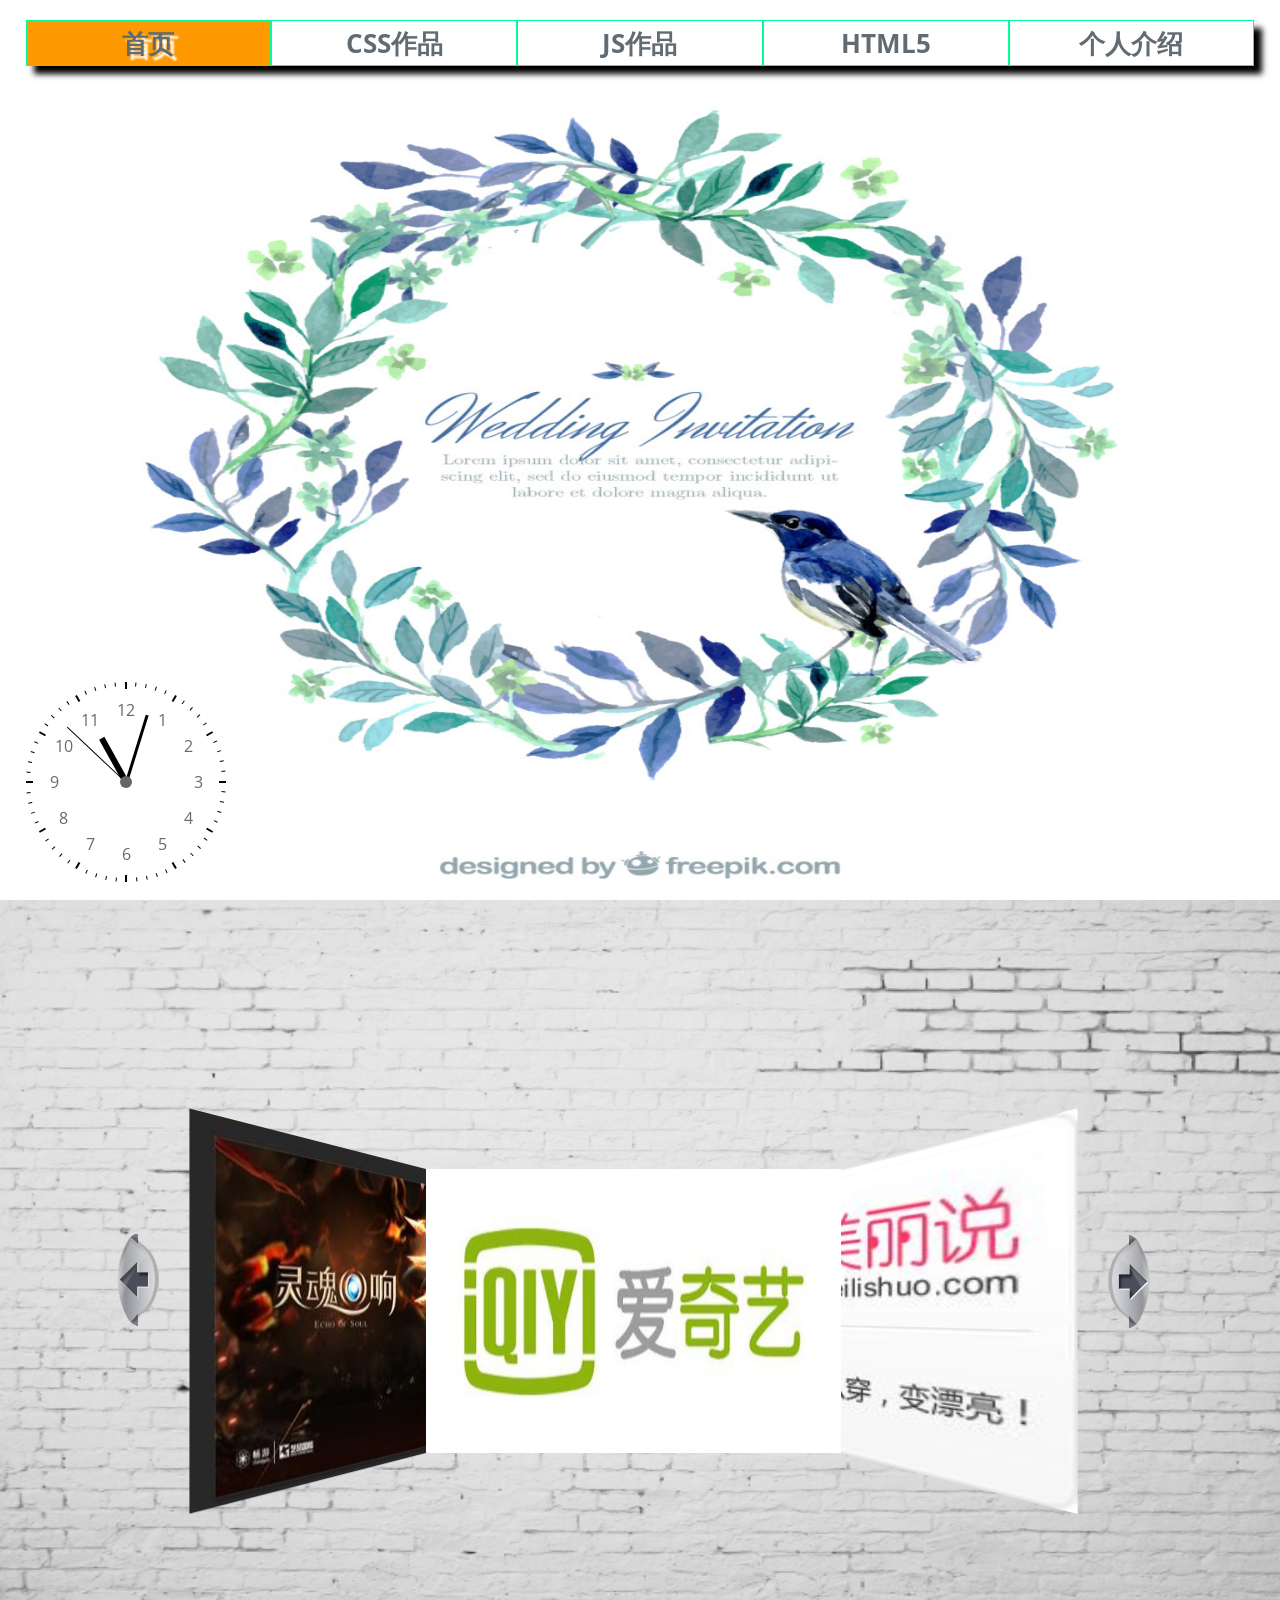
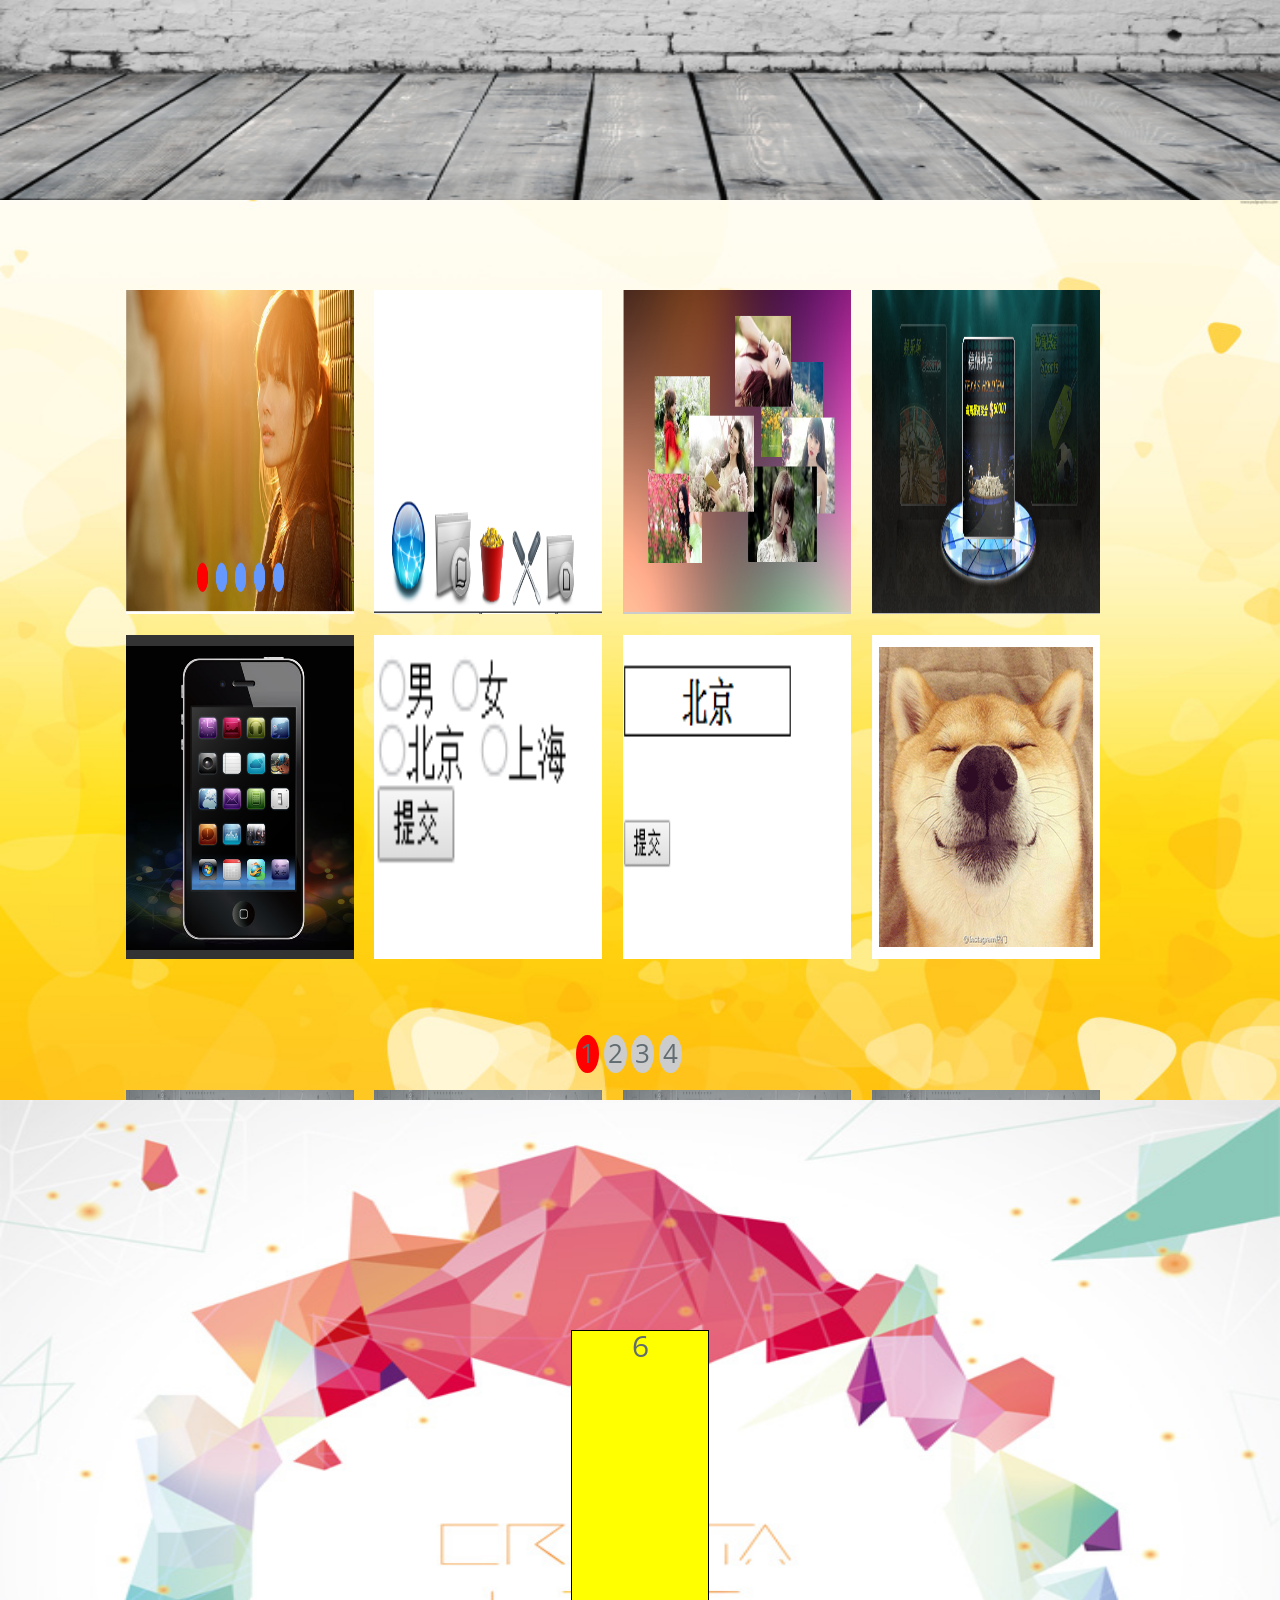
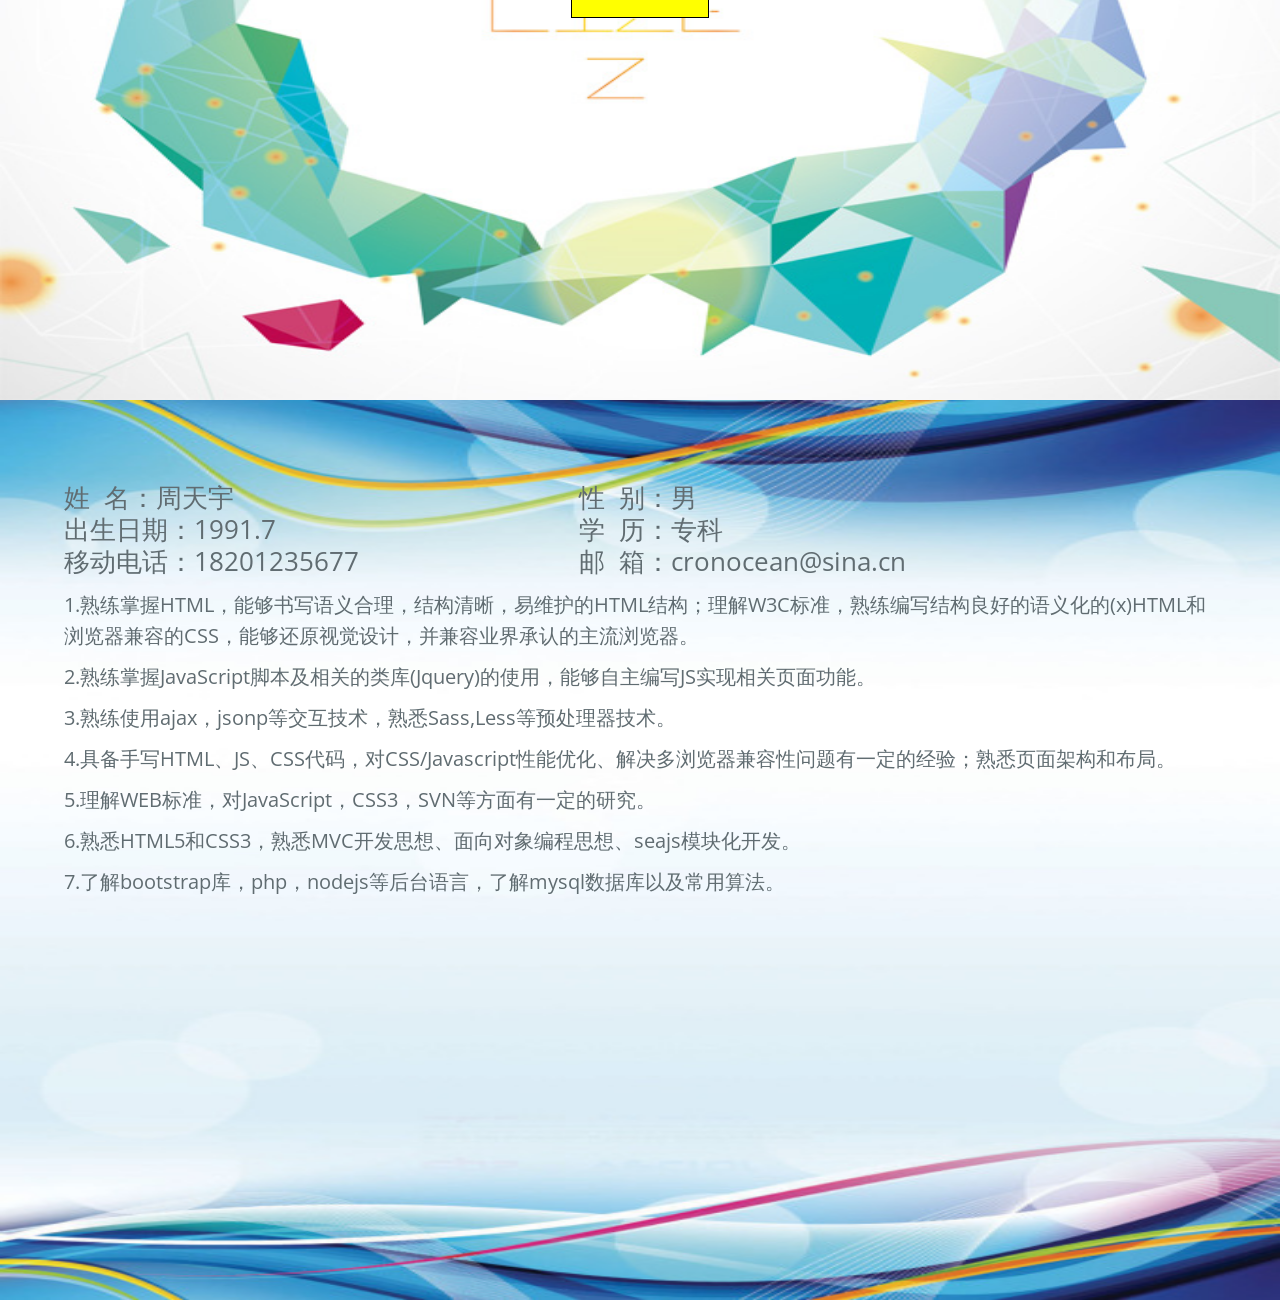
<file: index.html>
<!doctype html>
<html>
<head>
<meta charset="utf-8">
<title>无标题文档</title>
<link rel="stylesheet" href="base/base.css">
<link rel="stylesheet" href="css_style/style.css">
<script type="text/javascript" src="js/base.js"></script>
<script type="text/javascript" src="js/main.js"></script>
</head>

<body>
<div class="box" id="box">
	<ul class="nav clearfix">
    	<li>首页</li>
        <li>CSS作品</li>
        <li>JS作品</li>
        <li>HTML5</li>
        <li>个人介绍</li>
        <li class="nav_box"></li>
    </ul>
   <div class="content" id="content">
   		<!--首页-->
   		<div class="home_page">
        	<div id="clock">
            	<div class="hour"></div>
                <div class="min"></div>
                <div class="sec"></div>
                <div class="cap"></div>
            </div>
        </div>
        <!--css作品-->
        <div class="css_worker">
        	<div class="css_worker_box">
            	<div class="css_main">
                	<a href="javascript:;" class="css_main_l" id="css_main_l"></a>
                    <a href="javascript:;" class="css_main_r" id="css_main_r"></a>
                	<ul id="ul1">
                    	<li class="l2" id="l2"><img src="img/mls.jpg" /></li>
                        <li class="l" id="l"><img src="img/logo.png" /></li>
                        <li class="cur" id="cur"><img src="img/qiy.jpg" /></li>
                        <li class="r" id="r"><img src="img/mls.jpg" /></li>
                        <li class="r2" id="r2"><img src="img/logo.png" /></li>
                        <li id="r3"><img src="img/qiy.jpg" /></li>
                    </ul>
                </div>
            </div>
        </div>
        <!--JS作品-->
        <div class="js_worker">
        	<div class="js_worker_box" id="js_worker_box">
            	<div class="js_box" id="js_worker_cile" style="display:block;">
                       <div>
                        	<img src="img/aDiv2-1.png">
                            <span>无缝滚动选项卡</span>
                        </div>
                        <div>
                        	<img src="img/aDiv2-2.png">
                            <span>苹果菜单</span>
                        </div>
                        <div>
                        	<img src="img/aDiv2-3.png">
                            <span>3D立体效果</span>
                        </div>
                        <div>
                        	<img src="img/aDiv2-4.png">
                            <span>3D图片轮换</span>
                        </div>
                        <div>
                        	<img src="img/aDiv2-5.png">
                            <span>iphone图片查看器</span>
                        </div>
                        <div>
                        	<img src="img/aDiv2-6.png">
                            <span>form自定义单选框</span>
                        </div>
                        <div>
                        	<img src="img/aDiv2-7.png">
                            <span>form自定义下拉框</span>
                        </div>
                        <div>
                        	<img src="img/aDiv2-8.png">
                            <span>放大镜</span>
                        </div>
                </div>
                <div class="js_box" id="js_worker_cile2">
                      <div>
                        	<img src="img/2.jpg">
                            <span>分块运动</span>
                        </div>
                        <div>
                        	<img src="img/2.jpg">
                            <span>手风琴</span>
                        </div>
                        <div>
                        	<img src="img/2.jpg">
                            <span>滚轮控制图片大小</span>
                        </div>
                        <div>
                        	<img src="img/2.jpg">
                            <span>回到顶部</span>
                        </div>
                        <div>
                        	<img src="img/2.jpg">
                            <span>带框的拖拽</span>
                        </div>
                        <div>
                        	<img src="img/2.jpg">
                            <span>加密、解密</span>
                        </div>
                        <div>
                        	<img src="img/2.jpg">
                            <span>瀑布流</span>
                        </div>
                        <div>
                        	<img src="img/2.jpg">
                            <span>键盘控制DIV</span>
                        </div>
                </div>
                <div class="js_box" id="js_worker_cile3">
                      <div>
                        	<img src="img/1.jpg">
                            <span>九宫格拖拽</span>
                        </div>
                        <div>
                        	<img src="img/1.jpg">
                            <span>上移下移</span>
                        </div>
                        <div>
                        	<img src="img/1.jpg">
                            <span>事件委托</span>
                        </div>
                        <div>
                        	<img src="img/1.jpg">
                            <span>统计字数</span>
                        </div>
                        <div>
                        	<img src="img/1.jpg">
                            <span>图片延迟加载</span>
                        </div>
                        <div>
                        	<img src="img/1.jpg">
                            <span>拖拽回放</span>
                        </div>
                        <div>
                        	<img src="img/1.jpg">
                            <span>圆</span>
                        </div>
                        <div>
                        	<img src="img/1.jpg">
                            <span>自定义滚动条</span>
                        </div>
                </div>
                <div class="js_box" id="js_worker_cile4">
                      <div>
                        	<img src="img/2.jpg">
                            <span>cookie</span>
                        </div>
                        <div>
                        	<img src="img/2.jpg">
                            <span>ajax</span>
                        </div>
                        <div>
                        	<img src="img/2.jpg">
                            <span>jsonp</span>
                        </div>
                        <div>
                        	<img src="img/2.jpg">
                            <span></span>
                        </div>
                        <div>
                        	<img src="img/2.jpg">
                            <span></span>
                        </div>
                        <div>
                        	<img src="img/2.jpg">
                            <span></span>
                        </div>
                        <div>
                        	<img src="img/2.jpg">
                            <span>正则</span>
                        </div>
                        <div>
                        	<img src="img/2.jpg">
                            <span></span>
                        </div>
                </div>
                <ol id="ol1">
                    <li class="on">1</li>
                    <li>2</li>
                    <li>3</li>
                    <li>4</li>
                </ol>
           	</div>
        </div>
        <!--HTML5、CSS3-->
        <div class="H5">
        	<div class="H5_box">
            	<div class="H5_main">
                	<div id="div1">
                        <ul id="H5_ul">
                             <li>1</li>
                             <li>2</li>
                             <li>3</li>
                             <li>4</li>
                             <li>5</li>
                             <li>6</li>
                        </ul>
                     </div>
                </div>
            </div>
        </div>
        <!--个人介绍-->
        <div class="myself">
        	<div class="myself_box">
            	<div class="myself_box_main" id="myself_box_main">
                	<ul class="ul1">
                        <li>
                            <span>
                                姓&nbsp;&nbsp;名：周天宇
                            </span>
                            <span>
                                性&nbsp;&nbsp;别：男
                            </span>
                        </li>
                        <li>
                            <span>
                                出生日期：1991.7
                            </span>
                            <span>
                                学&nbsp&nbsp;历：专科
                            </span>
                        </li>
                        <li>
                            <span>
                                移动电话：18201235677
                            </span>
                            <span>
                                邮&nbsp;&nbsp;箱：cronocean@sina.cn
                            </span>
                        </li>
                    </ul>
                    <ol>
                        <li>1.熟练掌握HTML，能够书写语义合理，结构清晰，易维护的HTML结构；理解W3C标准，熟练编写结构良好的语义化的(x)HTML和浏览器兼容的CSS，能够还原视觉设计，并兼容业界承认的主流浏览器。
                        </li>
                        <li class="l2">
                            2.熟练掌握JavaScript脚本及相关的类库(Jquery)的使用，能够自主编写JS实现相关页面功能。
                        </li>
                        <li class="l3">
                            3.熟练使用ajax，jsonp等交互技术，熟悉Sass,Less等预处理器技术。
                        </li>
                        <li class="l4">
                            4.具备手写HTML、JS、CSS代码，对CSS/Javascript性能优化、解决多浏览器兼容性问题有一定的经验；熟悉页面架构和布局。
                        </li>
                        <li class="l5">
                            5.理解WEB标准，对JavaScript，CSS3，SVN等方面有一定的研究。
                        </li>
                         <li class="l5">
                            6.熟悉HTML5和CSS3，熟悉MVC开发思想、面向对象编程思想、seajs模块化开发。
                        </li>
                        <li class="l5">
		                    7.了解bootstrap库，php，nodejs等后台语言，了解mysql数据库以及常用算法。
                        </li>
                    </ol>
                </div>
            </div>
        </div>
        
   </div>
    	
   
</div>
</body>
=======
<!DOCTYPE html>
<html lang="en-us">
  <head>
    <meta charset="UTF-8">
    <title>Ztyterry.GitHub.com by ztyterry</title>
    <meta name="viewport" content="width=device-width, initial-scale=1">
    <link rel="stylesheet" type="text/css" href="stylesheets/normalize.css" media="screen">
    <link href='https://fonts.googleapis.com/css?family=Open+Sans:400,700' rel='stylesheet' type='text/css'>
    <link rel="stylesheet" type="text/css" href="stylesheets/stylesheet.css" media="screen">
    <link rel="stylesheet" type="text/css" href="stylesheets/github-light.css" media="screen">
  </head>
  <body>
    <section class="page-header">
      <h1 class="project-name">Ztyterry.GitHub.com</h1>
      <h2 class="project-tagline">This is my website. </h2>
    </section>

    <section class="main-content">
      <h3>
<a id="welcome-to-github-pages" class="anchor" href="#welcome-to-github-pages" aria-hidden="true"><span aria-hidden="true" class="octicon octicon-link"></span></a>Welcome to GitHub Pages.</h3>

<p>This automatic page generator is the easiest way to create beautiful pages for all of your projects. Author your page content here <a href="https://guides.github.com/features/mastering-markdown/">using GitHub Flavored Markdown</a>, select a template crafted by a designer, and publish. After your page is generated, you can check out the new <code>gh-pages</code> branch locally. If you’re using GitHub Desktop, simply sync your repository and you’ll see the new branch.</p>

<h3>
<a id="designer-templates" class="anchor" href="#designer-templates" aria-hidden="true"><span aria-hidden="true" class="octicon octicon-link"></span></a>Designer Templates</h3>

<p>We’ve crafted some handsome templates for you to use. Go ahead and click 'Continue to layouts' to browse through them. You can easily go back to edit your page before publishing. After publishing your page, you can revisit the page generator and switch to another theme. Your Page content will be preserved.</p>

<h3>
<a id="creating-pages-manually" class="anchor" href="#creating-pages-manually" aria-hidden="true"><span aria-hidden="true" class="octicon octicon-link"></span></a>Creating pages manually</h3>

<p>If you prefer to not use the automatic generator, push a branch named <code>gh-pages</code> to your repository to create a page manually. In addition to supporting regular HTML content, GitHub Pages support Jekyll, a simple, blog aware static site generator. Jekyll makes it easy to create site-wide headers and footers without having to copy them across every page. It also offers intelligent blog support and other advanced templating features.</p>

<h3>
<a id="authors-and-contributors" class="anchor" href="#authors-and-contributors" aria-hidden="true"><span aria-hidden="true" class="octicon octicon-link"></span></a>Authors and Contributors</h3>

<p>You can <a href="https://help.github.com/articles/basic-writing-and-formatting-syntax/#mentioning-users-and-teams" class="user-mention">@mention</a> a GitHub username to generate a link to their profile. The resulting <code>&lt;a&gt;</code> element will link to the contributor’s GitHub Profile. For example: In 2007, Chris Wanstrath (<a href="https://github.com/defunkt" class="user-mention">@defunkt</a>), PJ Hyett (<a href="https://github.com/pjhyett" class="user-mention">@pjhyett</a>), and Tom Preston-Werner (<a href="https://github.com/mojombo" class="user-mention">@mojombo</a>) founded GitHub.</p>

<h3>
<a id="support-or-contact" class="anchor" href="#support-or-contact" aria-hidden="true"><span aria-hidden="true" class="octicon octicon-link"></span></a>Support or Contact</h3>

<p>Having trouble with Pages? Check out our <a href="https://help.github.com/pages">documentation</a> or <a href="https://github.com/contact">contact support</a> and we’ll help you sort it out.</p>

      <footer class="site-footer">

        <span class="site-footer-credits">This page was generated by <a href="https://pages.github.com">GitHub Pages</a> using the <a href="https://github.com/jasonlong/cayman-theme">Cayman theme</a> by <a href="https://twitter.com/jasonlong">Jason Long</a>.</span>
      </footer>

    </section>

  
  </body>
>>>>>>> 77a869d69500983a5ee2b2c9f2417739bb45bc8b
</html>
</file>
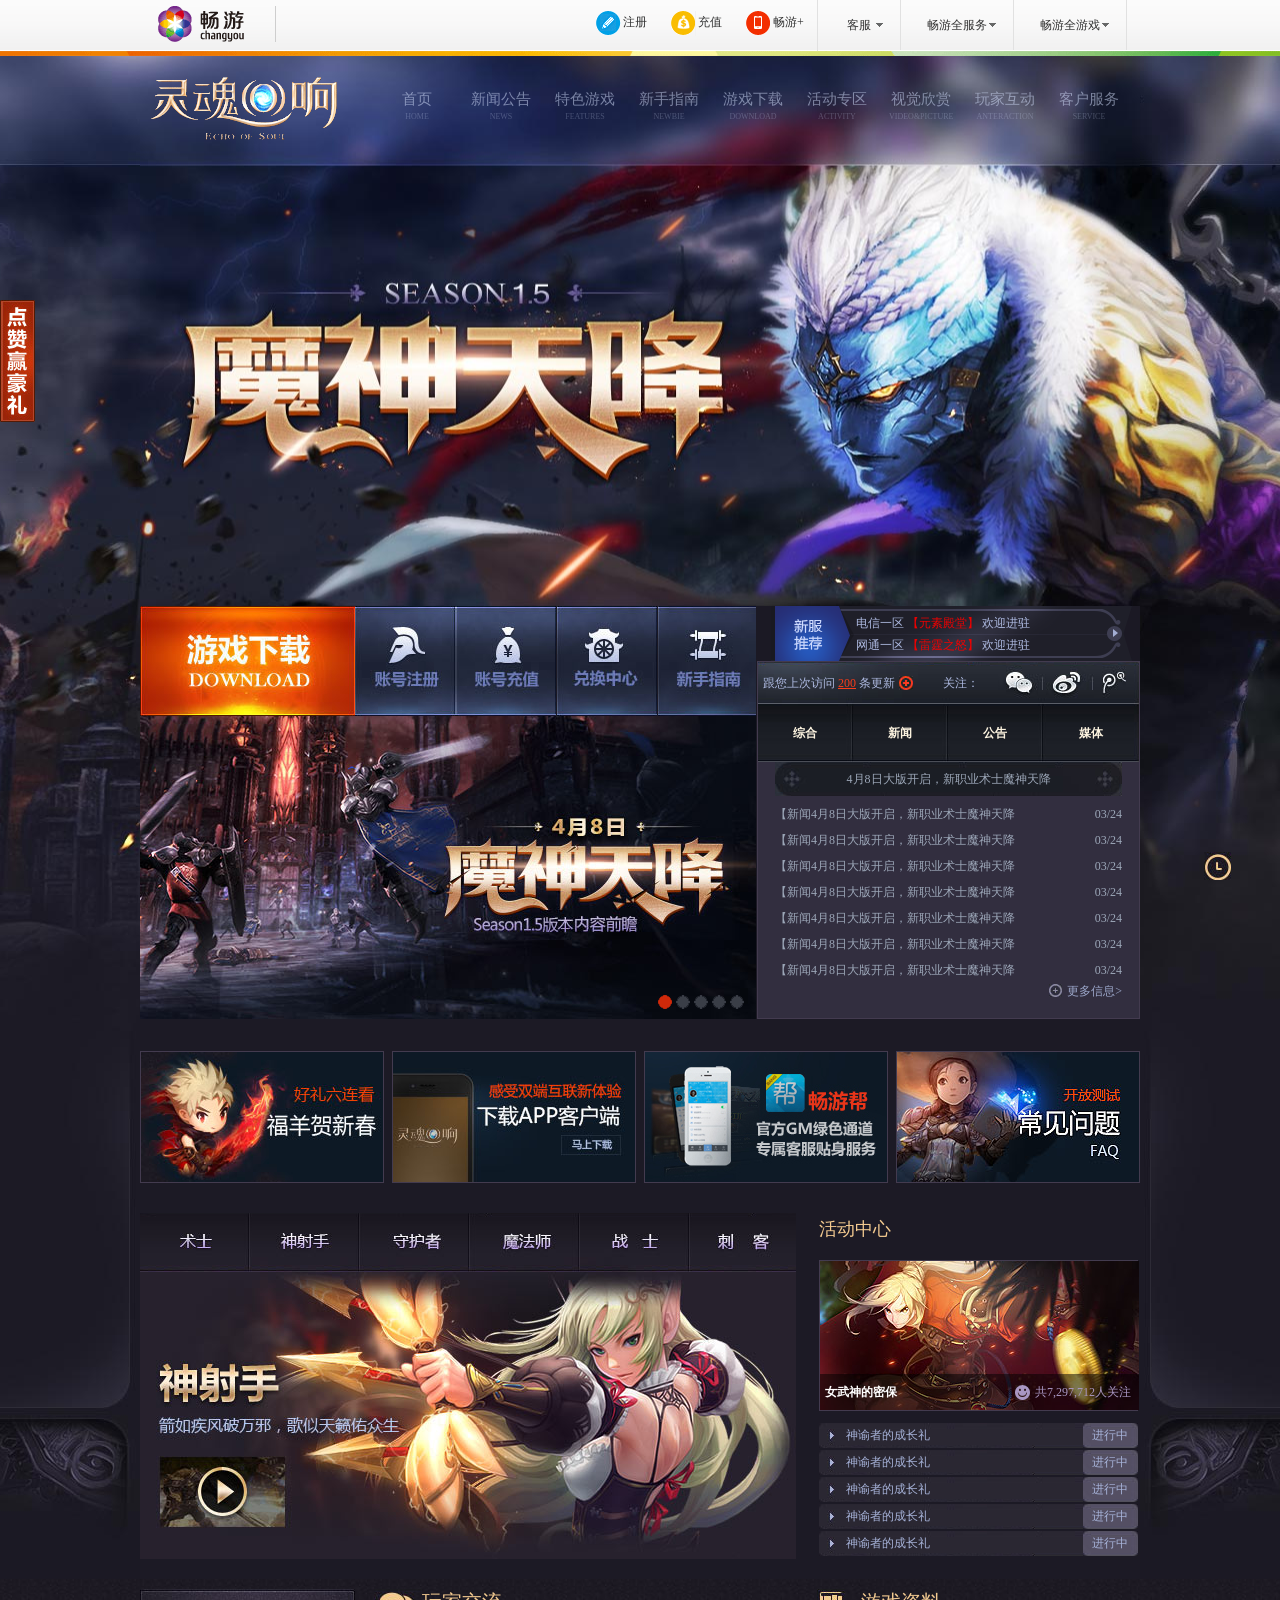
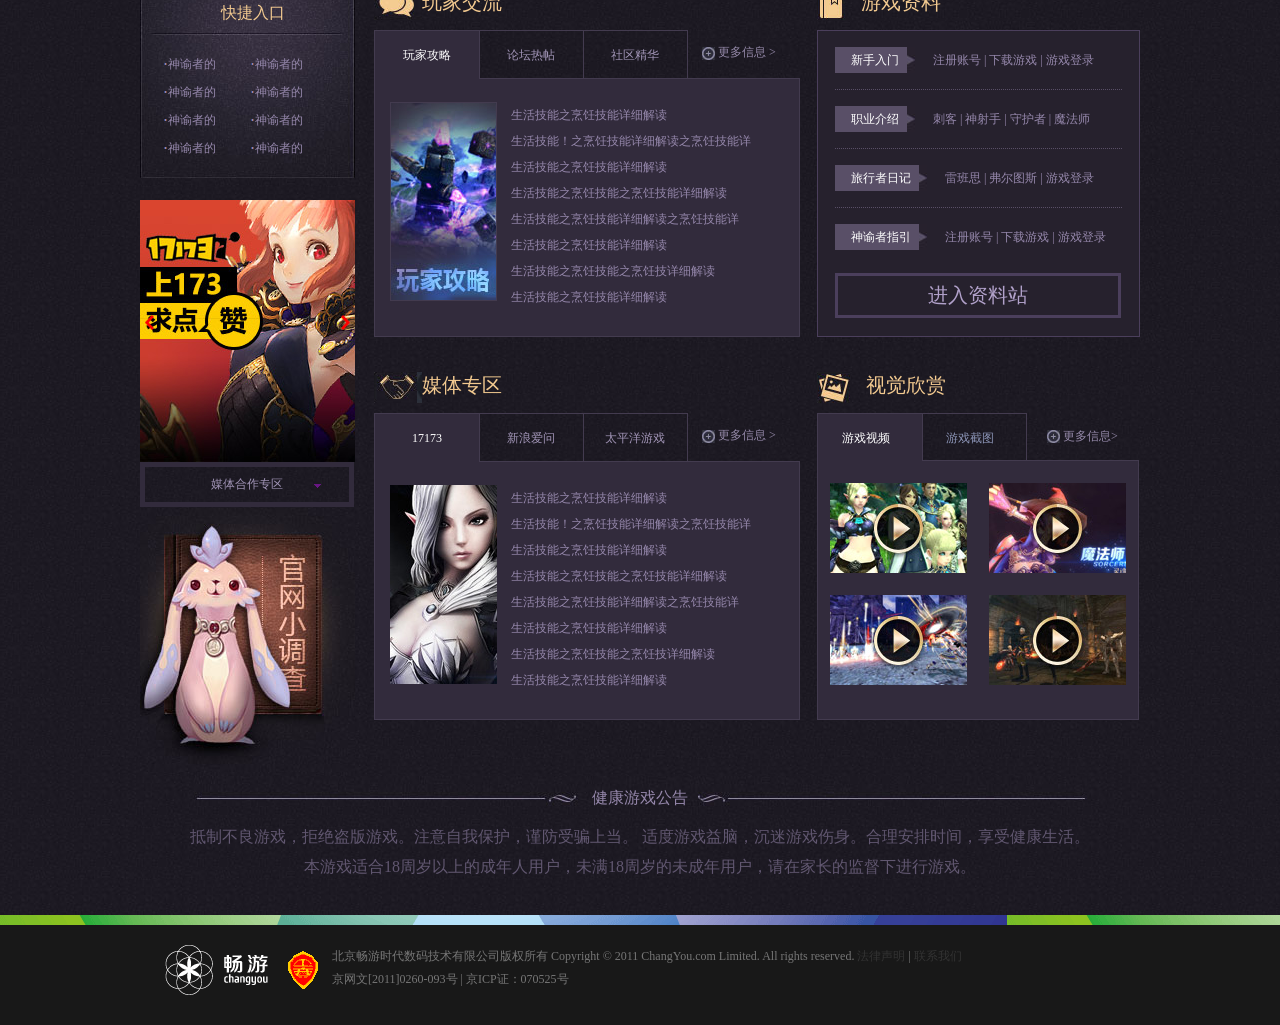
<file: css/灵魂回响首页/index.html>
<!doctype html>
<html>
<head>
<meta charset="utf-8">
<title>灵魂回响首页</title>
<link rel="stylesheet" href="css/index.css" />
<link rel="stylesheet" href="css/base.css" />
<script src="js/index.js"></script>
</head>

<body>
<div class="head_box">
	<div class="head clearfix">
		<div class="head_l">
			<h2><a href="#">logo</a></h2>
		</div>
		<div class="head_r">
			<ul class="clearfix">
				<li class="zc">
					<a href="#"><b class="zc_bg"></b><em>注册</em></a>
				</li>
				<li class="cz">
					<a href="#"><b class="cz_bg"></b><em>充值</em></a>
				</li>
				<li class="cy">
					<a href="#"><b class="cy_bg"></b><em>畅游+</em></a>
				</li>
				<li class="kf">
					<a href="#">客服<i></i></a>
				</li>
				<li class="fw">
					<a href="#">畅游全服务<i></i></a>
				</li>
				<li class="yx">
					<a href="#">畅游全游戏<i></i></a>
				</li>
			</ul>
		</div>
	</div>
</div>
<div class="content_box">
	<div class="banner_line"></div>
	<div class="banner clearfix">
		<div class="banner_l">
			<h1><a href="#">灵魂回响logo</a></h1>
		</div>
		<div class="banner_r">
			<ul class="clearfix" >
				<li id="li1">
					<a href="#" class="act_a" id="a1">
						首页 
						<p>HOME</p>
					</a>
					<p class="show_p" id="p1">
						<a href="#" class="a1">游戏</a>
						<a href="#" class="a2">官方</a>
					</p>
				</li>
				<li id="li2">
					<a href="#" class="act_a" id="a2">
						新闻公告
						<p>NEWS</p>
					</a>
					<p class="show_p" id="p2">
						<a href="#" class="a1">游戏新闻</a>
						<a href="#" class="a2">官方网站</a>
					</p>
				</li>
				<li id="li3"> 
					<a href="#" class="act_a" id="a3">
						特色游戏
						<p>FEATURES</p>
					</a>
					<p class="show_p" id="p3">
						<a href="#" class="a1">游戏新闻</a>
						<a href="#" class="a2">官网站方</a>
					</p>
				</li>
				<li id="li4">
					<a href="#" class="act_a" id="a4">
						新手指南
						<p>NEWBIE</p>
					</a>
					<p class="show_p" id="p4">
						<a href="#" class="a1">游戏新闻</a>
						<a href="#" class="a2">官方网站</a>
					</p>
				</li>
				<li id="li5">
					<a href="#" class="act_a" id="a5">
						游戏下载
						<p>DOWNLOAD</p>
					</a>
					<p class="show_p" id="p5">
						<a href="#" class="a1">游戏新闻</a>
						<a href="#" class="a2">官方网站</a>
					</p>
				</li>
				<li id="li6">
					<a href="#" class="act_a" id="a6">
						活动专区
						<p>ACTIVITY</p>
					</a>
					<p class="show_p" id="p6">
						<a href="#" class="a1">游戏新闻</a>
						<a href="#" class="a2">官方网站</a>
					</p>
				</li>
				<li id="li7">
					<a href="#" class="act_a" id="a7">
						视觉欣赏
						<p>VIDEO&PICTURE </p>
					</a>
					<p class="show_p" id="p7">
						<a href="#" class="a1">游戏新闻</a>
						<a href="#" class="a2">官方网站</a>
					</p>
				</li>
				<li id="li8">
					<a href="#" class="act_a" id="a8">
						玩家互动
						<p>ANTERACTION</p>
					</a>
					<p class="show_p" id="p8">
						<a href="#" class="a1">游戏新闻</a>
						<a href="#" class="a2">官方网站</a>
					</p>
				</li>
				<li id="li9">
					<a href="#" class="act_a" id="a9">
						客户服务
						<p>	SERVICE</p>
					</a>
					<p class="show_p" id="p9">
						<a href="#" class="a1">游戏新闻</a>
						<a href="#" class="a2">官方网站</a>
					</p>
				</li>
			</ul>
		</div>
	</div>
	<div class="cont clearfix">
		<div class="cont_l">
			<div class="cont_lt">
				<dl class="clearfix">
					<dt><a href="#"></a></dt>
					<dd class="num1"><a href="#"></a></dd>
					<dd class="num2"><a href="#"></a></dd>
					<dd class="num3"><a href="#"></a></dd>
					<dd class="num4"><a href="#"></a></dd>
				</dl>
			</div>
			<div class="cont_lb">
				<a href="#" id="cont_lb_a">
					<img src="img/main_a1 (1).jpg" alt="" class="show_img"/>
					<img src="img/main_a1.jpg" alt="" />
					<img src="img/main_a1 (1).jpg" alt="" />
					<img src="img/main_a1.jpg" alt="" />
					<img src="img/main_a1 (1).jpg" alt="" />
				</a>
				<ul id="cont_lb_ul">
					<li class="active"></li>
					<li></li>
					<li></li>
					<li></li>
					<li></li>
				</ul>
			</div>
		</div>
		<div class="cont_r">
			<div class="cont_rt">
				<a href="#">电信一区 <span>【元素殿堂】</span> 欢迎进驻</a>
				<a href="#">网通一区 <span>【雷霆之怒】</span> 欢迎进驻</a>
			</div>
			<div class="cont_rb">
				<div class="cont_rb_topnav clearfix">
					<a href="#" class="msg1">跟您上次访问 <span>200</span> 条更新</a>
					<a href="#" class="msg2">关注：</a>
					<ul class="clkearfix">
						<li><a href="#" class="wx"></a></li>
						<li><a href="#" class="xl"></a></li>
						<li><a href="#" class="wb"></a></li>
					</ul>
				</div>
				<div class="cont_rb_cont" id="cont_rb_list">
					<ul class="clearfix">
						<li class="cont_rb_li1 show_li"><a href="#">综合</a></li>
						<li class="cont_rb_li2"><a href="#">新闻</a></li>
						<li class="cont_rb_li3"><a href="#">公告</a></li>
						<li class="cont_rb_li4"><a href="#">媒体</a></li>
					</ul>
					<div class="cont_rb_list show_cont_rb" >
						<dl>
							<dt><a href="#">4月8日大版开启，新职业术士魔神天降</a></dt>
							<dd >
								<a href="#" class="clearfix">
									<em>【新闻4月8日大版开启，新职业术士魔神天降</em>
									<span>03/24</span>
								</a>
							</dd>
							<dd >
								<a href="#" class="clearfix">
									<em>【新闻4月8日大版开启，新职业术士魔神天降</em>
									<span>03/24</span>
								</a>
							</dd>
							<dd >
								<a href="#" class="clearfix">
									<em>【新闻4月8日大版开启，新职业术士魔神天降</em>
									<span>03/24</span>
								</a>
							</dd>
							<dd >
								<a href="#" class="clearfix">
									<em>【新闻4月8日大版开启，新职业术士魔神天降</em>
									<span>03/24</span>
								</a>
							</dd>
							<dd >
								<a href="#" class="clearfix">
									<em>【新闻4月8日大版开启，新职业术士魔神天降</em>
									<span>03/24</span>
								</a>
							</dd>
							<dd >
								<a href="#" class="clearfix">
									<em>【新闻4月8日大版开启，新职业术士魔神天降</em>
									<span>03/24</span>
								</a>
							</dd>
							<dd >
								<a href="#" class="clearfix">
									<em>【新闻4月8日大版开启，新职业术士魔神天降</em>
									<span>03/24</span>
								</a>
							</dd>
						</dl>
						<p><a href="#">更多信息></a></p>
					</div>
					<div class="cont_rb_list">
						<dl>
							<dt><a href="#">4月8日大版开启，新职业术士魔神天降</a></dt>
							<dd >
								<a href="#" class="clearfix">
									<em>【新闻】4月8日大版开启</em>
									<span>03/24</span>
								</a>
							</dd>
							<dd >
								<a href="#" class="clearfix">
									<em>【新闻】4月8日大版开启，新职业术士魔神天降</em>
									<span>03/24</span>
								</a>
							</dd>
							<dd >
								<a href="#" class="clearfix">
									<em>【新闻】4月8日大版开启，新职业术士魔神天降</em>
									<span>03/24</span>
								</a>
							</dd>
							<dd >
								<a href="#" class="clearfix">
									<em>【新闻】4月8日大版开启，新士魔神天降</em>
									<span>03/24</span>
								</a>
							</dd>
							<dd >
								<a href="#" class="clearfix">
									<em>【新闻】4月8日大版开启，新业术士魔神天降</em>
									<span>03/24</span>
								</a>
							</dd>
							<dd >
								<a href="#" class="clearfix">
									<em>【新闻】4月8日大版开启，新职</em>
									<span>03/24</span>
								</a>
							</dd>
							<dd >
								<a href="#" class="clearfix">
									<em>【新闻】4月8日大版开启，新职业术士魔神天降</em>
									<span>03/24</span>
								</a>
							</dd>
						</dl>
						<p><a href="#">更多信息></a></p>
					</div>
					<div class="cont_rb_list">
						<dl>
							<dt><a href="#">4月8日大版开启职业术士魔神天降</a></dt>
							<dd >
								<a href="#" class="clearfix">
									<em>【新闻】4月8日大启，新职业术士魔神天降</em>
									<span>03/24</span>
								</a>
							</dd>
							<dd >
								<a href="#" class="clearfix">
									<em>【新闻】4月8日大版开启，新职业术士魔神天降</em>
									<span>03/24</span>
								</a>
							</dd>
							<dd >
								<a href="#" class="clearfix">
									<em>【新闻】4月8日大版开启，新职业术士魔神天降</em>
									<span>03/24</span>
								</a>
							</dd>
							<dd >
								<a href="#" class="clearfix">
									<em>【新闻】4月8日大版开启，新职业术士魔神天降</em>
									<span>03/24</span>
								</a>
							</dd>
							<dd >
								<a href="#" class="clearfix">
									<em>【新闻4月8日大版开启，新职业术士魔神天降</em>
									<span>03/24</span>
								</a>
							</dd>
							<dd >
								<a href="#" class="clearfix">
									<em>【新闻】4月8日大版开启，业术士魔神天降</em>
									<span>03/24</span>
								</a>
							</dd>
							<dd >
								<a href="#" class="clearfix">
									<em>【新闻】4月8日大版开启，新职业术士魔神天降</em>
									<span>03/24</span>
								</a>
							</dd>
						</dl>
						<p><a href="#">更多信息></a></p>
					</div>
					<div class="cont_rb_list">
						<dl>
							<dt><a href="#">4月8日大版开启，新职业术士魔神天降</a></dt>
							<dd >
								<a href="#" class="clearfix">
									<em>【新闻】4月8日大版开启，新业术士魔神天降</em>
									<span>03/24</span>
								</a>
							</dd>
							<dd >
								<a href="#" class="clearfix">
									<em>【新闻】4月8日大版开】业术士魔神天降</em>
									<span>03/24</span>
								</a>
							</dd>
							<dd >
								<a href="#" class="clearfix">
									<em>【新闻】4月8日大版】业术士魔神天降</em>
									<span>03/24</span>
								</a>
							</dd>
							<dd >
								<a href="#" class="clearfix">
									<em>【新闻】4月8日大版开启，新职业术士魔神天降</em>
									<span>03/24</span>
								</a>
							</dd>
							<dd >
								<a href="#" class="clearfix">
									<em>【新闻】4月8日大版开启，新职业术士魔神天降</em>
									<span>03/24</span>
								</a>
							</dd>
							<dd >
								<a href="#" class="clearfix">
									<em>【新闻】4月8日大版开启，新职业术士魔神天降</em>
									<span>03/24</span>
								</a>
							</dd>
							<dd >
								<a href="#" class="clearfix">
									<em>【新闻】4月8日大版开启，新职业术士魔神天降</em>
									<span>03/24</span>
								</a>
							</dd>
						</dl>
						<p><a href="#">更多信息></a></p>
					</div>
				</div>
			</div>
		</div>
	</div>
	<div class="banner_column">
		<ul class="clearfix">
			<li><a href="#"><img src="img/main_a2.jpg" alt="" /></a></li>
			<li><a href="#"><img src="img/main_a22.jpg" alt="" /></a></li>
			<li><a href="#"><img src="img/main_a2 (1).jpg" alt="" /></a></li>
			<li><a href="#"><img src="img/111.png" alt="" /></a></li>
		</ul>
	</div>
	<div class="cont2 clearfix">
		<div class="cont2_left">
			<ul class="clearfix" id="cont2_left_ul">
				<li class="cont2_left_li1"></li>
				<li class="cont2_left_li2"></li>	
				<li class="cont2_left_li3"></li>	
				<li class="cont2_left_li4"></li>		
				<li class="cont2_left_li5"></li>			
				<li class="cont2_left_li6"></li>		
			</ul>
			<div class="cont2_left_pic" id="cont2_pic">
				<a href="#"><img src="img/shenshe.jpg" alt="" class="cont2_img"/></a>
				<a href="#"><img src="img/cike.jpg" alt=""/></a>
				<a href="#"><img src="img/shenshe.jpg" alt=""/></a>
				<a href="#"><img src="img/cike.jpg" alt=""/></a>
				<a href="#"><img src="img/shenshe.jpg" alt=""/></a>
				<a href="#"><img src="img/cike.jpg" alt=""/></a>
			</div>
		</div>
		<div class="cont2_right">
			<h3><a href="#"><i class="h3_icon"></i>活动中心</a></h3>
			<div class="cont2_right_list">
				<ul id="cont2_rightul">
					<li class="li_active">
						<div class="list_txt list_litxt">神谕者的成长礼 <strong>进行中</strong></div>
						<a href="#" class="list_pic list_picshow">
							<img src="img/1.jpg" alt=""/>
							<i class="opa"></i>
							<p class="clearfix">
								<span>女武神的密保</span>
								<em>共7,297,712人关注</em>
							</p>
						</a>
					</li>
					<li>
						<div class="list_txt list_litxt">神谕者的成长礼<strong>进行中</strong></div>
						<a href="#"  class="list_pic list_picshow">
							<img src="img/1.jpg" alt=""/>
							<i class="opa"></i>
							<p class="clearfix">
								<span>女武神的密保</span>
								<em>共7,297,712人关注</em>
							</p>
						</a>
					</li>
					<li>
						<div class="list_txt list_litxt">神谕者的成长礼<strong>进行中</strong></div>
						<a href="#"  class="list_pic list_picshow">
							<img src="img/1.jpg" alt=""/>
							<i class="opa"></i>
							<p class="clearfix">
								<span>女武神的密保</span>
								<em>共7,297,712人关注</em>
							</p>
						</a>
					</li>
					<li>
						<div class="list_txt list_litxt">神谕者的成长礼<strong>进行中</strong></div>
						<a href="#" class="list_pic list_picshow">
							<img src="img/1.jpg" alt=""/>
							<i class="opa"></i>
							<p class="clearfix">
								<span>女武神的密保</span>
								<em>共7,297,712人关注</em>
							</p>
						</a>
					</li>
					<li>
						<div class="list_txt list_litxt">神谕者的成长礼<strong>进行中</strong></div>
						<a href="#"  class="list_pic list_picshow">
							<img src="img/1.jpg" alt=""/>
							<i class="opa"></i>
							<p class="clearfix">
								<span>女武神的密保</span>
								<em>共7,297,712人关注</em>
							</p>
						</a>
					</li>
					<li>
						<div class="list_txt list_litxt">神谕者的成长礼<strong>进行中</strong></div>
						<a href="#"  class="list_pic list_picshow">
							<img src="img/1.jpg" alt=""/>
							<i class="opa"></i>
							<p class="clearfix">
								<span>女武神的密保</span>
								<em>共7,297,712人关注</em>
							</p>
						</a>
					</li>	
				</ul>
			</div>
		</div>
	</div>
	<div class="cont3_box">
		<div class="cont3 clearfix">
			<div class="cont3_l">
				<div class="cont3_l_t">
					<dl class="clearfix">
						<dt><a href="#">快捷入口</a></dt>
						<dd><a href="#">神谕者的</a></dd>
						<dd><a href="#">神谕者的</a></dd>
						<dd><a href="#">神谕者的</a></dd>
						<dd><a href="#">神谕者的</a></dd>
						<dd><a href="#">神谕者的</a></dd>
						<dd><a href="#">神谕者的</a></dd>
						<dd><a href="#">神谕者的</a></dd>
						<dd><a href="#">神谕者的</a></dd>
					</dl>
				</div>
				<div class="cont3_l_m">
					<a href="#"><img src="img/011.png" alt=""/></a>
					<div class="cont3_l_mbox" id="cont3box">
						<a href="#">媒体合作专区 <i></i></a>
						<div>
							媒体合作专区
						</div>
					</div>
				</div>
				<div class="cont3_l_b">
					<a href="#"></a>
				</div>
			</div>
			<div class="cont3_m">
				<div class="cont3_m_box margin_bottom">
					<h6><i></i><span>玩家交流</span></h6>
					<div class="cont3_m_t clearfix">
						<ul id="cont3_list1">
							<li class="cont3_liact"><a href="#">玩家攻略</a></li>
							<li><a href="#">论坛热帖</a></li>
							<li><a href="#">社区精华</a></li>
						</ul>
						<p class="link"><a href=""#>更多信息 ></a></p>
					</div>
					<div class="cont3_m_b" id="box1">
						<div class="cont3_mshow clearfix">
							<a class="cont3_mb_pic">
								<img src="img/12.png" alt="" />
							</a>
							<ul>
								<li><a href="#">生活技能之烹饪技能详细解读</a></li>
								<li><a href="#">生活技能！之烹饪技能详细解读之烹饪技能详</a></li>
								<li><a href="#">生活技能之烹饪技能详细解读</a></li>
								<li><a href="#">生活技能之烹饪技能之烹饪技能详细解读</a></li>
								<li><a href="#">生活技能之烹饪技能详细解读之烹饪技能详</a></li>
								<li><a href="#">生活技能之烹饪技能详细解读</a></li>
								<li><a href="#">生活技能之烹饪技能之烹饪技详细解读</a></li>
								<li><a href="#">生活技能之烹饪技能详细解读</a></li>
							</ul>
						</div>
						<div class=" clearfix">
							<a class="cont3_mb_pic">
								<img src="img/13.png" alt="" />
							</a>
							<ul>
								<li><a href="#">之烹饪技能详细解读</a></li>
								<li><a href="#">生活技能！之烹之烹饪技能详</a></li>
								<li><a href="#">生活技能之饪技能详细解读</a></li>
								<li><a href="#">生活技能之烹饪技能之烹饪技能详细解读</a></li>
								<li><a href="#">生活技能之技能详细解读之烹饪技能详</a></li>
								<li><a href="#">生活技能之烹饪技能详细解读</a></li>
								<li><a href="#">生活技能之烹饪技能之烹饪技详细解读</a></li>
								<li><a href="#">生活技能之烹饪技能详细解读</a></li>
							</ul>
						</div>
						<div class="clearfix">
							<a class="cont3_mb_pic">
								<img src="img/14.png" alt="" />
							</a>
							<ul>
								<li><a href="#">生活技能之烹饪技能详细解读</a></li>
								<li><a href="#">生活饪技能详细解读之烹饪技能详</a></li>
								<li><a href="#">生活技能之烹饪技能详细解读</a></li>
								<li><a href="#">生活技能之饪技能之烹饪技能详细解读</a></li>
								<li><a href="#">生活技能之烹饪之烹饪技能详</a></li>
								<li><a href="#">生活技能之烹饪技能详细解读</a></li>
								<li><a href="#">生活技能之技能之烹饪技详细解读</a></li>
								<li><a href="#">生活技能之烹饪技能详细解读</a></li>
							</ul>
						</div>
					</div>
				</div>
				<div class="cont3_m_box">
					<h6><i class="h6_icon2"></i><span>媒体专区</span></h6>
					<div class="cont3_m_t clearfix">
						<ul id="cont3_list2">
							<li class="cont3_liact"><a href="#">17173</a></li>
							<li><a href="#">新浪爱问</a></li>
							<li><a href="#">太平洋游戏</a></li>
						</ul>
						<p class="link"><a href=""#>更多信息 ></a></p>
					</div>
					<div class="cont3_m_b" id="box2">
						<div class="cont3_mshow clearfix">
							<a class="cont3_mb_pic">
								<img src="img/13.png" alt="" />
							</a>
							<ul>
								<li><a href="#">生活技能之烹饪技能详细解读</a></li>
								<li><a href="#">生活技能！之烹饪技能详细解读之烹饪技能详</a></li>
								<li><a href="#">生活技能之烹饪技能详细解读</a></li>
								<li><a href="#">生活技能之烹饪技能之烹饪技能详细解读</a></li>
								<li><a href="#">生活技能之烹饪技能详细解读之烹饪技能详</a></li>
								<li><a href="#">生活技能之烹饪技能详细解读</a></li>
								<li><a href="#">生活技能之烹饪技能之烹饪技详细解读</a></li>
								<li><a href="#">生活技能之烹饪技能详细解读</a></li>
							</ul>
						</div>
						<div class=" clearfix">
							<a class="cont3_mb_pic">
								<img src="img/14.png" alt="" />
							</a>
							<ul>
								<li><a href="#">之烹饪技能详细解读</a></li>
								<li><a href="#">生活技能！之烹之烹饪技能详</a></li>
								<li><a href="#">生活技能之饪技能详细解读</a></li>
								<li><a href="#">生活技能之烹饪技能之烹饪技能详细解读</a></li>
								<li><a href="#">生活技能之技能详细解读之烹饪技能详</a></li>
								<li><a href="#">生活技能之烹饪技能详细解读</a></li>
								<li><a href="#">生活技能之烹饪技能之烹饪技详细解读</a></li>
								<li><a href="#">生活技能之烹饪技能详细解读</a></li>
							</ul>
						</div>
						<div class="clearfix">
							<a class="cont3_mb_pic">
								<img src="img/12.png" alt="" />
							</a>
							<ul>
								<li><a href="#">生活技能之烹饪技能详细解读</a></li>
								<li><a href="#">生活饪技能详细解读之烹饪技能详</a></li>
								<li><a href="#">生活技能之烹饪技能详细解读</a></li>
								<li><a href="#">生活技能之饪技能之烹饪技能详细解读</a></li>
								<li><a href="#">生活技能之烹饪之烹饪技能详</a></li>
								<li><a href="#">生活技能之烹饪技能详细解读</a></li>
								<li><a href="#">生活技能之技能之烹饪技详细解读</a></li>
								<li><a href="#">生活技能之烹饪技能详细解读</a></li>
							</ul>
						</div>
					</div>
				</div>
			</div>
			<div class="cont3_r">
				<div class="cont3_r_t">
					<h5><i class="h5_icon1"></i>游戏资料</h5>
					<div class="cont3_r_tbox">
						<dl class="clearfix">
							<dt>
								新手入门
								<i class="dt_l"></i>
								<i class="dt_r"></i>
							</dt>
							<dd>
								<a href="#">注册账号</a>
								<span>|</span>
								<a href="#">下载游戏</a>
								<span>|</span>
								<a href="#">游戏登录</a>
							</dd>
						</dl>
						<dl class="clearfix">
							<dt>
								职业介绍
								<i class="dt_l"></i>
								<i class="dt_r"></i>
							</dt>
							<dd>
								<a href="#">刺客</a>
								<span>|</span>
								<a href="#">神射手</a>
								<span>|</span>
								<a href="#">守护者</a>
								<span>|</span>
								<a href="#">魔法师</a>
							</dd>
						</dl>
						<dl class="clearfix">
							<dt>
								旅行者日记
								<i class="dt_l"></i>
								<i class="dt_r"></i>
							</dt>
							<dd>
								<a href="#">雷班思</a>
								<span>|</span>
								<a href="#">弗尔图斯</a>
								<span>|</span>
								<a href="#">游戏登录</a>
							</dd>
						</dl>
						<dl class="clearfix">
							<dt>
								神谕者指引
								<i class="dt_l"></i>
								<i class="dt_r"></i>
							</dt>
							<dd>
								<a href="#">注册账号</a>
								<span>|</span>
								<a href="#">下载游戏</a>
								<span>|</span>
								<a href="#">游戏登录</a>
							</dd>
							<b class="dl_line"></b>
						</dl>
						<a href="#" class="cont3_btn">进入资料站</a>
					</div>
				</div>
				<div class="cont3_r_b">
					<h5><i class="h5_icon2"></i>视觉欣赏</h5>
					<div class="cont3_r_bbox clearfix">
						<ul class="clearfix" id="cont3_r_bbox">
							<li class="cont3_r_active"><a href="#">游戏视频</a></li>
							<li><a href="#">游戏截图</a></li>
						</ul>
						<p><a href="#">更多信息></a></p>
					</div>
					<div class="cont3_list" id="cont3r_list">
						<ul class="show_box clearfix">
							<li><img src="img/002.png" alt=""/></li>
							<li><img src="img/003.png" alt=""/></li>
							<li><img src="img/004.png" alt=""/></li>
							<li><img src="img/005.png" alt=""/></li>
						</ul>
						<ul class="clearfix">
							<li><img src="img/005.png" alt=""/></li>
							<li><img src="img/004.png" alt=""/></li>
							<li><img src="img/003.png" alt=""/></li>
							<li><img src="img/002.png" alt=""/></li>
						</ul>	
					</div>
				</div>
			</div>			
		</div>
	</div>	
	<div class="footer">
		<div class="foot_msg">
			<h3>健康游戏公告</h3>
			<p>
				抵制不良游戏，拒绝盗版游戏。注意自我保护，谨防受骗上当。	
				适度游戏益脑，沉迷游戏伤身。合理安排时间，享受健康生活。
			</p>
			<p>
				本游戏适合18周岁以上的成年人用户，未满18周岁的未成年用户，请在家长的监督下进行游戏。
			</p>
		</div>
		<div class="footer_line"></div>
  	</div>
	<div class="footer_bottombox">
		<div class="footer_bottom clearfix">
			<div class="left clearfix">
				<a href="#" class="bg_pic1"></a>
				<a href="#" class="bg_pic2"></a>
				<a href="#" class="bg_pic3"></a>
			</div>
			<div class="right">
				<p>
					北京畅游时代数码技术有限公司版权所有 Copyright © 2011 ChangYou.com 								            	Limited. All rights reserved. 
					<a href="#">法律声明</a> |
					<a href="#">联系我们</a>
				</p>
				<p>京网文[2011]0260-093号 | 京ICP证：070525号 </p>
			</div>
		</div>
	</div>
</div>
<div class="fixed"><a href="#"></a></div>
</body>
</html>
</file>
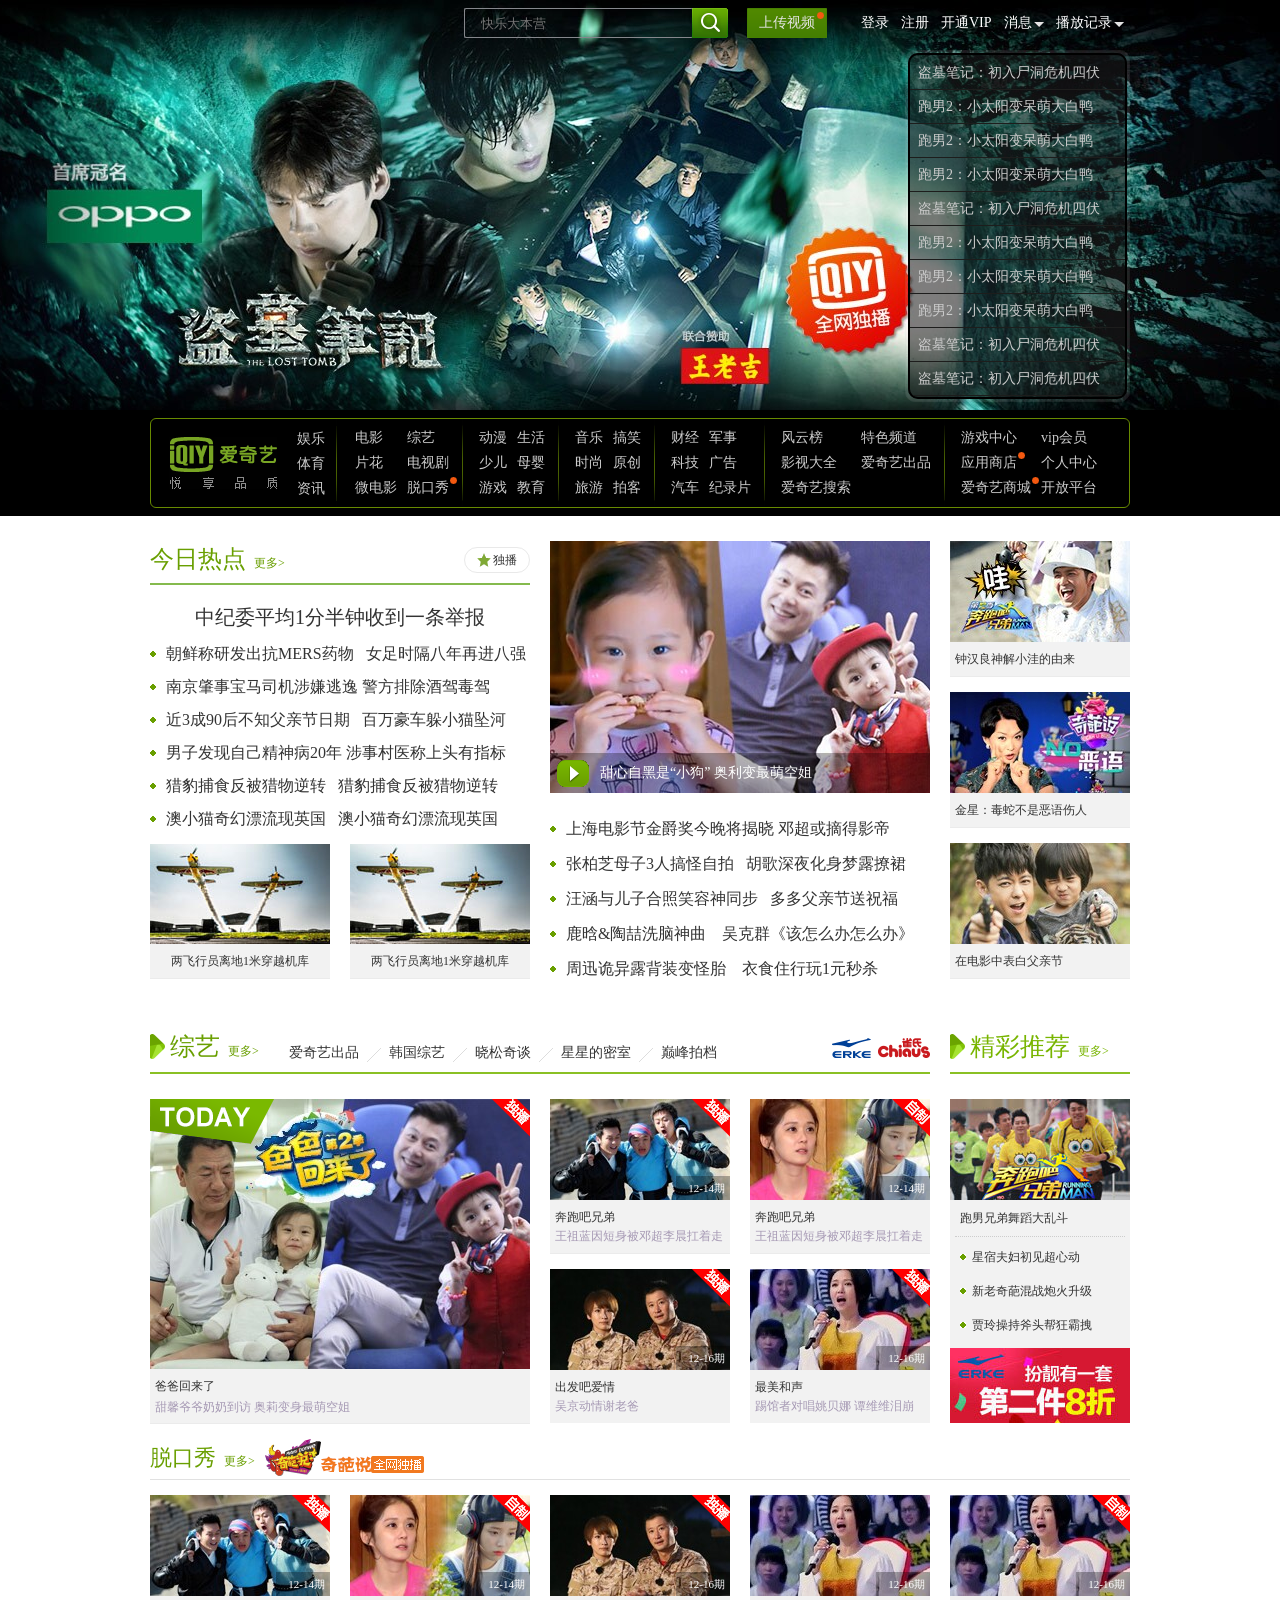
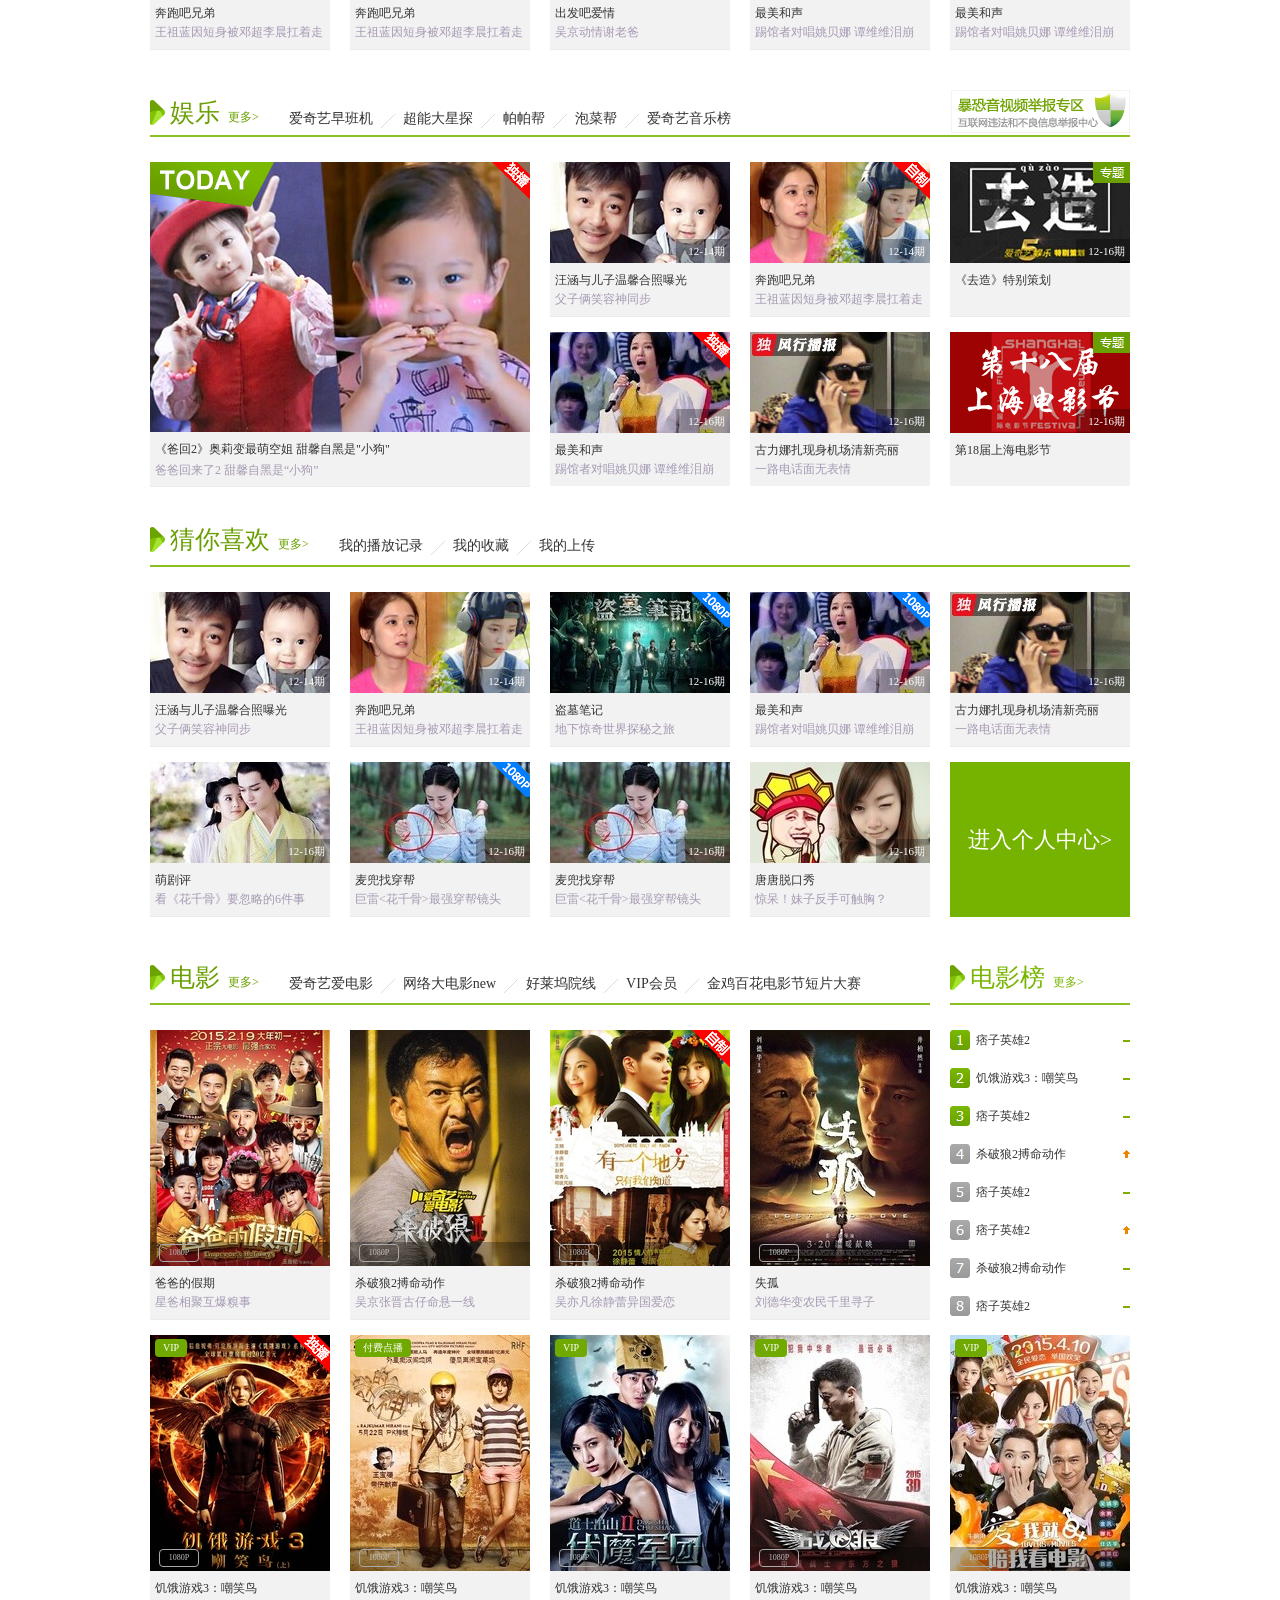
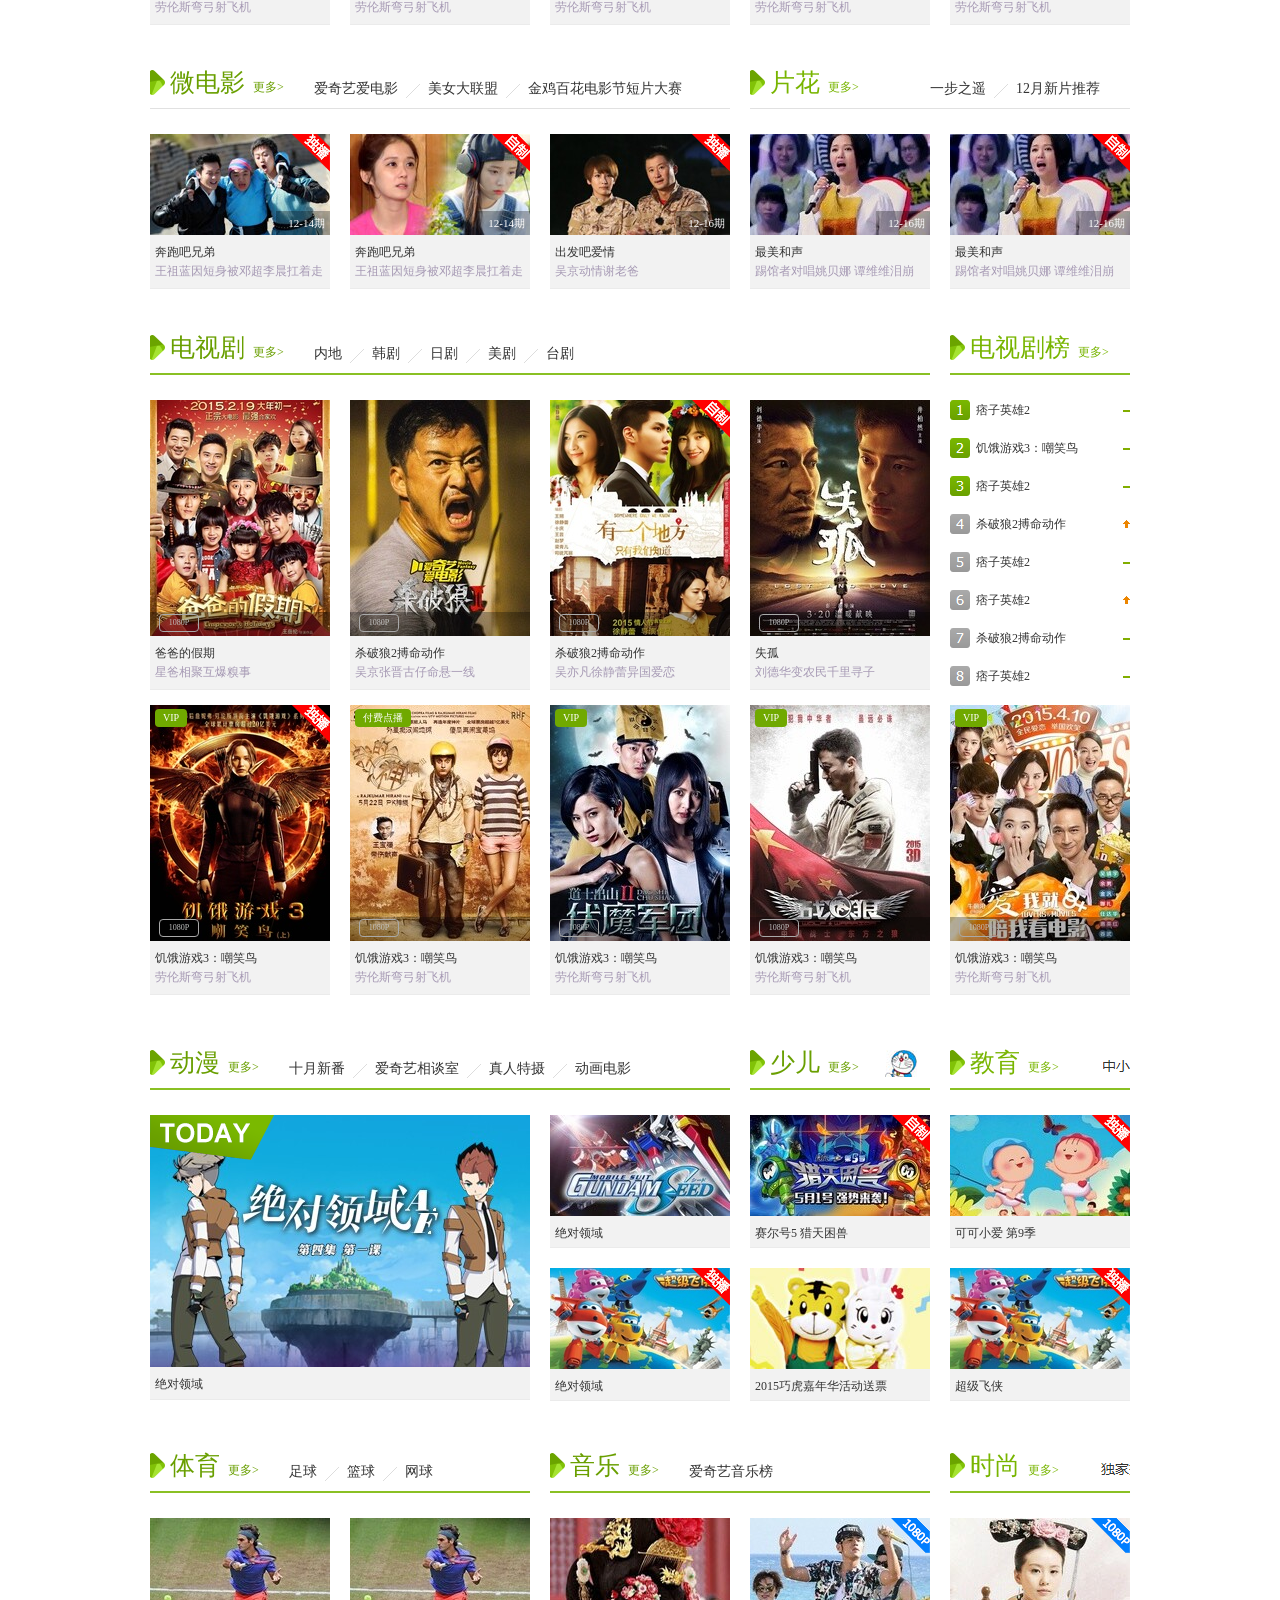
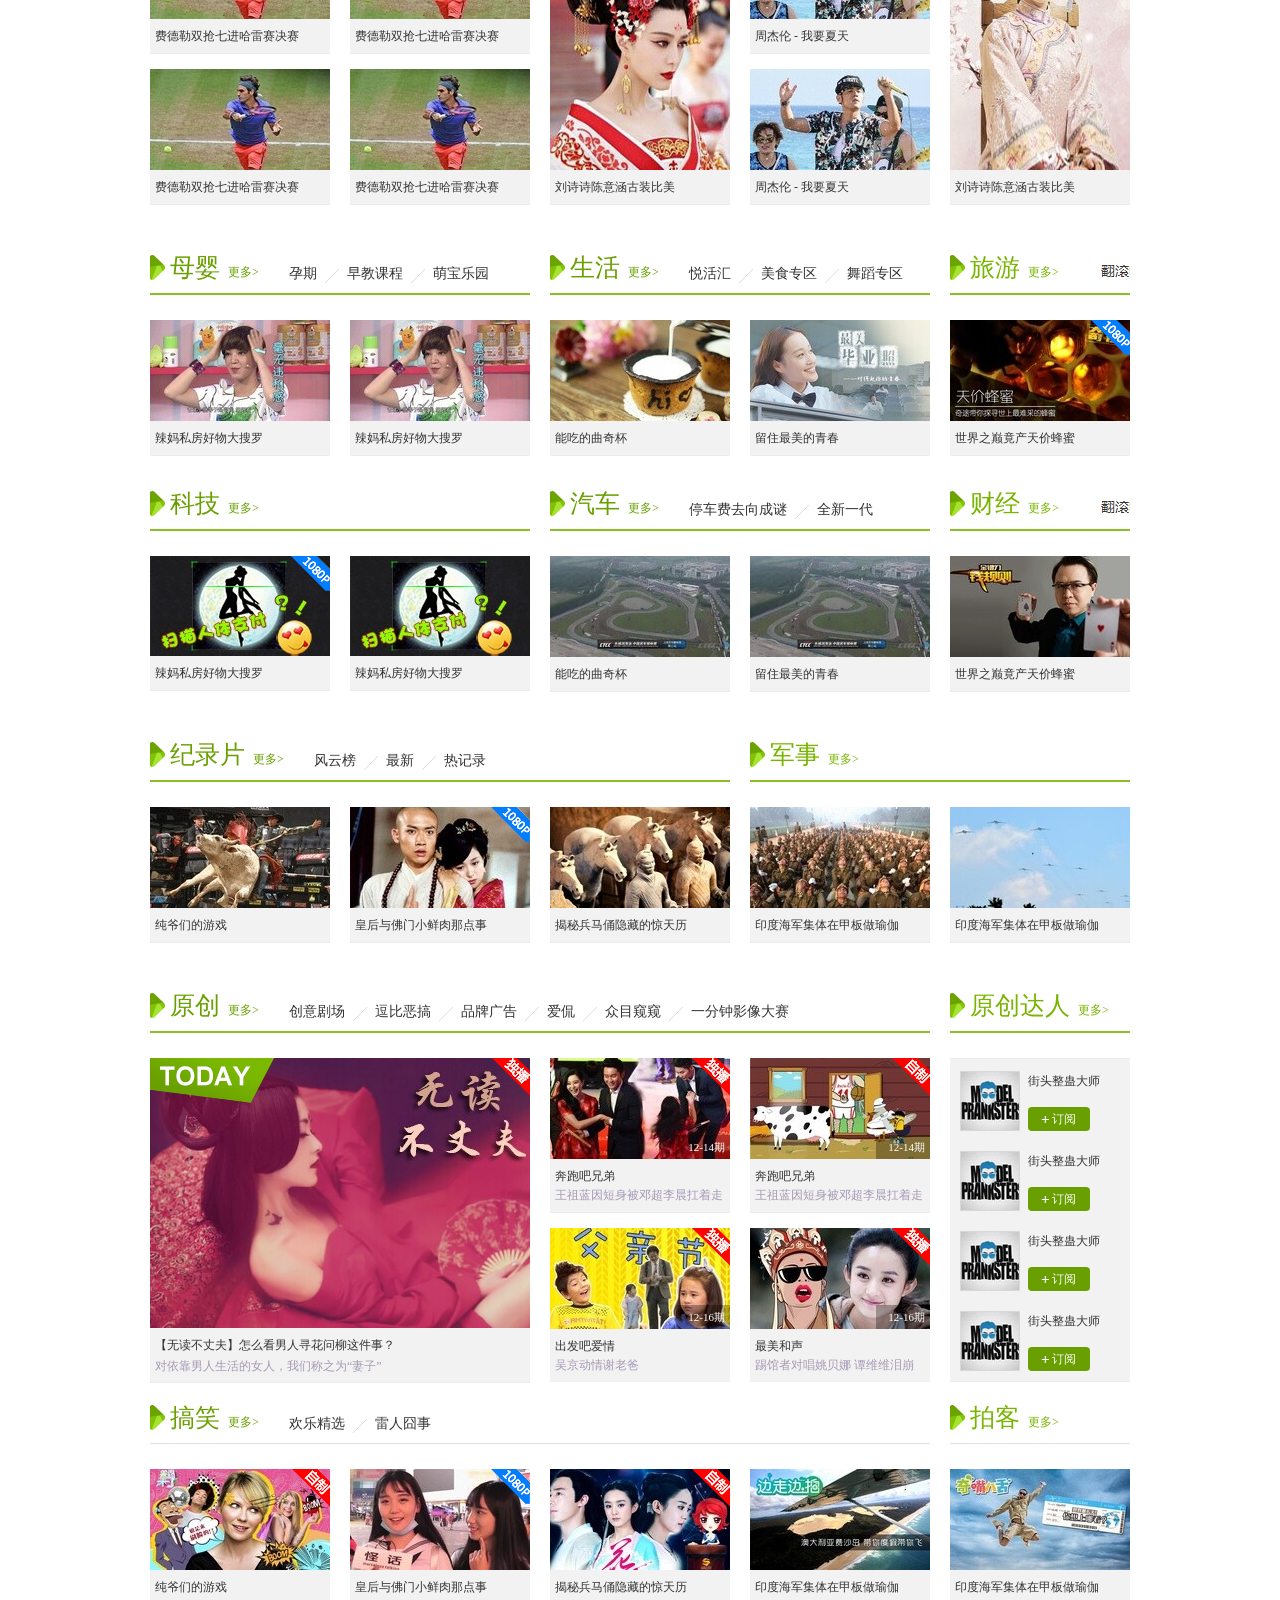
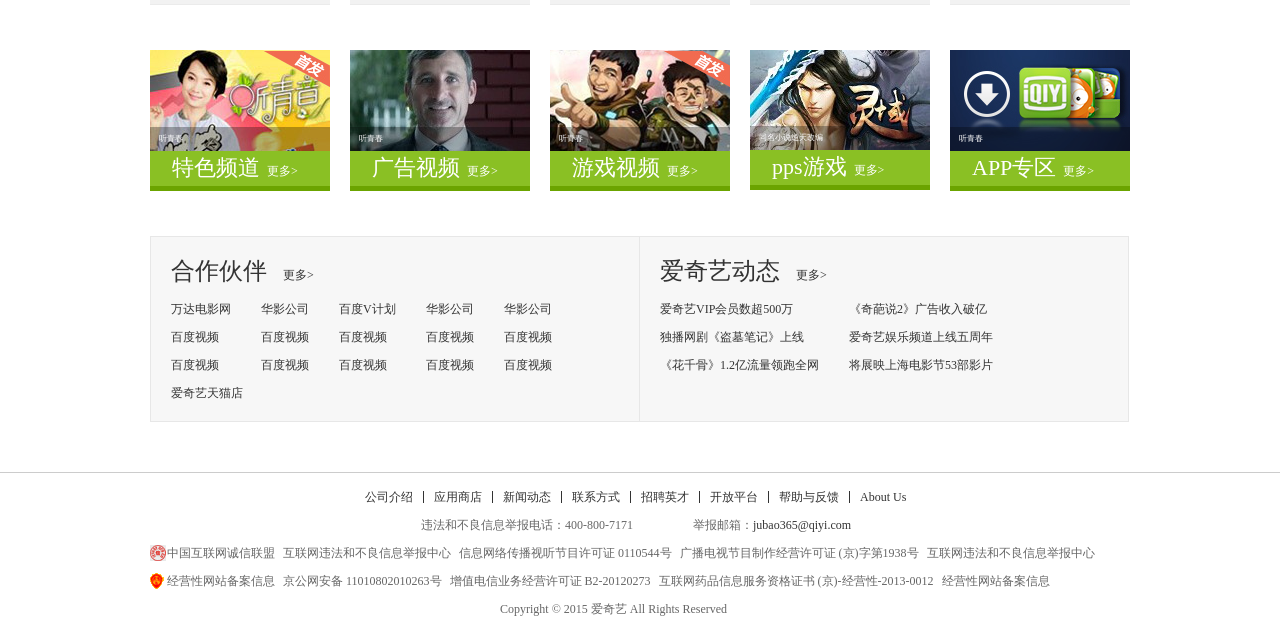
<file: css/爱奇艺/index.html>
<!doctype html>
<html>
	<head>
		<meta charset="utf-8">
		<title>爱奇艺</title>
		<link rel="stylesheet" href="css/base.css">
		<link rel="stylesheet" href="css/index.css">
	</head>
	<body>
		<!--head开始-->
		<div class="box">
			<div class="head">
				<div class="hd_t clearfix">
					<p class="hd_tl clearfix">
						<input type="text" placeholder="快乐大本营" />
						<a href="#"></a>
					</p>
					<p class="hd_tc"><a href="#">上传视频</a></p>
					<ul class="clearfix">
						<li><a href="#">登录</a></li>
						<li><a href="#">注册</a></li>
						<li><a href="#">开通VIP</a></li>
						<li><a href="#">消息<i></i></a></li>
						<li><a href="#">播放记录<i></i></a></li>
					</ul>
				</div>
				<div class="hd_c">
					<div class="opaf"></div>
					<div class="opab"></div>
					<ul>
						<li><a href="index1.html">盗墓笔记：初入尸洞危机四伏</a></li>
						<li><a href="#">跑男2：小太阳变呆萌大白鸭</a></li>
						<li><a href="#">跑男2：小太阳变呆萌大白鸭</a></li>
						<li><a href="#">跑男2：小太阳变呆萌大白鸭</a></li>
						<li><a href="#">盗墓笔记：初入尸洞危机四伏</a></li>
						<li><a href="#">跑男2：小太阳变呆萌大白鸭</a></li>
						<li><a href="#">跑男2：小太阳变呆萌大白鸭</a></li>
						<li><a href="#">跑男2：小太阳变呆萌大白鸭</a></li>
						<li><a href="#">盗墓笔记：初入尸洞危机四伏</a></li>
						<li><a href="#">盗墓笔记：初入尸洞危机四伏</a></li>
					</ul>
				</div>
			</div>
		</div>	
		<div class="yl_list">
			<dl class="clearfix">
				<dt class="clearfix">
					<h1 class="l">
						<a href="#">爱奇艺LOGO</a>
					</h1>
					<div class="r">
						<p><a href="#">娱乐</a></p>
						<p><a href="#">体育</a></p>
						<p><a href="#">资讯</a></p>
					</div>
				</dt>
				<dd class="clearfix">
					<p>
						<a href="#">电影</a>
						<a href="#">片花</a>
						<a href="#">微电影</a>
					</p>
					<p>
						<a href="#">综艺</a>
						<a href="#">电视剧</a>
						<a href="#" class="pos">脱口秀 <i></i></a>
					</p>				
				</dd>
				<dd class="clearfix">
					<p>
						<a href="#">动漫</a>
						<a href="#">少儿</a>
						<a href="#">游戏</a>
					</p>
					<p>
						<a href="#">生活</a>
						<a href="#">母婴</a>
						<a href="#">教育</a>
					</p>				
				</dd>
				<dd class=" clearfix">
					<p>
						<a href="#">音乐</a>
						<a href="#">时尚</a>
						<a href="#">旅游</a>
					</p>
					<p>
						<a href="#">搞笑</a>
						<a href="#">原创</a>
						<a href="#">拍客</a>
					</p>				
				</dd>
				<dd class="clearfix">
					<p>
						<a href="#">财经</a>
						<a href="#">科技</a>
						<a href="#">汽车</a>
					</p>
					<p>
						<a href="#">军事</a>
						<a href="#">广告</a>
						<a href="#">纪录片</a>
					</p>				
				</dd>
				<dd class=" clearfix">
					<p>
						<a href="#">风云榜</a>
						<a href="#">影视大全</a>
						<a href="#">爱奇艺搜索</a>
					</p>
					<p>
						<a href="#">特色频道</a>
						<a href="#">爱奇艺出品</a>
					</p>				
				</dd>
				<dd class="dd6 clearfix">
					<p>
						<a href="#">游戏中心</a>
						<a href="#" class="pos pos3">应用商店 <i></i></a>
						<a href="#" class="pos">爱奇艺商城 <i></i></a>
					</p>
						
					<p>
						<a href="#">vip会员</a>
						<a href="#">个人中心</a>
						<a href="#">开放平台</a>	
					</p>				
				</dd>
			</dl>
		</div>
	<!--banner开始-->
		<div class="banner clearfix">
			<div class="ban_l">
				<div class="ban_lt">
					<div class="tit clearfix">
						<h2>
							<a href="#">今日热点<span>更多&gt;</span></a>
						</h2>
						<div class="tit_r">
							<a href="#" class="tit_rd">独播</a>
							<ul class="showbox">
								<li><a href="#">盗墓笔记</a></li>
								<li><a href="#">心理罪</a></li>	
								<li><a href="#">昆仑决</a></li>
								<li><a href="#">康熙来了</a></li>
								<li><a href="#">妖怪名单</a></li>
							</ul>
							<i></i>
						</div>
					</div>
					<dl>
						<dt><a href="#">中纪委平均1分半钟收到一条举报</a></dt>
						<dd>
							<a href="#">朝鲜称研发出抗MERS药物</a>&nbsp;&nbsp;
							<a href="#">女足时隔八年再进八强</a>
						</dd>
						<dd><a href="#">南京肇事宝马司机涉嫌逃逸 警方排除酒驾毒驾</a></dd>
						<dd>
							<a href="#">近3成90后不知父亲节日期</a>&nbsp;&nbsp;
							<a href="#">百万豪车躲小猫坠河</a>
						</dd>
						<dd><a href="#">男子发现自己精神病20年 涉事村医称上头有指标</a></dd>
						<dd>
							<a href="#">猎豹捕食反被猎物逆转</a>&nbsp;&nbsp;
							<a href="#">猎豹捕食反被猎物逆转</a>
						</dd>
						<dd>
							<a href="#">澳小猫奇幻漂流现英国</a>&nbsp;&nbsp;
							<a href="#">澳小猫奇幻漂流现英国</a>
						</dd>
					</dl>
				</div>
				<div class="ban_lb">
					<ul class="clearfix">
						<li>
							<a href="#" class="img"><img src="img/banl.jpg" alt="" /></a>
							<p class="txt"><a href="#">两飞行员离地1米穿越机库</a></p>
						</li>
						<li>
							<a href="#" class="img"><img src="img/banl.jpg" alt="" /></a>
							<p class="txt"><a href="#">两飞行员离地1米穿越机库</a></p>
						</li>
					</ul>
				</div>
			</div>
			<div class="ban_c">
				<div class="ban_ct">
					<a href="#" class="pic"><img src="img/01.jpg" alt="" /></a>
					<p class="opa"></p>
					<a href="#" class="name">甜心自黑是“小狗”  奥利变最萌空姐</a>
				</div>
				<ul>
					<li><a href="#">上海电影节金爵奖今晚将揭晓 邓超或摘得影帝</a></li>
					<li>
						<a href="#">张柏芝母子3人搞怪自拍</a>&nbsp;&nbsp;
						<a href="#">胡歌深夜化身梦露撩裙</a>
					</li>
					<li>
						<a href="#">汪涵与儿子合照笑容神同步</a>&nbsp;&nbsp;
						<a href="#">多多父亲节送祝福</a>
					</li>
					<li>
						<a href="#">鹿晗&陶喆洗脑神曲 </a>&nbsp;&nbsp;
						<a href="#"> 吴克群《该怎么办怎么办》</a>
					</li>
					<li>
						<a href="#">周迅诡异露背装变怪胎 </a>&nbsp;&nbsp;
						<a href="#">衣食住行玩1元秒杀</a>
					</li>
				</ul>
			</div>
			<div class="ban_r">
				<ul>
					<li>
						<a href="#"><img src="img/02.jpg" alt="" /></a>
						<p><a href="#">钟汉良神解小洼的由来</a></p>
					</li>
				</ul>
				<ul>
					<li>
						<a href="#"><img src="img/03.jpg" alt="" /></a>
						<p><a href="#">金星：毒蛇不是恶语伤人</a></p>
					</li>
				</ul>
				<ul>
					<li>
						<a href="#"><img src="img/04.jpg" alt="" /></a>
						<p><a href="#">在电影中表白父亲节</a></p>
					</li>
				</ul>
			</div>
		</div>
		<!--cont1开始-->
		<div class="cont1">
			<div class="ctit clearfix">
				<div class="ctit_l clearfix">
					<h3><a href="#">综艺<span>更多&gt;</span></a></h3>
					<ul>
						<li><a href="#">爱奇艺出品</a><i></i></li>
						<li><a href="#">韩国综艺</a><i></i></li>
						<li><a href="#">晓松奇谈</a><i></i></li>
						<li><a href="#">星星的密室</a><i></i></li>
						<li><a href="#">巅峰拍档</a></li>
					</ul>
					<div class="ctit_logo clearfix">
						<a href="#" class="hxek"></a>
						<a href="#" class="qs"></a>
					</div>
				</div>
				<div class="ctit_r">
					<h3><a href="#">精彩推荐<span>更多&gt;</span></a></h3>
				</div>
			</div>
			<div class="main1 clearfix">
				<div class="main1_l">
					<a href="#" class="pos">
						<img src="img/05.jpg" alt="" />
						<i></i>
						<b></b>
					</a>
					<p>
						<a href="#" class="nam1">爸爸回来了</a>
						<a href="#" class="nam2">甜馨爷爷奶奶到访 奥莉变身最萌空姐</a>
					</p>
				</div>
				<div class="main1_c">
					<ul class="clearfix">
						<li>
							<a href="#" class="li_p">
								<img src="img/06.jpg" alt="" />
								<b></b>
								<span class="opa"></span>
								<strong>12-14期</strong>
							</a>
							<p>
								<a href="#" class="nam1">奔跑吧兄弟</a>
								<a href="#" class="nam2">王祖蓝因短身被邓超李晨扛着走</a>
							</p>
						</li>
						<li>
							<a href="#" class="li_p">
								<img src="img/07.jpg" alt="" />
								<b class="dz"></b>
								<span class="opa"></span>
								<strong>12-14期</strong>
							</a>
							<p>
								<a href="#" class="nam1">奔跑吧兄弟</a>
								<a href="#" class="nam2">王祖蓝因短身被邓超李晨扛着走</a>
							</p>
						</li>
						<li>
							<a href="#" class="li_p">
								<img src="img/08.jpg" alt="" />
								<b></b>
								<span class="opa"></span>
								<strong>12-16期</strong>
							</a>
							<p>
								<a href="#" class="nam1">出发吧爱情</a>
								<a href="#" class="nam2">吴京动情谢老爸</a>
							</p>
						</li>
						<li>
							<a href="#" class="li_p">
								<img src="img/09.jpg" alt="" />
								<b></b>
								<span class="opa"></span>
								<strong>12-16期</strong>
							</a>
							<p>
								<a href="#" class="nam1">最美和声</a>
								<a href="#" class="nam2">踢馆者对唱姚贝娜 谭维维泪崩</a>
							</p>
						</li>
					</ul>
				</div>
				<div class="main1_r">
					<p>
						<a href="#">
							<img src="img/10.jpg" alt="" />
						</a>
						<a href="#" class="nam3">跑男兄弟舞蹈大乱斗</a>
					</p>
					<ul>
						<li><a href="#">星宿夫妇初见超心动</a></li>
						<li><a href="#">新老奇葩混战炮火升级 </a></li>
						<li><a href="#">贾玲操持斧头帮狂霸拽</a></li>
					</ul>
					<a href="#"><img src="img/11.jpg" alt="" /></a>
				</div>
			</div>
		</div>
		<!--cont2开始-->
		<div class="cont2">
			<div class="ctit2 clearfix">
				<h3><a href="#">脱口秀<span>更多&gt;</span></a></h3>
				<div class="ctit2_logo clearfix">
					<a href="#" class="qp1"></a>
					<a href="#" class="qp2"></a>
					<a href="#" class="qwdb"></a>
				</div>
			</div>
			<div class="cont2_b">
					<ul class="clearfix">
						<li>
							<a href="#" class="li_p">
								<img src="img/06.jpg" alt="" />
								<b></b>
								<span class="opa"></span>
								<strong>12-14期</strong>
							</a>
							<p>
								<a href="#" class="nam1">奔跑吧兄弟</a>
								<a href="#" class="nam2">王祖蓝因短身被邓超李晨扛着走</a>
							</p>
						</li>
						<li>
							<a href="#" class="li_p">
								<img src="img/07.jpg" alt="" />
								<b class="dz"></b>
								<span class="opa"></span>
								<strong>12-14期</strong>
							</a>
							<p>
								<a href="#" class="nam1">奔跑吧兄弟</a>
								<a href="#" class="nam2">王祖蓝因短身被邓超李晨扛着走</a>
							</p>
						</li>
						<li>
							<a href="#" class="li_p">
								<img src="img/08.jpg" alt="" />
								<b></b>
								<span class="opa"></span>
								<strong>12-16期</strong>
							</a>
							<p>
								<a href="#" class="nam1">出发吧爱情</a>
								<a href="#" class="nam2">吴京动情谢老爸</a>
							</p>
						</li>
						<li>
							<a href="#" class="li_p">
								<img src="img/09.jpg" alt="" />
								<span class="opa"></span>
								<strong>12-16期</strong>
							</a>
							<p>
								<a href="#" class="nam1">最美和声</a>
								<a href="#" class="nam2">踢馆者对唱姚贝娜 谭维维泪崩</a>
							</p>
						</li>
						<li>
							<a href="#" class="li_p">
								<img src="img/09.jpg" alt="" />
								<b class="dz"></b>
								<span class="opa"></span>
								<strong>12-16期</strong>
							</a>
							<p>
								<a href="#" class="nam1">最美和声</a>
								<a href="#" class="nam2">踢馆者对唱姚贝娜 谭维维泪崩</a>
							</p>
						</li>
					</ul>
			</div>
		</div>
		<div class="cont3">
			<div class="ctit clearfix">
				<div class="ctit_1 clearfix">
					<h3><a href="#">娱乐<span>更多&gt;</span></a></h3>
					<ul>
						<li><a href="#">爱奇艺早班机</a><i></i></li>
						<li><a href="#">超能大星探</a><i></i></li>
						<li><a href="#">帕帕帮</a><i></i></li>
						<li><a href="#">泡菜帮</a><i></i></li>
						<li><a href="#">爱奇艺音乐榜</a></li>
					</ul>
					<div class="ctit_1r">
						<a href="#"><img src="img/010.png" alt="" /></a>
					</div>
				</div>
			</div>
			<div class="main1 clearfix">
				<div class="main1_l">
					<a href="#" class="pos">
						<img src="img/12.jpg" alt="" />
						<i></i>
						<b></b>
					</a>
					<p>
						<a href="#" class="nam1">《爸回2》奥莉变最萌空姐 甜馨自黑是"小狗" </a>
						<a href="#" class="nam2">爸爸回来了2 甜馨自黑是“小狗”</a>
					</p>
				</div>
				<div class="main1_c">
					<ul class="clearfix">
						<li>
							<a href="#" class="li_p">
								<img src="img/16.jpg" alt="" />
								<span class="opa"></span>
								<strong>12-14期</strong>
							</a>
							<p>
								<a href="#" class="nam1">汪涵与儿子温馨合照曝光 </a>
								<a href="#" class="nam2">父子俩笑容神同步</a>
							</p>
						</li>
						<li>
							<a href="#" class="li_p">
								<img src="img/07.jpg" alt="" />
								<b class="dz"></b>
								<span class="opa"></span>
								<strong>12-14期</strong>
							</a>
							<p>
								<a href="#" class="nam1">奔跑吧兄弟</a>
								<a href="#" class="nam2">王祖蓝因短身被邓超李晨扛着走</a>
							</p>
						</li>
						<li>
							<a href="#" class="li_p">
								<img src="img/13.jpg" alt="" />
								<b class="zt"></b>
								<span class="opa"></span>
								<strong>12-16期</strong>
							</a>
							<p>
								<a href="#" class="nam1">《去造》特别策划</a>
							</p>
						</li>
						<li>
							<a href="#" class="li_p">
								<img src="img/09.jpg" alt="" />
								<b></b>
								<span class="opa"></span>
								<strong>12-16期</strong>
							</a>
							<p>
								<a href="#" class="nam1">最美和声</a>
								<a href="#" class="nam2">踢馆者对唱姚贝娜 谭维维泪崩</a>
							</p>
						</li>
						<li>
							<a href="#" class="li_p">
								<img src="img/15.jpg" alt="" />
								<span class="opa"></span>
								<strong>12-16期</strong>
							</a>
							<p>
								<a href="#" class="nam1">古力娜扎现身机场清新亮丽</a>
								<a href="#" class="nam2">一路电话面无表情</a>
							</p>
						</li>
						<li>
							<a href="#" class="li_p">
								<img src="img/14.png" alt="" />
								<b class="zt"></b>
								<span class="opa"></span>
								<strong>12-16期</strong>
							</a>
							<p>
								<a href="#" class="nam1">第18届上海电影节</a>
							</p>
						</li>
					</ul>
				</div>
			</div>
		</div>
		<div class="cont4">
			<div class="ctit clearfix">
				<div class="ctit_1 clearfix">
					<h3><a href="#">猜你喜欢<span>更多&gt;</span></a></h3>
					<ul>
						<li><a href="#">我的播放记录</a><i></i></li>
						<li><a href="#">我的收藏</a><i></i></li>
						<li><a href="#">我的上传</a></li>
					</ul>
				</div>
			</div>
			<div class="main4">
				<ul class="clearfix">
					<li>
						<a href="#" class="li_p">
							<img src="img/16.jpg" alt="" />
							<span class="opa"></span>
							<strong>12-14期</strong>
						</a>
						<p>
							<a href="#" class="nam1">汪涵与儿子温馨合照曝光 </a>
							<a href="#" class="nam2">父子俩笑容神同步</a>
						</p>
					</li>
					<li>
						<a href="#" class="li_p">
							<img src="img/07.jpg" alt="" />
							<span class="opa"></span>
							<strong>12-14期</strong>
						</a>
						<p>
							<a href="#" class="nam1">奔跑吧兄弟</a>
							<a href="#" class="nam2">王祖蓝因短身被邓超李晨扛着走</a>
						</p>
					</li>
					<li>
						<a href="#" class="li_p">
							<img src="img/17.jpg" alt="" />
							<b class="blue"></b>
							<span class="opa"></span>
							<strong>12-16期</strong>
						</a>
						<p>
							<a href="#" class="nam1">盗墓笔记</a>
							<a href="#" class="nam2">地下惊奇世界探秘之旅</a>
						</p>
					</li>
					<li>
						<a href="#" class="li_p">
							<img src="img/09.jpg" alt="" />
							<b class="blue"></b>
							<span class="opa"></span>
							<strong>12-16期</strong>
						</a>
						<p>
							<a href="#" class="nam1">最美和声</a>
							<a href="#" class="nam2">踢馆者对唱姚贝娜 谭维维泪崩</a>
						</p>
					</li>
					<li>
						<a href="#" class="li_p">
							<img src="img/15.jpg" alt="" />
							<span class="opa"></span>
							<strong>12-16期</strong>
						</a>
						<p>
							<a href="#" class="nam1">古力娜扎现身机场清新亮丽</a>
							<a href="#" class="nam2">一路电话面无表情</a>
						</p>
					</li>
					<li>
						<a href="#" class="li_p">
							<img src="img/18.jpg" alt="" />
							<span class="opa"></span>
							<strong>12-16期</strong>
						</a>
						<p>
							<a href="#" class="nam1">萌剧评</a>
							<a href="#" class="nam2">看《花千骨》要忽略的6件事</a>
						</p>
					</li>
					<li>
						<a href="#" class="li_p">
							<img src="img/19.jpg" alt="" />
							<b class="blue"></b>
							<span class="opa"></span>
							<strong>12-16期</strong>
						</a>
						<p>
							<a href="#" class="nam1">麦兜找穿帮</a>
							<a href="#" class="nam2">巨雷<花千骨>最强穿帮镜头</a>
						</p>
					</li>
					<li>
						<a href="#" class="li_p">
							<img src="img/19.jpg" alt="" />
							<span class="opa"></span>
							<strong>12-16期</strong>
						</a>
						<p>
							<a href="#" class="nam1">麦兜找穿帮</a>
							<a href="#" class="nam2">巨雷<花千骨>最强穿帮镜头</a>
						</p>
					</li>
					<li>
						<a href="#" class="li_p">
							<img src="img/20.jpg" alt="" />
							<span class="opa"></span>
							<strong>12-16期</strong>
						</a>
						<p>
							<a href="#" class="nam1">唐唐脱口秀 </a>
							<a href="#" class="nam2">惊呆！妹子反手可触胸？</a>
						</p>
					</li>
					<li>
						<a href="#" class="grzx">进入个人中心&gt;</a>
					</li>
				</ul>
			</div>
		</div>
		<div class="cont5">
			<div class="ctit clearfix">
				<div class="ctit_l clearfix">
					<h3><a href="#">电影<span>更多&gt;</span></a></h3>
					<ul>
						<li><a href="#">爱奇艺爱电影</a><i></i></li>
						<li><a href="#">网络大电影new</a><i></i></li>
						<li><a href="#">好莱坞院线</a><i></i></li>
						<li><a href="#">VIP会员</a><i></i></li>
						<li><a href="#">金鸡百花电影节短片大赛</a></li>
					</ul>
				</div>
				<div class="ctit_r">
					<h3><a href="#">电影榜<span>更多&gt;</span></a></h3>
				</div>
			</div>
			<div class="main5">
				<div class="m5_l">
					<ul class="clearfix">
						<li>
							<a href="#" class="li_p">
								<img src="img/21.jpg" alt="" />
								<span></span>
								<strong>1080P</strong>
							</a>
							<p>
								<a href="#" class="nam1">爸爸的假期</a>
								<a href="#" class="nam2">星爸相聚互爆糗事</a>
							</p>
						</li>
						<li>
							<a href="#" class="li_p">
								<img src="img/22.jpg" alt="" />
								<span></span>
								<strong>1080P</strong>
							</a>
							<p>
								<a href="#" class="nam1">杀破狼2搏命动作</a>
								<a href="#" class="nam2">吴京张晋古仔命悬一线</a>
							</p>
						</li>
						<li>
							<a href="#" class="li_p">
								<img src="img/23.jpg" alt="" />
								<b class="dz"></b>
								<span></span>
								<strong>1080P</strong>
							</a>
							<p>
								<a href="#" class="nam1">杀破狼2搏命动作</a>
								<a href="#" class="nam2">吴亦凡徐静蕾异国爱恋</a>
							</p>
						</li>
						<li>
							<a href="#" class="li_p">
								<img src="img/24.jpg" alt="" />
								<span></span>
								<strong>1080P</strong>
							</a>
							<p>
								<a href="#" class="nam1">失孤</a>
								<a href="#" class="nam2">刘德华变农民千里寻子</a>
							</p>
						</li>
						<li class="list">
							<a href="#"class="num1">痞子英雄2 <i></i></a>
							<a href="#"class="num2">饥饿游戏3：嘲笑鸟 <i></i></a>
							<a href="#"class="num3">痞子英雄2 <i></i></a>
							<a href="#"class="num4">杀破狼2搏命动作<em></em></a>
							<a href="#"class="num5">痞子英雄2<i></i></a>
							<a href="#"class="num6">痞子英雄2 <em></em></a>
							<a href="#"class="num7">杀破狼2搏命动作<i></i></a>
							<a href="#"class="num8">痞子英雄2<i></i></a>
						</li>
						<li>
							<a href="#" class="li_p">
								<img src="img/25.jpg" alt="" />
								<em>VIP</em>
								<b></b>
								<span></span>
								<strong>1080P</strong>
							</a>
							<p>
								<a href="#" class="nam1">饥饿游戏3：嘲笑鸟</a>
								<a href="#" class="nam2">劳伦斯弯弓射飞机</a>
							</p>
						</li>
						<li>
							<a href="#" class="li_p">
								<img src="img/26.jpg" alt="" />
								<em>付费点播</em>
								<span></span>
								<strong>1080P</strong>
							</a>
							<p>
								<a href="#" class="nam1">饥饿游戏3：嘲笑鸟</a>
								<a href="#" class="nam2">劳伦斯弯弓射飞机</a>
							</p>
						</li>
						<li>
							<a href="#" class="li_p">
								<img src="img/27.jpg" alt="" />
								<em>VIP</em>
								<span></span>
								<strong>1080P</strong>
							</a>
							<p>
								<a href="#" class="nam1">饥饿游戏3：嘲笑鸟</a>
								<a href="#" class="nam2">劳伦斯弯弓射飞机</a>
							</p>
						</li>
						<li>
							<a href="#" class="li_p">
								<img src="img/28.jpg" alt="" />
								<em>VIP</em>
								<span></span>
								<strong>1080P</strong>
							</a>
							<p>
								<a href="#" class="nam1">饥饿游戏3：嘲笑鸟</a>
								<a href="#" class="nam2">劳伦斯弯弓射飞机</a>
							</p>
						</li>
						<li>
							<a href="#" class="li_p">
								<img src="img/29.jpg" alt="" />
								<em>VIP</em>
								<span></span>
								<strong>1080P</strong>
							</a>
							<p>
								<a href="#" class="nam1">饥饿游戏3：嘲笑鸟</a>
								<a href="#" class="nam2">劳伦斯弯弓射飞机</a>
							</p>
						</li>
					</ul>
				</div>
			</div>
		</div>
		<div class="cont6">
			<div class="ctit clearfix">
				<div class="ctit_l clearfix">
					<h3><a href="#">微电影<span>更多&gt;</span></a></h3>
					<ul>
						<li><a href="#">爱奇艺爱电影</a><i></i></li>
						<li><a href="#">美女大联盟</a><i></i></li>
						<li><a href="#">金鸡百花电影节短片大赛</a></li>
					</ul>
				</div>
				<div class="ctit_r clearfix">
					<h3><a href="#">片花<span>更多&gt;</span></a></h3>
					<ul>
						<li><a href="#">一步之遥</a><i></i></li>
						<li><a href="#">12月新片推荐</a></li>
					</ul>
				</div>
			</div>
			<div class="cont6_b">
					<ul class="clearfix">
						<li>
							<a href="#" class="li_p">
								<img src="img/06.jpg" alt="" />
								<b></b>
								<span class="opa"></span>
								<strong>12-14期</strong>
							</a>
							<p>
								<a href="#" class="nam1">奔跑吧兄弟</a>
								<a href="#" class="nam2">王祖蓝因短身被邓超李晨扛着走</a>
							</p>
						</li>
						<li>
							<a href="#" class="li_p">
								<img src="img/07.jpg" alt="" />
								<b class="dz"></b>
								<span class="opa"></span>
								<strong>12-14期</strong>
							</a>
							<p>
								<a href="#" class="nam1">奔跑吧兄弟</a>
								<a href="#" class="nam2">王祖蓝因短身被邓超李晨扛着走</a>
							</p>
						</li>
						<li>
							<a href="#" class="li_p">
								<img src="img/08.jpg" alt="" />
								<b></b>
								<span class="opa"></span>
								<strong>12-16期</strong>
							</a>
							<p>
								<a href="#" class="nam1">出发吧爱情</a>
								<a href="#" class="nam2">吴京动情谢老爸</a>
							</p>
						</li>
						<li>
							<a href="#" class="li_p">
								<img src="img/09.jpg" alt="" />
								<span class="opa"></span>
								<strong>12-16期</strong>
							</a>
							<p>
								<a href="#" class="nam1">最美和声</a>
								<a href="#" class="nam2">踢馆者对唱姚贝娜 谭维维泪崩</a>
							</p>
						</li>
						<li>
							<a href="#" class="li_p">
								<img src="img/09.jpg" alt="" />
								<b class="dz"></b>
								<span class="opa"></span>
								<strong>12-16期</strong>
							</a>
							<p>
								<a href="#" class="nam1">最美和声</a>
								<a href="#" class="nam2">踢馆者对唱姚贝娜 谭维维泪崩</a>
							</p>
						</li>
					</ul>
			</div>
		</div>
		<div class="cont5">
			<div class="ctit clearfix">
				<div class="ctit_l clearfix">
					<h3><a href="#">电视剧<span>更多&gt;</span></a></h3>
					<ul>
						<li><a href="#">内地</a><i></i></li>
						<li><a href="#">韩剧</a><i></i></li>
						<li><a href="#">日剧</a><i></i></li>
						<li><a href="#">美剧</a><i></i></li>
						<li><a href="#">台剧</a></li>
					</ul>
				</div>
				<div class="ctit_r">
					<h3><a href="#">电视剧榜<span>更多&gt;</span></a></h3>
				</div>
			</div>
			<div class="main5">
				<div class="m5_l">
					<ul class="clearfix">
						<li>
							<a href="#" class="li_p">
								<img src="img/21.jpg" alt="" />
								<span></span>
								<strong>1080P</strong>
							</a>
							<p>
								<a href="#" class="nam1">爸爸的假期</a>
								<a href="#" class="nam2">星爸相聚互爆糗事</a>
							</p>
						</li>
						<li>
							<a href="#" class="li_p">
								<img src="img/22.jpg" alt="" />
								<span></span>
								<strong>1080P</strong>
							</a>
							<p>
								<a href="#" class="nam1">杀破狼2搏命动作</a>
								<a href="#" class="nam2">吴京张晋古仔命悬一线</a>
							</p>
						</li>
						<li>
							<a href="#" class="li_p">
								<img src="img/23.jpg" alt="" />
								<b class="dz"></b>
								<span></span>
								<strong>1080P</strong>
							</a>
							<p>
								<a href="#" class="nam1">杀破狼2搏命动作</a>
								<a href="#" class="nam2">吴亦凡徐静蕾异国爱恋</a>
							</p>
						</li>
						<li>
							<a href="#" class="li_p">
								<img src="img/24.jpg" alt="" />
								<span></span>
								<strong>1080P</strong>
							</a>
							<p>
								<a href="#" class="nam1">失孤</a>
								<a href="#" class="nam2">刘德华变农民千里寻子</a>
							</p>
						</li>
						<li class="list">
							<a href="#"class="num1">痞子英雄2 <i></i></a>
							<a href="#"class="num2">饥饿游戏3：嘲笑鸟 <i></i></a>
							<a href="#"class="num3">痞子英雄2 <i></i></a>
							<a href="#"class="num4">杀破狼2搏命动作<em></em></a>
							<a href="#"class="num5">痞子英雄2<i></i></a>
							<a href="#"class="num6">痞子英雄2 <em></em></a>
							<a href="#"class="num7">杀破狼2搏命动作<i></i></a>
							<a href="#"class="num8">痞子英雄2<i></i></a>
						</li>
						<li>
							<a href="#" class="li_p">
								<img src="img/25.jpg" alt="" />
								<em>VIP</em>
								<b></b>
								<span></span>
								<strong>1080P</strong>
							</a>
							<p>
								<a href="#" class="nam1">饥饿游戏3：嘲笑鸟</a>
								<a href="#" class="nam2">劳伦斯弯弓射飞机</a>
							</p>
						</li>
						<li>
							<a href="#" class="li_p">
								<img src="img/26.jpg" alt="" />
								<em>付费点播</em>
								<span></span>
								<strong>1080P</strong>
							</a>
							<p>
								<a href="#" class="nam1">饥饿游戏3：嘲笑鸟</a>
								<a href="#" class="nam2">劳伦斯弯弓射飞机</a>
							</p>
						</li>
						<li>
							<a href="#" class="li_p">
								<img src="img/27.jpg" alt="" />
								<em>VIP</em>
								<span></span>
								<strong>1080P</strong>
							</a>
							<p>
								<a href="#" class="nam1">饥饿游戏3：嘲笑鸟</a>
								<a href="#" class="nam2">劳伦斯弯弓射飞机</a>
							</p>
						</li>
						<li>
							<a href="#" class="li_p">
								<img src="img/28.jpg" alt="" />
								<em>VIP</em>
								<span></span>
								<strong>1080P</strong>
							</a>
							<p>
								<a href="#" class="nam1">饥饿游戏3：嘲笑鸟</a>
								<a href="#" class="nam2">劳伦斯弯弓射飞机</a>
							</p>
						</li>
						<li>
							<a href="#" class="li_p">
								<img src="img/29.jpg" alt="" />
								<em>VIP</em>
								<span></span>
								<strong>1080P</strong>
							</a>
							<p>
								<a href="#" class="nam1">饥饿游戏3：嘲笑鸟</a>
								<a href="#" class="nam2">劳伦斯弯弓射飞机</a>
							</p>
						</li>
					</ul>
				</div>
			</div>
		</div>
		<div class="cont7">
			<div class="ctit clearfix">
				<div class="ctit_l clearfix">
					<h3><a href="#">动漫<span>更多&gt;</span></a></h3>
					<ul>
						<li><a href="#">十月新番</a><i></i></li>
						<li><a href="#">爱奇艺相谈室</a><i></i></li>
						<li><a href="#">真人特摄</a><i></i></li>
						<li><a href="#">动画电影</a></li>
					</ul>
				</div>
				<div class="ctit_c">
					<h3><a href="#">少儿<span>更多&gt;</span></a></h3>
					<a href="#" class="jqm"></a>
				</div>
				<div class="ctit_r">
					<h3><a href="#">教育<span>更多&gt;</span></a></h3>
					<a href="#" class="zx"></a>
				</div>
			</div>
			<div class="main1 clearfix">
				<div class="main1_l">
					<a href="#" class="pos">
						<img src="img/32.jpg" alt="" />
						<i></i>
					</a>
					<p class="nam"><a href="#">绝对领域</a></p>
				</div>
				<div class="main1_c">
					<ul class="clearfix">
						<li>
							<a href="#" class="li_p">
								<img src="img/33.jpg" alt="" />
							</a>
							<p class="nam"><a href="#">绝对领域</a></p>
						</li>
						<li>
							<a href="#" class="li_p">
								<img src="img/34.jpg" alt="" />
								<b class="dz"></b>
							</a>
							<p class="nam"><a href="#">赛尔号5 猎天困兽</a></p>
						</li>
						<li>
							<a href="#" class="li_p">
								<img src="img/35.jpg" alt="" />
								<b class="zt"></b>
							</a>
							<p class="nam"><a href="#">可可小爱 第9季</a></p>
						</li>
						<li>
							<a href="#" class="li_p">
								<img src="img/36.jpg" alt="" />
								<b></b>
							</a>
							<p class="nam"><a href="#">绝对领域</a></p>
						</li>
						<li>
							<a href="#" class="li_p">
								<img src="img/37.jpg" alt="" />
							</a>
							<p class="nam"><a href="#">2015巧虎嘉年华活动送票</a></p>
						</li>
						<li>
							<a href="#" class="li_p">
								<img src="img/38.jpg" alt="" />
								<b class="zt"></b>
							</a>
							<p class="nam"><a href="#">超级飞侠</a></p>
						</li>
					</ul>
				</div>
			</div>
		</div>
		<div class="cont8">
			<div class="ctit clearfix">
				<div class="ctit_l clearfix">
					<h3><a href="#">体育<span>更多&gt;</span></a></h3>
					<ul>
						<li><a href="#">足球</a><i></i></li>
						<li><a href="#">篮球</a><i></i></li>
						<li><a href="#">网球</a></li>
					</ul>
				</div>
				<div class="ctit_c">
					<h3><a href="#">音乐<span>更多&gt;</span></a></h3>
					<ul>
						<li><a href="#">爱奇艺音乐榜</a></li>
					</ul>
				</div>
				<div class="ctit_r">
					<h3><a href="#">时尚<span>更多&gt;</span></a></h3>
					<a href="#" class="fashion"></a>
				</div>
			</div>
			<div class="main8 clearfix">
				<div class="m8_l">
					<ul class="clearfix">
						<li>
							<a href="#"><img src="img/40.jpg" alt="" /></a>
							<p><a href="#">费德勒双抢七进哈雷赛决赛</a></p>
						</li>
						<li>
							<a href="#"><img src="img/40.jpg" alt="" /></a>
							<p><a href="#">费德勒双抢七进哈雷赛决赛</a></p>
						</li>
						<li>
							<a href="#"><img src="img/40.jpg" alt="" /></a>
							<p><a href="#">费德勒双抢七进哈雷赛决赛</a></p>
						</li>
						<li>
							<a href="#"><img src="img/40.jpg" alt="" /></a>
							<p><a href="#">费德勒双抢七进哈雷赛决赛</a></p>
						</li>
					</ul>
				</div>
				<div class="m8_c clearfix">
					<div class="m8_cl">
						<a href="#">
							<img src="img/41.jpg" alt="" />
						</a>
						<p><a href="#">刘诗诗陈意涵古装比美</a></p>
					</div>
					<ul>
						<li>
							<a href="#" class="pos8">
								<img src="img/42.jpg" alt="" />
								<b class="blue"></b>
							</a>
							<p><a href="#">周杰伦 - 我要夏天</a></p>
						</li>
						<li>
							<a href="#" class="pos8">
								<img src="img/42.jpg" alt="" />
							</a>
							<p><a href="#">周杰伦 - 我要夏天</a></p>
						</li>
					</ul>
				</div>
				<div class="m8_r">
					<a href="#" class="pos8">
						<img src="img/39.jpg" alt="" />
						<b class="blue"></b>
					</a>
					<p><a href="#">刘诗诗陈意涵古装比美</a></p>
				</div>
			</div>
		</div>
		<div class="cont9">
			<div class="ctit clearfix">
				<div class="ctit_l clearfix">
					<h3><a href="#">母婴<span>更多&gt;</span></a></h3>
					<ul>
						<li><a href="#">孕期</a><i></i></li>
						<li><a href="#">早教课程</a><i></i></li>
						<li><a href="#">萌宝乐园</a></li>
					</ul>
				</div>
				<div class="ctit_c">
					<h3><a href="#">生活<span>更多&gt;</span></a></h3>
					<ul>
						<li><a href="#">悦活汇</a><i></i></li>
						<li><a href="#">美食专区</a><i></i></li>
						<li><a href="#">舞蹈专区</a></li>
					</ul>
				</div>
				<div class="ctit_r">
					<h3><a href="#">旅游<span>更多&gt;</span></a></h3>
					<a href="#" class="fashion"></a>
				</div>
			</div>
			<div class="main8 clearfix">
				<div class="m8_l">
					<ul class="clearfix">
						<li>
							<a href="#"><img src="img/43.jpg" alt="" /></a>
							<p><a href="#">辣妈私房好物大搜罗</a></p>
						</li>
						<li>
							<a href="#"><img src="img/43.jpg" alt="" /></a>
							<p><a href="#">辣妈私房好物大搜罗</a></p>
						</li>
						<li>
							<a href="#"><img src="img/44.jpg" alt="" /></a>
							<p><a href="#">能吃的曲奇杯</a></p>
						</li>
						<li>
							<a href="#"><img src="img/45.jpg" alt="" /></a>
							<p><a href="#">留住最美的青春</a></p>
						</li>
						<li>
							<a href="#" class="pos8">
								<img src="img/46.jpg" alt="" />
								<b class="blue"></b>
							</a>
							<p><a href="#">世界之巅竟产天价蜂蜜</a></p>
						</li>
					</ul>
				</div>
			</div>
		</div>
		<div class="cont9">
			<div class="ctit clearfix">
				<div class="ctit_l clearfix">
					<h3><a href="#">科技<span>更多&gt;</span></a></h3>
				</div>
				<div class="ctit_c">
					<h3><a href="#">汽车<span>更多&gt;</span></a></h3>
					<ul>
						<li><a href="#">停车费去向成谜</a><i></i></li>
						<li><a href="#">全新一代</a></li>
					</ul>
				</div>
				<div class="ctit_r">
					<h3><a href="#">财经<span>更多&gt;</span></a></h3>
					<a href="#" class="fashion"></a>
				</div>
			</div>
			<div class="main8 clearfix">
				<div class="m8_l">
					<ul class="clearfix">
						<li>
							<a href="#" class="pos8">
								<img src="img/47.jpg" alt="" />
								<b class="blue"></b>
							</a>
							<p><a href="#">辣妈私房好物大搜罗</a></p>
						</li>
						<li>
							<a href="#"><img src="img/47.jpg" alt="" /></a>
							<p><a href="#">辣妈私房好物大搜罗</a></p>
						</li>
						<li>
							<a href="#"><img src="img/48.jpg" alt="" /></a>
							<p><a href="#">能吃的曲奇杯</a></p>
						</li>
						<li>
							<a href="#"><img src="img/48.jpg" alt="" /></a>
							<p><a href="#">留住最美的青春</a></p>
						</li>
						<li>
							<a href="#" >
								<img src="img/49.jpg" alt="" />
							</a>
							<p><a href="#">世界之巅竟产天价蜂蜜</a></p>
						</li>
					</ul>
				</div>
			</div>
		</div>
		<div class="cont10">
			<div class="ctit clearfix">
				<div class="ctit_l clearfix">
					<h3><a href="#">纪录片<span>更多&gt;</span></a></h3>
					<ul>
						<li><a href="#">风云榜</a><i></i></li>
						<li><a href="#">最新</a><i></i></li>
						<li><a href="#">热记录</a></li>
					</ul>
				</div>
				<div class="ctit_r">
					<h3><a href="#">军事<span>更多&gt;</span></a></h3>
				</div>
			</div>
			<div class="main8 clearfix">
				<div class="m8_l">
					<ul class="clearfix">
						<li>
							<a href="#">
								<img src="img/50.jpg" alt="" />
							</a>
							<p><a href="#">纯爷们的游戏</a></p>
						</li>
						<li>
							<a href="#"  class="pos8">
								<img src="img/51.jpg" alt="" />
								<b class="blue"></b>
							</a>
							<p><a href="#">皇后与佛门小鲜肉那点事</a></p>
						</li>
						<li>
							<a href="#"><img src="img/52.jpg" alt="" /></a>
							<p><a href="#">揭秘兵马俑隐藏的惊天历</a></p>
						</li>
						<li>
							<a href="#"><img src="img/53.jpg" alt="" /></a>
							<p><a href="#">印度海军集体在甲板做瑜伽</a></p>
						</li>
						<li>
							<a href="#" >
								<img src="img/54.jpg" alt="" />
							</a>
							<p><a href="#">印度海军集体在甲板做瑜伽</a></p>
						</li>
					</ul>
				</div>
			</div>
		</div>
		<div class="cont11">
			<div class="ctit clearfix">
				<div class="ctit_l clearfix">
					<h3><a href="#">原创<span>更多&gt;</span></a></h3>
					<ul>
						<li><a href="#">创意剧场</a><i></i></li>
						<li><a href="#">逗比恶搞</a><i></i></li>
						<li><a href="#">品牌广告</a><i></i></li>
						<li><a href="#">爱侃</a><i></i></li>
						<li><a href="#">众目窥窥</a><i></i></li>
						<li><a href="#">一分钟影像大赛</a></li>
					</ul>
				</div>
				<div class="ctit_r">
					<h3><a href="#">原创达人<span>更多&gt;</span></a></h3>
				</div>
			</div>
			<div class="main1 clearfix">
				<div class="main1_l">
					<a href="#" class="pos">
						<img src="img/55.jpg" alt="" />
						<i></i>
						<b></b>
					</a>
					<p>
						<a href="#" class="nam1">【无读不丈夫】怎么看男人寻花问柳这件事？</a>
						<a href="#" class="nam2">对依靠男人生活的女人，我们称之为“妻子”</a>
					</p>
				</div>
				<div class="main1_c">
					<ul class="clearfix">
						<li>
							<a href="#" class="li_p">
								<img src="img/56.jpg" alt="" />
								<b></b>
								<span class="opa"></span>
								<strong>12-14期</strong>
							</a>
							<p>
								<a href="#" class="nam1">奔跑吧兄弟</a>
								<a href="#" class="nam2">王祖蓝因短身被邓超李晨扛着走</a>
							</p>
						</li>
						<li>
							<a href="#" class="li_p">
								<img src="img/57.jpg" alt="" />
								<b class="dz"></b>
								<span class="opa"></span>
								<strong>12-14期</strong>
							</a>
							<p>
								<a href="#" class="nam1">奔跑吧兄弟</a>
								<a href="#" class="nam2">王祖蓝因短身被邓超李晨扛着走</a>
							</p>
						</li>
						<li>
							<a href="#" class="li_p">
								<img src="img/58.jpg" alt="" />
								<b></b>
								<span class="opa"></span>
								<strong>12-16期</strong>
							</a>
							<p>
								<a href="#" class="nam1">出发吧爱情</a>
								<a href="#" class="nam2">吴京动情谢老爸</a>
							</p>
						</li>
						<li>
							<a href="#" class="li_p">
								<img src="img/59.jpg" alt="" />
								<b></b>
								<span class="opa"></span>
								<strong>12-16期</strong>
							</a>
							<p>
								<a href="#" class="nam1">最美和声</a>
								<a href="#" class="nam2">踢馆者对唱姚贝娜 谭维维泪崩</a>
							</p>
						</li>
					</ul>
				</div>
				<div class="main11_r">
					<ul>
						<li class="clearfix">
							<a href="#" class="left">
								<img src="img/61.jpg" alt="" />
							</a>
							<span class="right">
								<a href="#" class="name1">街头整蛊大师</a>
								<a href="#" class="name2">订阅</a>
							</span>
						</li>
						<li class="clearfix">
							<a href="#" class="left">
								<img src="img/61.jpg" alt="" />
							</a>
							<span class="right">
								<a href="#" class="name1">街头整蛊大师</a>
								<a href="#" class="name2">订阅</a>
							</span>
						</li>
						<li class="clearfix">
							<a href="#" class="left">
								<img src="img/61.jpg" alt="" />
							</a>
							<span class="right">
								<a href="#" class="name1">街头整蛊大师</a>
								<a href="#" class="name2">订阅</a>
							</span>
						</li>
						<li class="clearfix">
							<a href="#" class="left">
								<img src="img/61.jpg" alt="" />
							</a>
							<span class="right">
								<a href="#" class="name1">街头整蛊大师</a>
								<a href="#" class="name2">订阅</a>
							</span>
						</li>
					</ul>
				</div>
			</div>
		</div>
		<div class="cont12">
			<div class="ctit clearfix">
				<div class="ctit_l clearfix">
					<h3><a href="#">搞笑<span>更多&gt;</span></a></h3>
					<ul>
						<li><a href="#">欢乐精选</a><i></i></li>
						<li><a href="#">雷人囧事</a></li>
					</ul>
				</div>
				<div class="ctit_r">
					<h3><a href="#">拍客<span>更多&gt;</span></a></h3>
				</div>
			</div>
			<div class="main8 clearfix">
				<div class="m8_l">
					<ul class="clearfix">
						<li>
							<a href="#" class="li_p">
								<img src="img/63.jpg" alt="" />
								<b class="dz"></b>
							</a>
							<p><a href="#">纯爷们的游戏</a></p>
						</li>
						<li>
							<a href="#"  class="pos8">
								<img src="img/64.jpg" alt="" />
								<b class="blue"></b>
							</a>
							<p><a href="#">皇后与佛门小鲜肉那点事</a></p>
						</li>
						<li>
							<a href="#" class="li_p">
								<img src="img/65.jpg" alt="" />
								<b class="dz"></b>

							</a>
							<p><a href="#">揭秘兵马俑隐藏的惊天历</a></p>
						</li>
						<li>
							<a href="#"><img src="img/66.jpg" alt="" /></a>
							<p><a href="#">印度海军集体在甲板做瑜伽</a></p>
						</li>
						<li>
							<a href="#" >
								<img src="img/67.jpg" alt="" />
							</a>
							<p><a href="#">印度海军集体在甲板做瑜伽</a></p>
						</li>
					</ul>
				</div>		
				<div class="m5_l">
					<ul class="clearfix">
						<li>
							<a href="#" class="li_p">
								<img src="img/68.jpg" alt="" />
								<b class="dz"></b>
								<span></span>
								<strong>听青春</strong>
							</a>
							<p>
								<a href="#" class="nam1">特色频道<span>更多&gt;</span></a>
							</p>
						</li>
						<li>
							<a href="#" class="li_p">
								<img src="img/69.jpg" alt="" />
								<span></span>
								<strong>听青春</strong>
							</a>
							<p>
								<a href="#" class="nam1">广告视频<span>更多&gt;</span></a>
							</p>
						</li>
						<li>
							<a href="#" class="li_p">
								<img src="img/70.png" alt="" />
								<b class="dz"></b>
								<span></span>
								<strong>听青春</strong>
							</a>
							<p>
								<a href="#" class="nam1">游戏视频<span>更多&gt;</span></a>
							</p>
						</li>
						<li>
							<a href="#" class="li_p">
								<img src="img/71.jpg" alt="" />
								<span></span>
								<strong>同名小说逆天改编</strong>
							</a>
							<p>
								<a href="#" class="nam1">pps游戏<span>更多&gt;</span></a>
							</p>
						</li>
						<li>
							<a href="#" class="li_p">
								<img src="img/72.jpg" alt="" />
								<span></span>
								<strong>听青春</strong>
							</a>
							<p>
								<a href="#" class="nam1">APP专区<span>更多&gt;</span></a>
							</p>
						</li>
					</ul>
				</div>
			</div>
		</div>
		<!--页面底部开始-->
		<div class="foot_t clearfix">
			<div class="ft_l">
				<h5><a href="#">合作伙伴<span>更多&gt;</span></a></h5>
				<ul class="clearfix">
					<li>
						<a href="#">万达电影网</a>
						<a href="#">百度视频</a>
						<a href="#">百度视频</a>
					</li>
					<li>
						<a href="#">华影公司</a>
						<a href="#">百度视频</a>
						<a href="#">百度视频</a>
					</li>
					<li>
						<a href="#">百度V计划</a>
						<a href="#">百度视频</a>
						<a href="#">百度视频</a>
					</li>
					<li>
						<a href="#">华影公司</a>
						<a href="#">百度视频</a>
						<a href="#">百度视频</a>
					</li>
					<li>
						<a href="#">华影公司</a>
						<a href="#">百度视频</a>
						<a href="#">百度视频</a>
					</li>
					<li>
						<a href="#">爱奇艺天猫店</a>
					</li>
				</ul>
			</div>
			<div class="ft_r">
				<h5><a href="#">爱奇艺动态<span>更多&gt;</span></a></h5>
				<ul class="clearfix">
					<li>
						<a href="#">爱奇艺VIP会员数超500万</a>
						<a href="#"> 独播网剧《盗墓笔记》上线</a>
						<a href="#">《花千骨》1.2亿流量领跑全网</a>
					</li>
					<li>
						<a href="#">《奇葩说2》广告收入破亿</a>
						<a href="#">爱奇艺娱乐频道上线五周年</a>
						<a href="#">将展映上海电影节53部影片</a>
					</li>
				</ul>
			</div>
		</div>
		<div class="foot_b">
			<div class="ft">
				<div class="ft_t">
					<ul class="clearfix">
						<li><a href="#">公司介绍</a></li>
						<li><a href="#">应用商店</a></li>
						<li><a href="#">新闻动态 </a></li>
						<li><a href="#">联系方式 </a></li>
						<li><a href="#">招聘英才</a></li>
						<li><a href="#">开放平台</a></li>
						<li><a href="#">帮助与反馈</a></li>
						<li><a href="#">About Us</a></li>
					</ul>
					<p class="clearfix">
						<span>违法和不良信息举报电话：400-800-7171</span>
						<span>举报邮箱：<a href="#">jubao365@qiyi.com</a></span>
					</p>
				</div>
				<div class="ft_b">
					<ul>
						<li>
							<a href="#" class="cxlm">中国互联网诚信联盟</a>				
   							<a href="#">互联网违法和不良信息举报中心</a>
   							<a href="#">信息网络传播视听节目许可证 0110544号</a>
     						<a href="#">广播电视节目制作经营许可证 (京)字第1938号</a>
     						<a href="#">互联网违法和不良信息举报中心</a>				
   						 </li>
   						 <li>
   						 	<a href="#" class="baxx"> 经营性网站备案信息</a>
   						 	<a href="#">京公网安备 11010802010263号</a>
   						 	<a href="#">增值电信业务经营许可证 B2-20120273</a>
   						 	<a href="#">互联网药品信息服务资格证书 (京)-经营性-2013-0012</a>
   						 	<a href="#"> 经营性网站备案信息</a>
   						 </li>
					</ul>
					<p>Copyright © 2015 <a href="#">爱奇艺</a> All Rights Reserved</p>
				</div>
			</div>
		</div>
	</body>
</html>
</file>
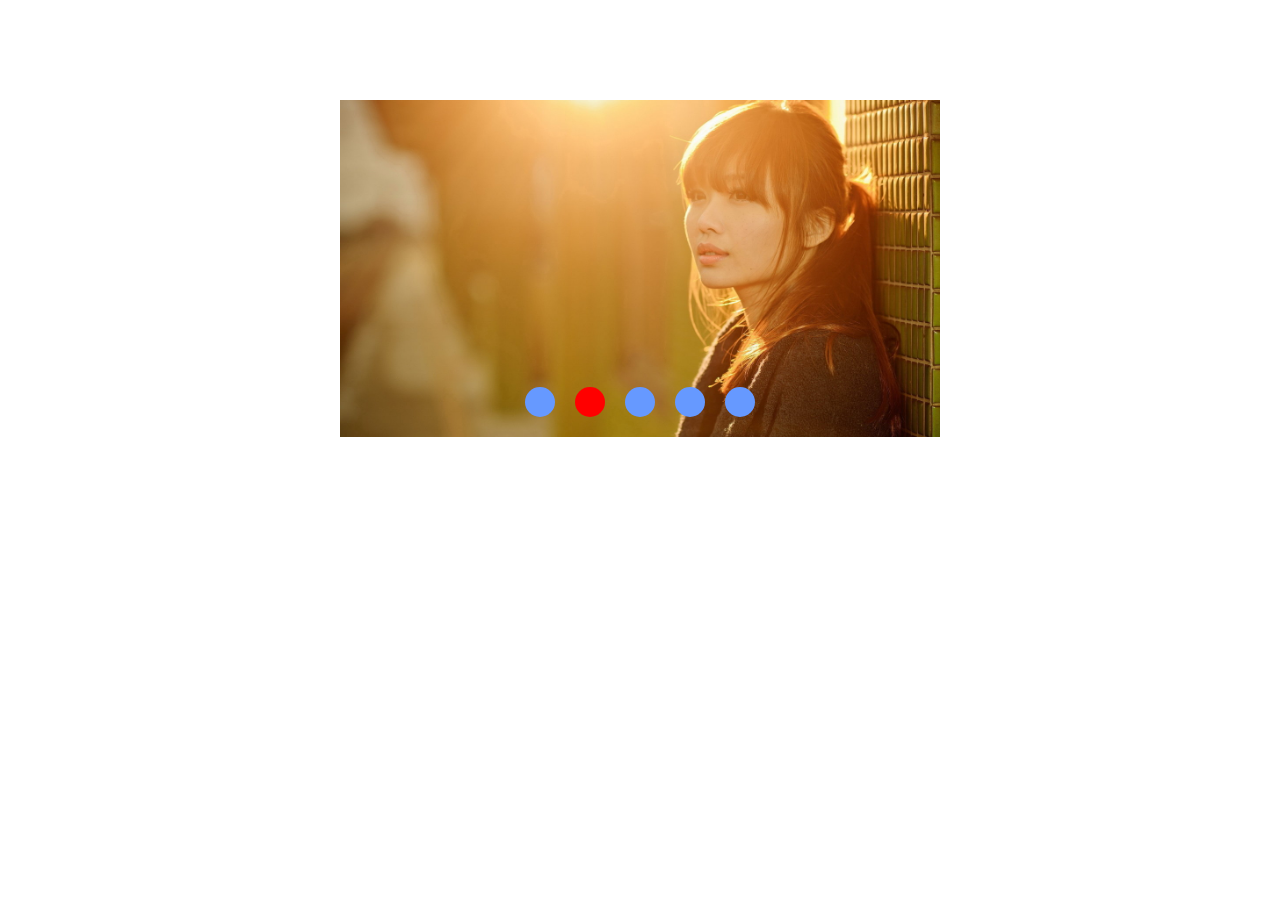
<file: twjs/js1.html>
<!doctype html>
<html>
<head>
<meta charset="utf-8">
<title>无缝滚动选项卡</title>
<style>
div,ul,ol{ padding:0; margin:0; list-style:none;}
#box{ width:600px; height:337px; margin:100px auto; overflow:hidden; position:relative; top:0; left:0;}
#box a{ position:absolute; width:80px; height:60px; text-align:center; line-height:60px; text-decoration:none; color:#fff; top:50%; margin-top:-30px; background:rgba(0,0,0,0.5); z-index:1; display:none;}
#box a:hover{background:rgba(0,51,255,0.5);}
#prev{ left:0;}
#next{ right:0;}
ul{ overflow:hidden; position:absolute; top:0; left:0;}
li{ float:left; width:600px;}
li img{ width:100%;}
ol{ position:absolute; width:250px; bottom:10px; left:50%; margin-left:-125px;}
ol li{width:30px; height:30px; background:rgba(102,153,255,1); border-radius:50%; margin:10px; cursor:pointer;}
ol li.on{ background:red;}
</style>
<script>
window.onload=function(){
	var oBox=document.getElementById('box');
	var oUl=oBox.getElementsByTagName('ul')[0];
	var aLi=oUl.children;
	var oOl=oBox.getElementsByTagName('ol')[0];
	var aBtn=oOl.children;
	var oPrev=document.getElementById('prev');
	var oNext=document.getElementById('next');
	oUl.innerHTML+=oUl.innerHTML;
	oUl.style.width=aLi.length*aLi[0].offsetWidth+'px';
	var w=oUl.offsetWidth/2;
	var iNow=0;
	oBox.onmouseover=function(){
		clearInterval(timer);
		oPrev.style.display='block';
		oNext.style.display='block';		
	};
	oBox.onmouseout=function(){
		timer=setInterval(function(){
			fnNext();	
		},1000);
		oPrev.style.display='none';
		oNext.style.display='none';		
	};
	for(var i=0;i<aBtn.length;i++){
		(function(index){
			aBtn[i].onclick=function(){
				if(iNow%aBtn.length==0&&index==(aBtn.length-1)){
					iNow--;	
				}
				if((iNow%aBtn.length==(aBtn.length-1)||iNow%aBtn.length==-1)&&index==0){
					iNow++;	
				}
				iNow=Math.floor(iNow/aBtn.length)*aBtn.length+index;
				tab();	
			};	
		})(i);	
	}
	function tab(){
		for(var i=0;i<aBtn.length;i++){
			aBtn[i].className='';	
		}
		if(iNow>0){
			aBtn[iNow%aBtn.length].className='on';	
		}else{
			aBtn[(iNow%aBtn.length+aBtn.length)%aBtn.length].className='on';	
		}
		startMove(oUl,-iNow*aLi[0].offsetWidth);
	}
	oPrev.onclick=function(){
		iNow--;
		tab();
	};
	oNext.onclick=fnNext;
	function fnNext(){
		iNow++;
		tab();
	}
	
	timer = setInterval(function(){
		fnNext();
	},1000);
	
	var left=0;
	function startMove(obj,iTarget){
		var start=left;
		var dis=iTarget-start;
		var count=Math.floor(700/30);
		var n=0;
		clearInterval(obj.timer);
		obj.timer=setInterval(function(){
			n++;
			var a=1-n/count;
			left=start+dis*(1-Math.pow(a,3));
			if(left<0){
				obj.style.left=left%w+'px';	
			}else{
				obj.style.left=(left%w-w)%w+'px';		
			}
			if(count==n){
				clearInterval(obj.timer);	
			}
		},30);
	}
};
</script>
</head>

<body>
<div id="box">
	<a href="javascript:;" id="prev">←</a>
    <a href="javascript:;" id="next">→</a>
    <ul>
   		<li><img src="img-js_worker/aDiv2/0.jpg"></li>
        <li><img src="img-js_worker/aDiv2/1.jpg"></li>
        <li><img src="img-js_worker/aDiv2/2.jpg"></li> 
        <li><img src="img-js_worker/aDiv2/3.jpg"></li>
        <li><img src="img-js_worker/aDiv2/4.jpg"></li>
    </ul>
    <ol>
    	<li class="on"></li>
        <li></li>
        <li></li>
        <li></li>
        <li></li>
    </ol>
</div>
</body>
</html>
</file>
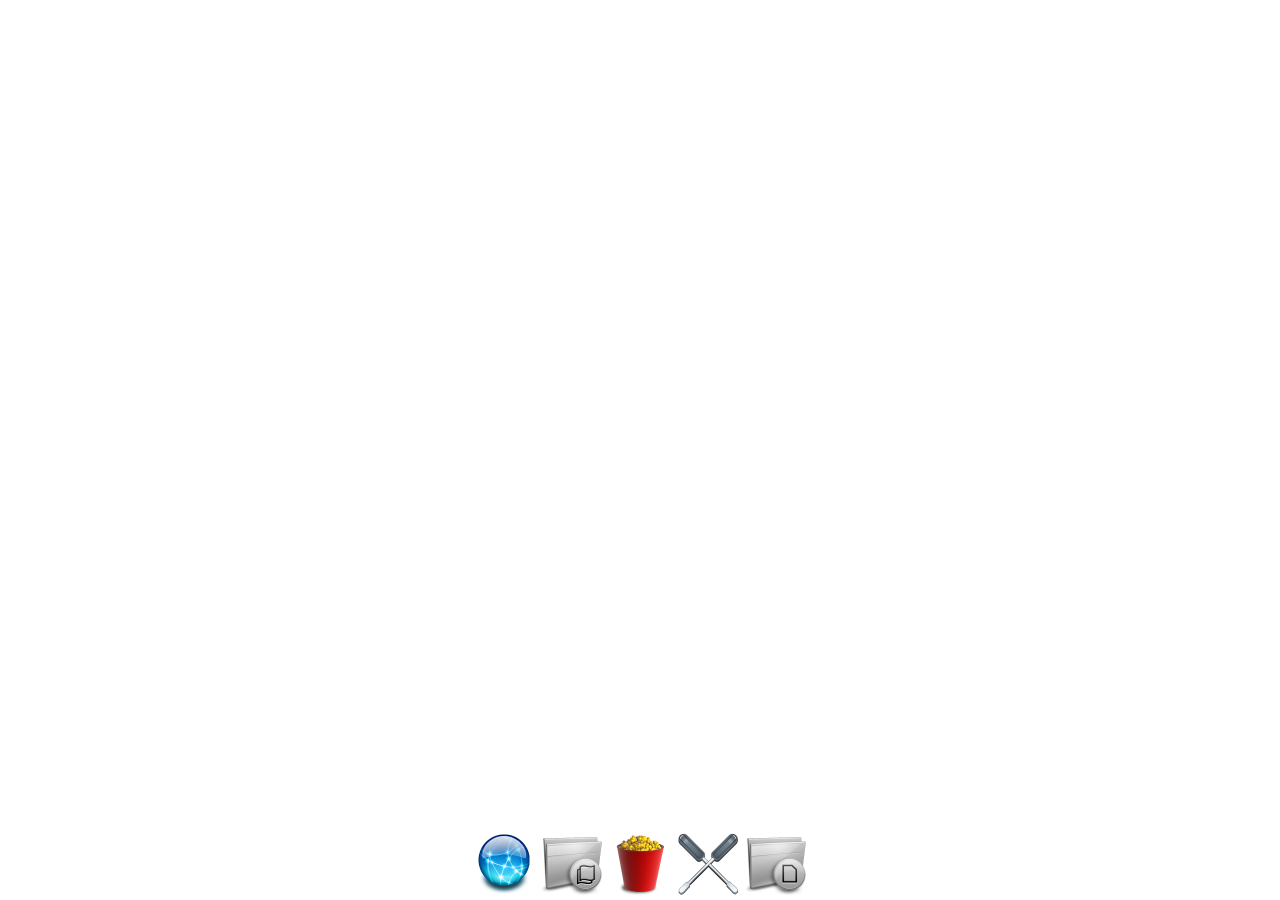
<file: twjs/js2.html>
<!doctype html>
<html>
<head>
<meta charset="utf-8">
<title>苹果菜单</title>
<style>
div{ text-align:center; position:absolute; bottom:0; left:0; width:100%;}
div img{ width:64px;}
</style>
<script>
window.onload=function(){
	var oBox=document.getElementById('box');
	var aImg=oBox.children;
	document.onmousemove=function(ev){
		var oEvent=ev||event;
		for(var i=0;i<aImg.length;i++){
			var b=aImg[i].offsetWidth/2+aImg[i].offsetLeft+oBox.offsetLeft-oEvent.clientX;
			var a=aImg[i].offsetHeight/2+aImg[i].offsetTop+oBox.offsetTop-oEvent.clientY;
			var c=Math.sqrt(a*a+b*b);
			var scale=1-c/500;
			if(scale<0.5)scale=0.5;
			aImg[i].style.width=scale*128+'px';
		}	
	};
};
</script>
</head>

<body>
<div id="box">
	<img src="img-js_worker/aDiv2/iPhone1.png" >
    <img src="img-js_worker/aDiv2/iPhone2.png" >
    <img src="img-js_worker/aDiv2/iPhone3.png" >
    <img src="img-js_worker/aDiv2/iPhone4.png" >
    <img src="img-js_worker/aDiv2/iPhone5.png" >
</div>
</body>
</html>
</file>
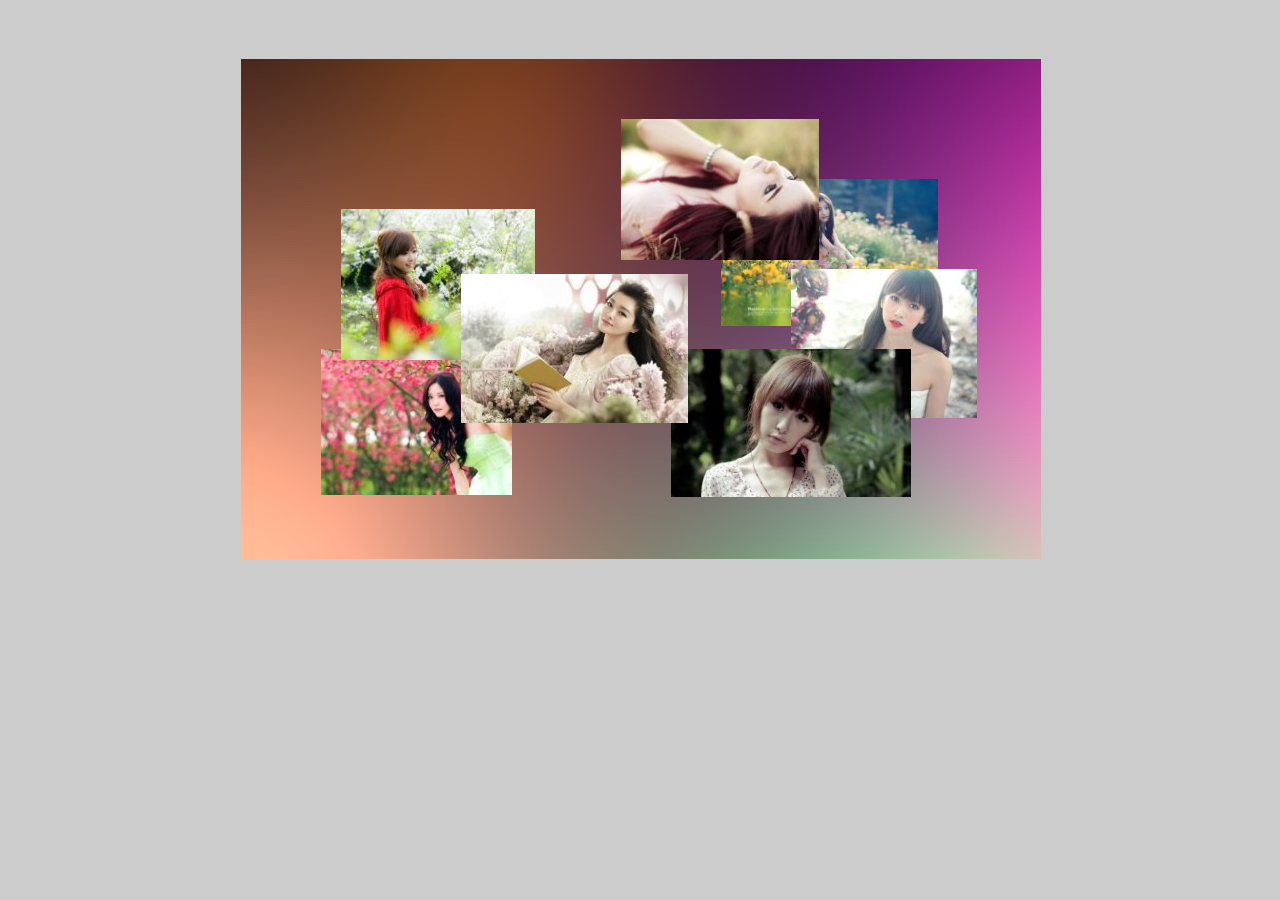
<file: twjs/js3.html>
<!doctype html>
<html>
<head>
<meta charset="utf-8">
<title>3D立体效果</title>
<style>
ul{ margin:0; padding:0; list-style:none;}
body{ background:#ccc;}
ul{ width:800px; height:500px; border:1px solid #ccc; background:#fff; overflow:hidden; position:fixed; left:50%; margin-left:-400px; margin-top:50px;}
li{ position:absolute; list-style:none;}
#pic1{ top:210px; left:550px;}
#pic2{ top:290px; left:430px;}
#pic3{ top: 215px; left: 220px;}
#pic4{ top: 150px; left: 100px;}
#pic6{ top: 290px; left: 80px;}
#pic7{ top: 120px; left: 480px;}
#pic8{ top: 60px; left: 380px;}
#pic5{ top:-40px; left:-50px; width:1422px; height:1000px; background:url(img-js_worker/aDiv2/bg.jpg) no-repeat;}
</style>
<script>
window.onload=function(){
	var aLi=document.getElementsByTagName('li');
	var x=0;
	var y=0;
	document.onmousedown=function(ev){
		var oEvent=ev||event;
		var disX=oEvent.clientX-x;
		var disY=oEvent.clientY-y;
		document.onmousemove=function(ev){
			var oEvent=ev||event;
			x=oEvent.clientX-disX;
			y=oEvent.clientY-disY;
			for(var i=0;i<aLi.length;i++){
				var zIndex=aLi[i].style.zIndex;
				aLi[i].style.marginLeft=zIndex*x/20+'px';
				aLi[i].style.marginTop=zIndex*y/20+'px';	
			}
		};
		document.onmouseup=function(){
			document.onmousemove=null;
			document.onmouseup=null;
			document.releaseCapture&&document.releaseCapture();
		};
		document.setCapture&&document.setCapture();
		return false;
	};	
};
</script>
</head>

<body>
<ul id="ul_container">
	<li id="pic1" style="z-index:3;"><img src="img-js_worker/aDiv2/3D-1.jpg"></li>
    <li id="pic2" style="z-index:4;"><img src="img-js_worker/aDiv2/3D-2.jpg"></li>
    <li id="pic3" style="z-index:5;"><img src="img-js_worker/aDiv2/3D-3.jpg"></li>
    <li id="pic4" style="z-index:4;"><img src="img-js_worker/aDiv2/3D-4.jpg"></li>
    <li id="pic6" style="z-index:3;"><img src="img-js_worker/aDiv2/3D-5.jpg"></li>
    <li id="pic7" style="z-index:2;"><img src="img-js_worker/aDiv2/3D-6.jpg"></li>
    <li id="pic8" style="z-index:5;"><img src="img-js_worker/aDiv2/3D-7.jpg"></li>
    <li id="pic5" style="z-index: 1;"></li>
</ul>
</body>
</html>
</file>
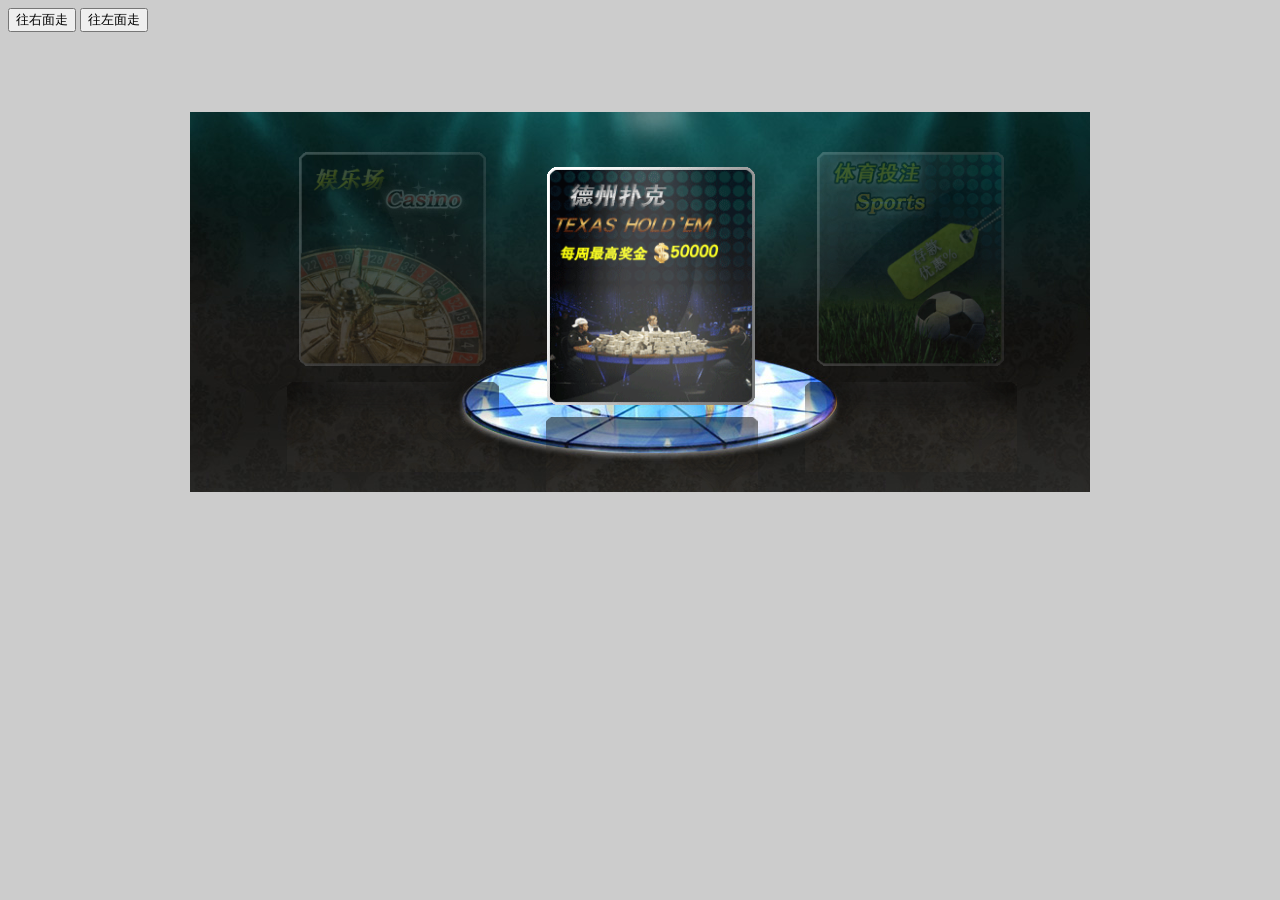
<file: twjs/js4.html>
<!doctype html>
<html>
<head>
<meta charset="utf-8">
<title>3D图片轮换</title>
<style>
ul{ padding:0; margin:0; list-style: none;}
body { background:#ccc; }
img { border: none; }
#box { width: 900px; height: 380px; margin: 80px auto 0; position: relative; background:url(img-js_worker/aDiv2/3DPIC-bg.jpg) no-repeat; overflow: hidden; }
#box li { width: 250px; height: 340px; position: absolute; text-align: center;}
#box li span { width: 212px; height: 90px; overflow: hidden; position: absolute; bottom: 0; left: 20px;
	background:url(img-js_worker/aDiv2/3DPIC-shade.png) !important;
	background:none;
	filter:none!important;
	filter:progid:DXImageTransform.Microsoft.AlphaImageLoader(src='images/shade.png',sizingMethod='images');
}
#box img{position: relative; top:0; }
#box .pic1{top: 20px; left: 77px; z-index:1; }
#box .pic1 img{top:20px;}
#box .pic2{top: 55px; left: 336px; z-index:2; }
#box .pic3{top: 20px; left: 595px; z-index:1; }
#box .pic3 img{top:20px;}
#box .unactive{filter: alpha(opacity=20); opacity: 0.2;}
</style>
<script>
window.onload=function(){
	var oBtn=document.getElementById('btn1');
	var oBtn2=document.getElementById('btn2');
	var oBox=document.getElementById('box');
	var aLi=oBox.children;
	var aImg=oBox.getElementsByTagName('img');
	var aA=oBox.getElementsByTagName('a');
	aA[0].onclick=function(){
		fnRight();
		return false;	
	};
	aA[2].onclick=function(){
		fnLeft();
		return false;	
	};
	var aPos=[];
	for(var i=0;i<aLi.length;i++){
		aPos.push({
			left:aLi[i].offsetLeft,
			top:aLi[i].offsetTop,
			width:aImg[i].offsetWidth,
			imgT:aImg[i].offsetTop,
			opacity:getStyle(aImg[i],'opacity'),
			aEv:aA[i].onclick	
		});	
	}
	oBtn.onclick=fnRight;
	function fnRight(){
		aPos.push(aPos.shift());
		for(var i=0;i<aLi.length;i++){
			startMove(aLi[i],{left:aPos[i].left,top:aPos[i].top});
			startMove(aImg[i],{width:aPos[i].width,top:aPos[i].imgT,opacity:aPos[i].opacity});
			aA[i].onclick=aPos[i].aEv;
		}
	}
	oBtn2.onclick=fnLeft;
	function fnLeft(){
		aPos.unshift(aPos.pop());
		for(var i=0;i<aLi.length;i++){
			startMove(aLi[i],{left:aPos[i].left,top:aPos[i].top});
			startMove(aImg[i],{width:aPos[i].width,top:aPos[i].imgT,opacity:aPos[i].opacity});
			aA[i].onclick=aPos[i].aEv;
		}
	}
	
	//startMove
	function getStyle(obj,name){
	return (obj.currentStyle || getComputedStyle(obj,false))[name];
}
function startMove(obj,json,options){
	clearInterval(obj.timer);	
	options=options || {};
	options.type=options.type || 'ease-out';
	options.time=options.time || 800;
	
	var count=Math.floor(options.time/30);
	var start={};
	var dis={};
	
	for(var name in json){
		start[name]=parseFloat(getStyle(obj,name));
		
		dis[name]=json[name]-start[name];
	}
	var n=0;
	
	obj.timer=setInterval(function(){
		n++;
		
		for(var name in json){
			
			switch(options.type){
				case 'linear':
					var a=n/count;
					var cur=start[name]+dis[name]*a;
					break;
				case 'ease-in':
					var a=n/count;
					var cur=start[name]+dis[name]*a*a*a;
					break;
				case 'ease-out':
					var a=1-n/count;
					var cur=start[name]+dis[name]*(1-a*a*a);
					break;
			}
			
			if(name=='opacity'){
				obj.style.opacity=cur;
				obj.style.filter='alpha(opacity:'+cur*100+')';	
			}else{
				obj.style[name]=cur+'px';
			}
		}
		
		if(n==count){
			clearInterval(obj.timer);
			options.end && options.end.call(obj);	
		}
	},30);
}
};
</script>
</head>

<body>
<input type="button" value="往右面走" id="btn1" />
<input type="button" value="往左面走" id="btn2" />
<ul id="box">
	<li class="pic1">
		<a href="http://www.baidu.com/"><img src="img-js_worker/aDiv2/3DPIC-pic1.gif" alt="pic1" class="unactive" width="187" /></a><!-- 208 -->
		<span></span>
	</li>
	<li class="pic2">
		<a href="http://google.com/"><img src="img-js_worker/aDiv2/3DPIC-pic2.gif" alt="pic2"width="208" /></a>
		<span></span>
	</li>
	<li class="pic3">
		<a href="http://www.baidu.com/"><img src="img-js_worker/aDiv2/3DPIC-pic3.gif" class="unactive" width="187" /></a>
		<span></span>
	</li>
</ul>
</body>
</html>
</file>
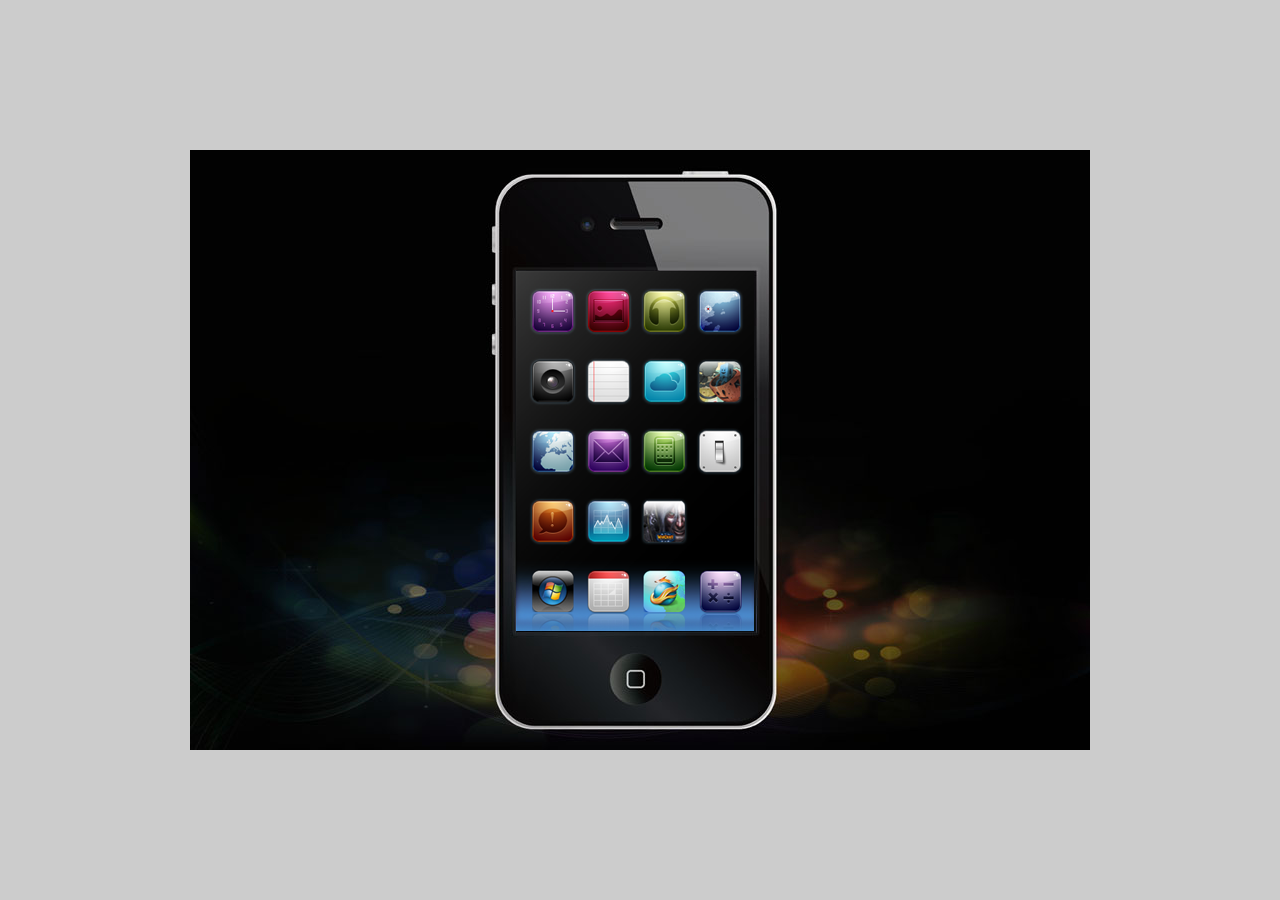
<file: twjs/js5.html>
<!doctype html>
<html>
<head>
<meta charset="utf-8">
<title>iphone图片查看器</title>
<style>
div,ul,img{ margin:0; padding:0; list-style:none;}
body{ background:#ccc;}
#iphone{ width:900px; height:600px; background:url(img-js_worker/aDiv2/iphone_bg.jpg) no-repeat; position:absolute; top:50%; left:50%; margin:-300px 0 0 -450px;}
#wrap{ width:238px; height:361px; position:absolute; top:121px; left:326px; overflow:hidden;}
#iphone ul{ width:960px; height:361px; cursor:pointer; position:absolute; top:0; left:0;}
#iphone ul li{ float:left; width:240px; height:360px; overflow:hidden;}
</style>
<script>
function getStyle(obj,name){
	return (obj.currentStyle||getComputedStyle(obj,false))[name];	
}
function startMove(obj,json,options){
	clearInterval(obj.timer);
	options=options||{};
	options.time=options.time||700;
	options.type=options.type||'ease-out';
	var count=Math.floor(options.time/30);
	var start={};
	var dis={};
	for(var name in json){
		start[name]=parseInt(getStyle(obj,name));
		dis[name]=json[name]-start[name];
	}
	var n=0;
	obj.timer=setInterval(function(){
		n++;
		for(var name in json){
			switch(options.type){
				case 'linear':
					var a=n/count;
					var cur=start[name]+dis[name]*a;
					break;	
				case 'ease-in':
					var a=n/count;
					var cur=start[name]+dis[name]*Math.pow(a,3);
					break;	
				case 'ease-out':
					var a=1-n/count;
					var cur=start[name]+dis[name]*(1-Math.pow(a,3));
					break;
			}
			if(name=='opacity'){
				obj.style.opacity=cur;
				obj.style.filter='alpha(opacity:'+cur*100+')';	
			}else{
				obj.style[name]=cur+'px';
			}
		}	
		if(n==count){
			clearInterval(obj.timer);
			options.end && options.end.call(obj);
		}
	},30)
}
window.onload=function(){
	var oBox=document.getElementById('wrap');
	var oUl=oBox.children[0];
	var aLi=oUl.children;
	var iNow=0;
	oUl.onmousedown=function(ev){
		clearInterval(oUl.timer);
		var oEvent=ev||event;
		var downX=oEvent.clientX;
		var disX=downX-oUl.offsetLeft;
		document.onmousemove=function(ev){
			var oEvent=ev||event;	
			oUl.style.left=oEvent.clientX-disX+'px';
		};
		document.onmouseup=function(ev){
			var oEvent=ev||event;	
			document.onmousemove=null;
			document.onmouseup=null;
			oUl.releaseCapturn&&oUl.releaseCapturn();
			
			if(Math.abs(oEvent.clientX-downX)>20){
				if(oEvent.clientX<downX){//左
					iNow--;
					if(iNow<-(aLi.length-1))iNow=-(aLi.length-1);
				
				}else{//右
					iNow++;
					if(iNow>0)iNow=0;
					
				}	
			}
			startMove(oUl,{left:iNow*aLi[0].offsetWidth});	
			
		};
		oUl.setCapturn&&oUl.setCapturn();
		return false;
	};
};
</script>
</head>

<body>
<div id="iphone">
	<div id="wrap">
    	<ul>
        	<li style="background:url(img-js_worker/aDiv2/iphone_pic1.png) no-repeat;"></li>
            <li style="background:url(img-js_worker/aDiv2/iphone_pic2.png) no-repeat;"></li>
            <li style="background:url(img-js_worker/aDiv2/iphone_pic3.png) no-repeat;"></li>
            <li style="background:url(img-js_worker/aDiv2/iphone_pic4.png) no-repeat;"></li>
        </ul>
    </div>

</div>
</body>
</html>
</file>
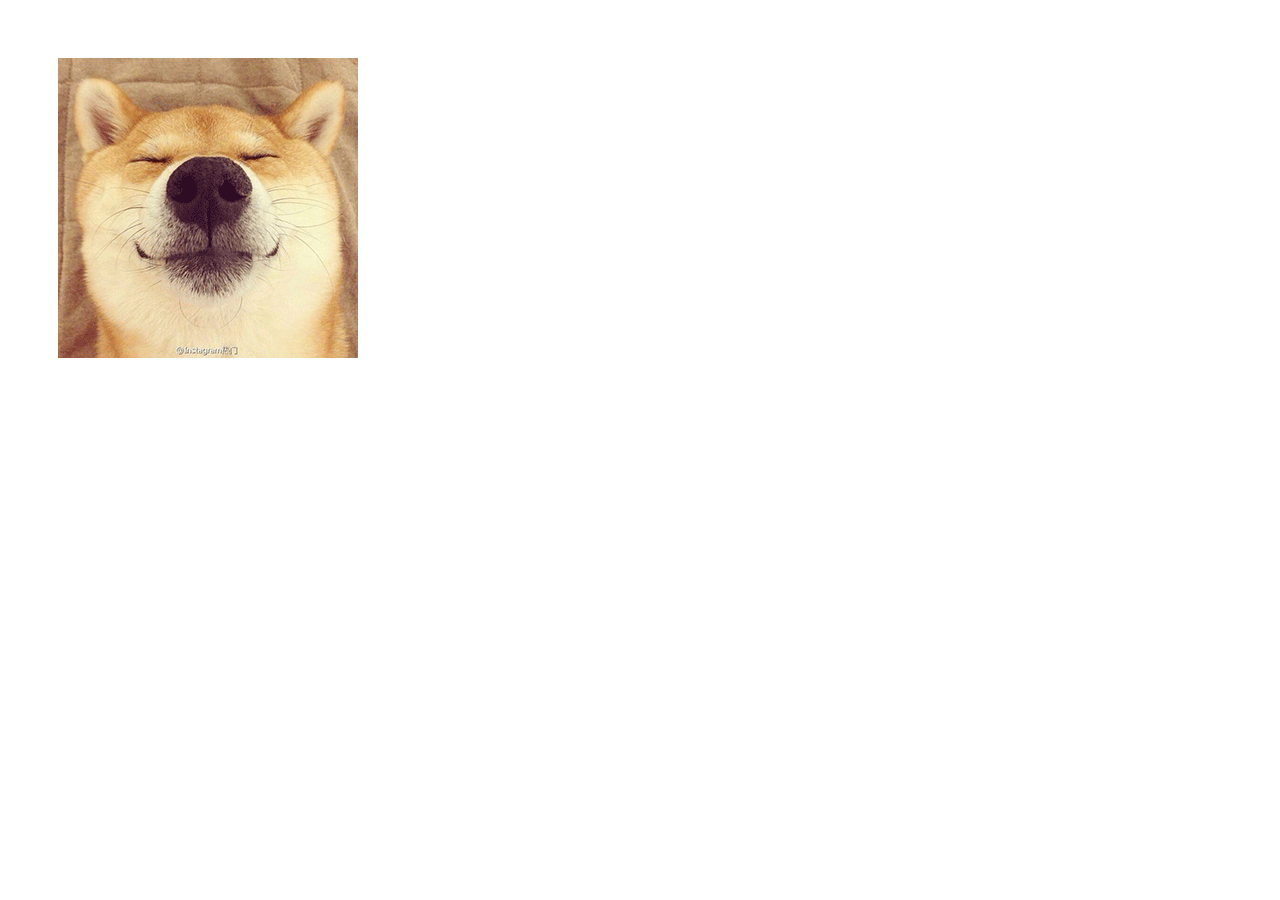
<file: twjs/js8.html>
<!doctype html>
<html>
<head>
<meta charset="utf-8">
<title>放大镜</title>
<style>
div,img,span{ padding:0; margin:0;}
div{ float:left; width:300px; height:300px; margin:50px; position:relative; top:0; left:0;}
#s #mask{ position:absolute; top:0; left:0; width:100px; height:100px; background:#ccc; opacity:0.5; flter:alpha(opacity:50); display:none;}
#b{ overflow:hidden; display:none;}
#b img{ position:absolute; top:0; left:0;}
</style>
<script>
window.onload=function(){
	var oS=document.getElementById('s');
	var oB=document.getElementById('b');
	var oM=document.getElementById('mask');	
	var oImg=oB.getElementsByTagName('img')[0];
	oS.onmouseover=function(ev){
		var oEvent = ev||event;	
		var oFrom=oEvent.fromElement||oEvent.relatedTarget;
		if(oS.contains(oFrom))return;
		oB.style.display='block';
		oM.style.display='block';
	};
	oS.onmouseout=function(ev){
		var oEvent = ev||event;	
		var oTo=oEvent.toElement||oEvent.relatedTarget;
		if(oS.contains(oTo))return;
		oB.style.display='none';
		oM.style.display='none';
	};
	oS.onmousemove=function(ev){
		var oEvent=ev||event;
		var l=oEvent.clientX-oS.offsetLeft-oM.offsetWidth/2;
		var t=oEvent.clientY-oS.offsetTop-oM.offsetHeight/2;
		if(l<0){
			l=0;	
		}else if(l>oS.offsetWidth-oM.offsetWidth){
			l=oS.offsetWidth-oM.offsetWidth;
		}
		if(t<0){
			t=0;	
		}else if(t>oS.offsetHeight-oM.offsetHeight){
			t=oS.offsetHeight-oM.offsetHeight;
		}
		oM.style.left=l+'px';
		oM.style.top=t+'px';
		oImg.style.left=-l/(oS.offsetWidth-oM.offsetWidth)*(oImg.offsetWidth-oB.offsetWidth)+'px';
		oImg.style.top=-t/(oS.offsetHeight-oM.offsetHeight)*(oImg.offsetHeight-oB.offsetHeight)+'px';
	};
	
};
</script>
</head>

<body>
<div id="s">
	<img src="img-js_worker/aDiv2/s.jpg" />
    <span id="mask"></span>
</div>
<div id="b">
	<img src="img-js_worker/aDiv2/b.jpg">
</div>
</body>
</html>
</file>
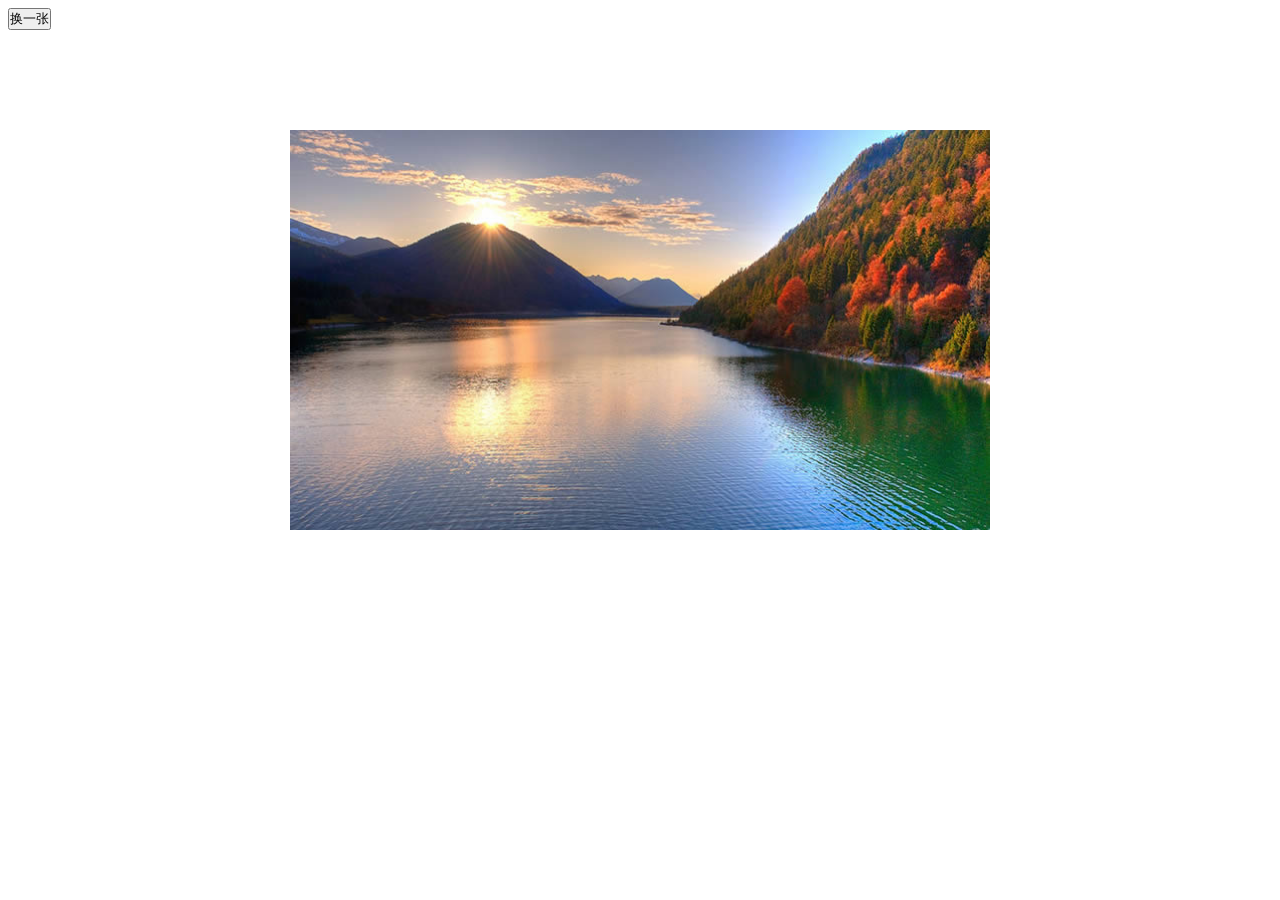
<file: twjs/js_page2-1.html>
<!doctype html>
<html>
<head>
<meta charset="utf-8">
<title>分块运动</title>
<style>
input,div{ margin:0; padding:0;}
#box{ width:700px; height:400px; margin:100px auto; background:url(img-js_worker/aDiv3/0.jpg) no-repeat; position:relative; top:0; left:0;}
#box span{ position:absolute; width:100px; height:100px; background:url(img-js_worker/aDiv3/0.jpg) no-repeat;}
</style>
<script>
function getStyle(obj,sName){
	return (obj.currentStyle||getComputedStyle(obj,false))[sName];
}
function startMove(obj,json,options){
	options = options||{};
	options.time=options.time||700;
	options.type=options.type||'ease-out';
	var start = {};
	var dis = {};
	for(var name in json){
		start[name] = parseFloat(getStyle(obj,name));
		if(isNaN(start[name])){
			switch(name){
				case 'top':
					start[name]=obj.offsetTop;
					break;
				case 'left':
					start[name]=obj.offsetLeft;
					break;
				case 'width':
					start[name]=obj.offsetWidth;
					break;
				case 'height':
					start[name]=obj.offsetHeight;
					break;
				case 'opacity':
					start[name]=1;
					break;
				case 'borderWidth':
					start[name]=0;
					break;
			}
		}
		dis[name]=json[name]-start[name];
	}
	var count = Math.floor(options.time/30);
	var n =0;
	clearInterval(obj.timer);
	obj.timer = setInterval(function(){
		n++;
		for(var name in json){
			switch(options.type){
				case 'linear':
					var cur = start[name]+dis[name]*n/count;
					break;
				case 'ease-in':
					var a = n/count;
					var cur = start[name]+dis[name]*Math.pow(a,3);
					break;
				case 'ease-out':
					var a = 1-n/count;
					var cur = start[name]+dis[name]*(1-Math.pow(a,3));
					break;
			}
			if(name=='opacity'){
				obj.style.opacity=cur;
				obj.style.filter='alpha(opacity:'+cur*100+')';
			}else{
				obj.style[name]=cur+'px';
			}
		}
		if(n==count){
			clearInterval(obj.timer);
			options.end&&options.end();
		}
	},30);
}
window.onload=function(){
	var oBtn=document.getElementById('btn1');
	var oBox=document.getElementById('box');
	var R=7;
	var C=6;
	for(var r=0;r<R;r++){
		for(var c=0;c<C;c++){
			var oSpan=document.createElement('span');
			var w=oBox.offsetWidth/C;
			var h=oBox.offsetHeight/R;
			oSpan.style.width=w+'px';
			oSpan.style.height=h+'px';
			oSpan.style.left=c*w+'px';
			oSpan.style.top=r*h+'px';
			oSpan.style.backgroundPosition=-c*w+'px -'+r*h+'px';
			oBox.appendChild(oSpan);
			oSpan.r=r;
			oSpan.c=c;
		}	
	}
	var aS=	oBox.children;
	var timer=null;
	var iNow=0;
	oBtn.onclick=function(){
		oBox.style.backgroundImage='url(img-js_worker/aDiv3/'+iNow%3+'.jpg)';
		iNow++;
		for(var i=0;i<aS.length;i++){
			(function(index){
				setTimeout(function(){
					aS[index].style.opacity=0;
					aS[index].style.filter='alpha(opacity:0)';
					aS[index].style.backgroundImage='url(img-js_worker/aDiv3/'+iNow%3+'.jpg)';
					startMove(aS[index],{opacity:1});
					
				},300*Math.random());
			})(i);
		}
	};
};
</script>
</head>

<body>
<input type="button" value="换一张" id="btn1" />
<div id="box"></div>
</body>
</html>
</file>
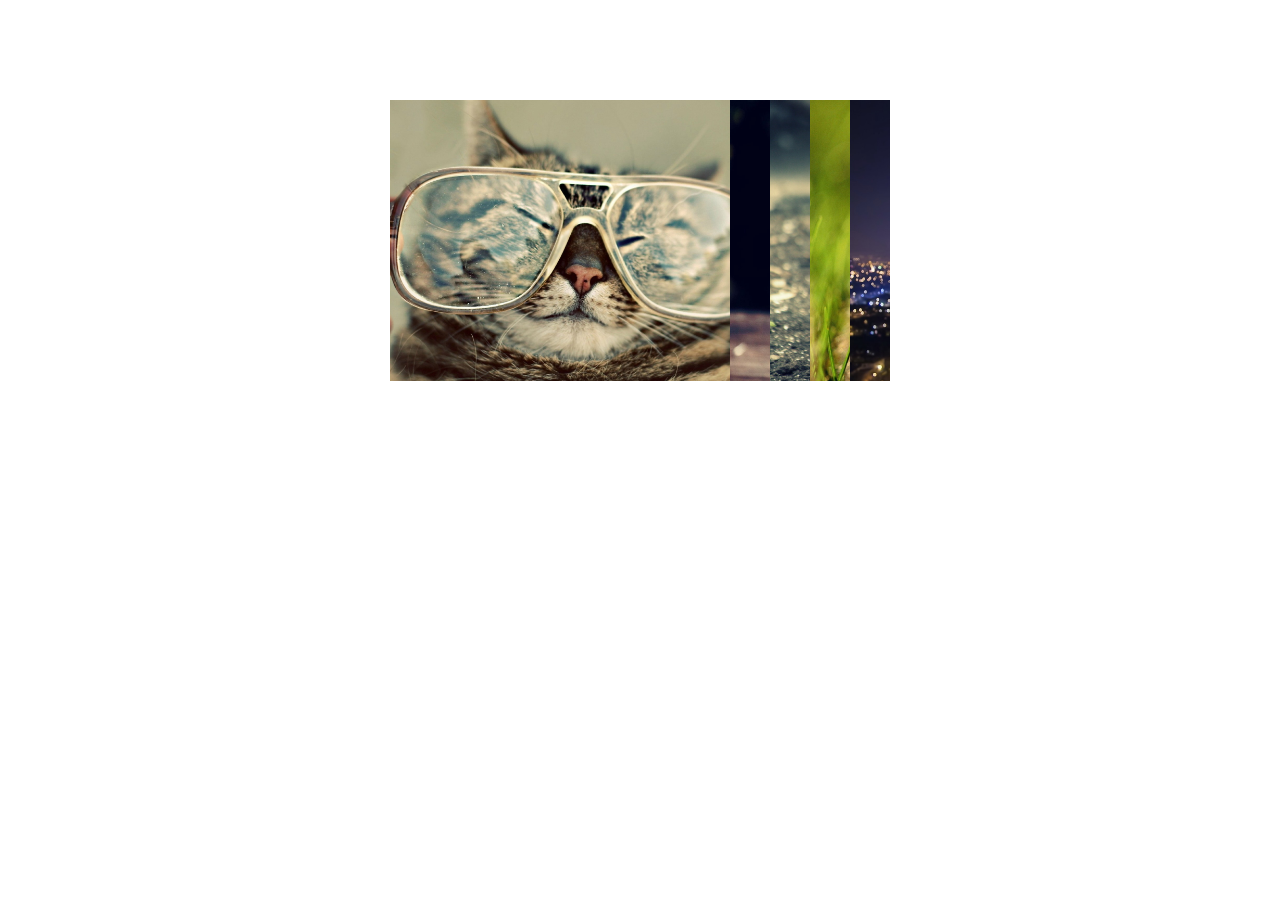
<file: twjs/js_page2-2.html>
<!doctype html>
<html>
<head>
<meta charset="utf-8">
<title>手风琴</title>
<style>
div,ul{ margin:0; padding:0; list-style:none;}
#box{ width:500px; height:281px; margin:100px auto; overflow:hidden;}
ul{ position:relative; top:0; left:0;}
li{ width:500px; height:281px; position:absolute; top:0; left:0;}
li img{ width:100%;}
</style>
<script>
function getStyle(obj,sName){
	return 	(obj.currentStyle||getComputedStyle(obj,false))[sName];
}
function startMove(obj,json,options){
	options=options||{};
	options.time=options.time||700;
	options.type=options.type||'ease-out';
	var start={};
	var dis={};
	for(var name in json){
		start[name]=parseInt(getStyle(obj,name));	
		dis[name]=json[name]-start[name];
	}
	var count=Math.floor(options.time/30);
	var n=0;
	clearInterval(obj.timer);
	obj.timer=setInterval(function(){
		n++;
		for(var name in json){
			switch(options.type){
				case 'linear':
					var cur=start[name]+dis[name]*n/count;
					break;
				case 'ease-in':
					var a = n/count;
					var cur = start[name]+dis[name]*Math.pow(a,3);
					break;
				case 'ease-out':
					var a = 1-n/count;
					var cur = start[name]+dis[name]*(1-Math.pow(a,3));
				break;
			}
			if(name=='opacity'){
				obj.style.opacity=cur;
				obj.style.filter='alpha(opacity:'+cur*100+')';
			}else{
				obj.style[name]=cur+'px';
			}	
		}
		if(count==n){
			clearInterval(obj.timer);
			options.end&&options.end();
		}
	},30);	
}
window.onload=function(){
	var aLi=document.getElementsByTagName('li');
	var oW=aLi[0].offsetWidth;
	for(var i=1;i<aLi.length;i++){
		aLi[i].style.left=oW-(aLi.length-i)*40+'px';
	}
	for(var i=0;i<aLi.length;i++){
		(function(index){
			aLi[i].onmouseover=function(){
				for(var i=0;i<aLi.length;i++){
					if(i<=index){
						startMove(aLi[i],{left:i*40});	
					}else{
						startMove(aLi[i],{left:oW-(aLi.length-i)*40});	
					}
				}	
			};	
		})(i);	
	}
};
</script>
</head>

<body>
<div id="box">
	<ul>
    	<li><img src="img-js_worker/aDiv3/cat1.jpg"></li>
        <li><img src="img-js_worker/aDiv3/cat2.jpg"></li>
        <li><img src="img-js_worker/aDiv3/cat3.jpg"></li>
        <li><img src="img-js_worker/aDiv3/cat4.jpg"></li>
        <li><img src="img-js_worker/aDiv3/cat5.jpg"></li>
    </ul>
</div>
</body>
</html>
</file>
<file: base/base.css>
@charset "utf-8";
/* CSS Document */

body, h1, h2, h3, h4, p, ul, ol, dl, dd, form{ margin: 0; padding: 0; font-size:12px; font-weight:normal;}
ul,ol{list-style:none;}
a{ text-decoration:none;}
i, em { font-style:normal; }
a img { display: block; border: none; }
select, textarea, input { outline: none; }
input { border:none 0; }

b,strong{ font-weight:normal;}
i,em{ font-style:normal;display:inline-block;}
img{vertical-align:top;}/*重直对齐居上*/


.clearfix:after{ clear:both; display:block; content:'';}
.clearfix{ zoom:1;}
.left { display: inline; float: left; }
.right { display: inline; float: right; }
</file>
<file: css_style/style.css>
@charset "utf-8";
/* CSS Document */
html{ font-size:12px;}
body{ overflow:hidden;}
.box{ width:100%; position:relative; top:0; left:0;}
.nav{ position:fixed; left:0; top:20px; z-index:4; width:96%; margin:0 auto;left:2%; top:20px; box-shadow:8px 8px 6px #000;}
.nav li{ float:left; width:20%; height:1.8rem; line-height:1.8rem; text-align:center; border:1px solid #0F9; box-sizing:border-box; position:relative; z-index:3; cursor:pointer; font-size:1rem; font-weight:bold;  text-shadow:4px 4px 2px #fff;}
.nav .active{ background:#f90; position:relative;  z-index:3;}
.nav .nav_box{ position:absolute; left:0; top:0; z-index:2; width:20%; height:1.8rem; background:#f90;}

.content{ position:absolute; top:0; left:0; z-index:1;}

.home_page{ width:100%; background:url(../img/4.jpg); background-size:100% 100%; position:relative; top:0; left:0;}
.home_page img{ width:100%; height:100%;}

#clock{ position:absolute; bottom:2%; left:2%; width:200px; height:200px; }
#clock .hour {width:6px; height:50px; background:black; position:absolute; left:50%; top:50%; margin-left:-3px; margin-top:-50px; -webkit-transform-origin:center bottom;}
#clock .min {width:3px; height:70px; background:black; position:absolute; left:50%; top:50%; margin-left:-1px; margin-top:-70px;-webkit-transform-origin:center bottom;}
#clock .sec {width:1px; height:80px; background:black; position:absolute; left:50%; top:50%; margin-left:-1px; margin-top:-80px;-webkit-transform-origin:center bottom;}
#clock span.scaler {width:1px; height:4px; background:black; position:absolute; left:50%; top:0; margin-left:-1px; -webkit-transform-origin:1px 100px;}
#clock span.big_scaler {width:2px; height:7px; background:black; position:absolute; left:50%; top:0; margin-left:-1px; -webkit-transform-origin:1px 100px;}
#clock span.big_scaler em {font-style:normal; position:absolute; top:16px; width:40px; left:50%; margin-left:-20px; text-align:center;}
#clock .cap {width:12px; height:12px; position:absolute; background:#666; left:50%; top:50%; margin-left:-6px; margin-top:-6px; border-radius:50%;}
/*css_worker*/
.css_worker{ position:relative; top:0; left:0; background:url(../img/6.jpg) no-repeat; background-size:100% 100%;}
.css_worker .css_worker_box{position:absolute; top:0; left:0; width:90%; height:100%; margin:0 auto; }
.css_worker .css_worker_box .css_main{ height:70%; width:90%;margin-top:80px; margin-left:10%;position:relative; top:0; left:0;}


.css_main_l{ height:98px; width:44px; background:url(../img/l.png) no-repeat; position:absolute; top:40%; left:0; z-index:4;}
.css_main_r{ height:98px; width:44px; background:url(../img/r.png) no-repeat; position:absolute; top:40%; right:0; z-index:4;}

#ul1{ width:40%; height:45%; position:relative; background:#fff; margin:0 auto; top:30%;}
#ul1 li{ width:100%; height:100%; position:absolute; top:0; left:0; -webkit-transition:1s all ease; -webkit-transform:perspective(600px) translateX(0px) rotateY(0deg);}
#ul1 li img{ width:100%; height:100%;}

#ul1 li.l2 {-webkit-transform:perspective(600px) translateX(-60%) rotateY(60deg); z-index:1; opacity:0;}
#ul1 li.l {-webkit-transform:perspective(600px) translateX(-50%) rotateY(60deg); z-index:2; opacity:1;}
#ul1 li.cur {z-index:3; opacity:1; cursor:pointer;}
#ul1 li.r {-webkit-transform:perspective(600px) translateX(50%) rotateY(-60deg); z-index:2; opacity:1;}
#ul1 li.r2 {-webkit-transform:perspective(600px) translateX(60%) rotateY(-60deg); z-index:1; opacity:0;}


/*js_worker*/
.js_worker{ position:relative; top:0; left:0; background:url(../img/7.jpg) no-repeat; background-size:100% 100%;}
.js_worker .js_worker_box{position:absolute; top:0; left:0; width:90%; height:100%; }
.js_worker .js_worker_box .js_box{  height:80%; width:90%;margin-top:80px; margin-left:10%;}
.js_worker .js_worker_box .js_box div{ width:22%; height:45%; float:left;cursor:pointer; margin:1% 1%; position:relative; top:0; left:0; overflow:hidden;}
.js_worker .js_worker_box .js_box div img{ width:100%; height:100%;}
.js_worker .js_worker_box .js_box div span{ position:absolute; top:0; left:-100%; width:100%; height:100%; background:rgba(0,153,255,0.5);filter:alpha(opacity:50); line-height:100%; text-align:center; font-size:30px; color:#fff;}


.js_worker .js_worker_box ol{ position:absolute; bottom:3%; left:50%; height:1.5rem; width:10%;}
.js_worker .js_worker_box ol li{ float:left; width:20%; height:100%; background:#CCC; text-align:center; border-radius:50%; margin-right:4%; cursor:pointer; font-size:1rem; line-height:1.5rem;}
.js_worker .js_worker_box ol .on{ background:red; cursor:pointer;}

/*H5*/
.H5{ position:relative; top:0; left:0;}
.H5 .H5_box{ position:absolute; top:0; left:0; width:100%; height:100%; background:url(../img/5.jpg) no-repeat; background-size:100% 100%;}
.H5 .H5_box .H5_main{  height:80%; width:90%;margin:100px auto;}
#div1{ width:12%; height:40%; margin:20% auto; -webkit-transform-style:preserve-3d; -webkit-transform:perspective(800px) rotateY(0deg);}
#H5_ul{ width:100%; height:100%; position:relative;-webkit-transform-style:preserve-3d; -webkit-transform:rotateX(0deg);}
#H5_ul li{ width:100%; height:100%; border:1px solid black; background:yellow; position:absolute; left:0; top:0; -webkit-transform:rotateY(0deg) translateZ(0px); -webkit-transition:0.7s all ease-out; text-align:center; line-height:100%; font-size:30px;}

.myself{ position:relative; top:0; left:0;}
.myself .myself_box{ position:absolute; top:0; left:0; width:100%; height:100%; background:url(../img/8.jpg) no-repeat; background-size:100% 100%;}


.myself .myself_box .myself_box_main{ height:80%; width:90%;margin:80px auto;}
.myself .myself_box .myself_box_main ul li span{ width:20rem; height:1rem;line-height:1rem; display:inline-block; font-size:1rem; margin-top:0.2rem;}
.myself .myself_box .myself_box_main ol{ margin-top:0.5rem;font-size:0.8rem;}
.myself .myself_box .myself_box_main ol li{ margin-top:0.4rem;}
</file>
<file: stylesheets/stylesheet.css>
* {
  box-sizing: border-box; }

body {
  padding: 0;
  margin: 0;
  font-family: "Open Sans", "Helvetica Neue", Helvetica, Arial, sans-serif;
  font-size: 16px;
  line-height: 1.5;
  color: #606c71; }

a {
  color: #1e6bb8;
  text-decoration: none; }
  a:hover {
    text-decoration: underline; }

.btn {
  display: inline-block;
  margin-bottom: 1rem;
  color: rgba(255, 255, 255, 0.7);
  background-color: rgba(255, 255, 255, 0.08);
  border-color: rgba(255, 255, 255, 0.2);
  border-style: solid;
  border-width: 1px;
  border-radius: 0.3rem;
  transition: color 0.2s, background-color 0.2s, border-color 0.2s; }
  .btn + .btn {
    margin-left: 1rem; }

.btn:hover {
  color: rgba(255, 255, 255, 0.8);
  text-decoration: none;
  background-color: rgba(255, 255, 255, 0.2);
  border-color: rgba(255, 255, 255, 0.3); }

@media screen and (min-width: 64em) {
  .btn {
    padding: 0.75rem 1rem; } }

@media screen and (min-width: 42em) and (max-width: 64em) {
  .btn {
    padding: 0.6rem 0.9rem;
    font-size: 0.9rem; } }

@media screen and (max-width: 42em) {
  .btn {
    display: block;
    width: 100%;
    padding: 0.75rem;
    font-size: 0.9rem; }
    .btn + .btn {
      margin-top: 1rem;
      margin-left: 0; } }

.page-header {
  color: #fff;
  text-align: center;
  background-color: #159957;
  background-image: linear-gradient(120deg, #155799, #159957); }

@media screen and (min-width: 64em) {
  .page-header {
    padding: 5rem 6rem; } }

@media screen and (min-width: 42em) and (max-width: 64em) {
  .page-header {
    padding: 3rem 4rem; } }

@media screen and (max-width: 42em) {
  .page-header {
    padding: 2rem 1rem; } }

.project-name {
  margin-top: 0;
  margin-bottom: 0.1rem; }

@media screen and (min-width: 64em) {
  .project-name {
    font-size: 3.25rem; } }

@media screen and (min-width: 42em) and (max-width: 64em) {
  .project-name {
    font-size: 2.25rem; } }

@media screen and (max-width: 42em) {
  .project-name {
    font-size: 1.75rem; } }

.project-tagline {
  margin-bottom: 2rem;
  font-weight: normal;
  opacity: 0.7; }

@media screen and (min-width: 64em) {
  .project-tagline {
    font-size: 1.25rem; } }

@media screen and (min-width: 42em) and (max-width: 64em) {
  .project-tagline {
    font-size: 1.15rem; } }

@media screen and (max-width: 42em) {
  .project-tagline {
    font-size: 1rem; } }

.main-content :first-child {
  margin-top: 0; }
.main-content img {
  max-width: 100%; }
.main-content h1, .main-content h2, .main-content h3, .main-content h4, .main-content h5, .main-content h6 {
  margin-top: 2rem;
  margin-bottom: 1rem;
  font-weight: normal;
  color: #159957; }
.main-content p {
  margin-bottom: 1em; }
.main-content code {
  padding: 2px 4px;
  font-family: Consolas, "Liberation Mono", Menlo, Courier, monospace;
  font-size: 0.9rem;
  color: #383e41;
  background-color: #f3f6fa;
  border-radius: 0.3rem; }
.main-content pre {
  padding: 0.8rem;
  margin-top: 0;
  margin-bottom: 1rem;
  font: 1rem Consolas, "Liberation Mono", Menlo, Courier, monospace;
  color: #567482;
  word-wrap: normal;
  background-color: #f3f6fa;
  border: solid 1px #dce6f0;
  border-radius: 0.3rem; }
  .main-content pre > code {
    padding: 0;
    margin: 0;
    font-size: 0.9rem;
    color: #567482;
    word-break: normal;
    white-space: pre;
    background: transparent;
    border: 0; }
.main-content .highlight {
  margin-bottom: 1rem; }
  .main-content .highlight pre {
    margin-bottom: 0;
    word-break: normal; }
.main-content .highlight pre, .main-content pre {
  padding: 0.8rem;
  overflow: auto;
  font-size: 0.9rem;
  line-height: 1.45;
  border-radius: 0.3rem; }
.main-content pre code, .main-content pre tt {
  display: inline;
  max-width: initial;
  padding: 0;
  margin: 0;
  overflow: initial;
  line-height: inherit;
  word-wrap: normal;
  background-color: transparent;
  border: 0; }
  .main-content pre code:before, .main-content pre code:after, .main-content pre tt:before, .main-content pre tt:after {
    content: normal; }
.main-content ul, .main-content ol {
  margin-top: 0; }
.main-content blockquote {
  padding: 0 1rem;
  margin-left: 0;
  color: #819198;
  border-left: 0.3rem solid #dce6f0; }
  .main-content blockquote > :first-child {
    margin-top: 0; }
  .main-content blockquote > :last-child {
    margin-bottom: 0; }
.main-content table {
  display: block;
  width: 100%;
  overflow: auto;
  word-break: normal;
  word-break: keep-all; }
  .main-content table th {
    font-weight: bold; }
  .main-content table th, .main-content table td {
    padding: 0.5rem 1rem;
    border: 1px solid #e9ebec; }
.main-content dl {
  padding: 0; }
  .main-content dl dt {
    padding: 0;
    margin-top: 1rem;
    font-size: 1rem;
    font-weight: bold; }
  .main-content dl dd {
    padding: 0;
    margin-bottom: 1rem; }
.main-content hr {
  height: 2px;
  padding: 0;
  margin: 1rem 0;
  background-color: #eff0f1;
  border: 0; }

@media screen and (min-width: 64em) {
  .main-content {
    max-width: 64rem;
    padding: 2rem 6rem;
    margin: 0 auto;
    font-size: 1.1rem; } }

@media screen and (min-width: 42em) and (max-width: 64em) {
  .main-content {
    padding: 2rem 4rem;
    font-size: 1.1rem; } }

@media screen and (max-width: 42em) {
  .main-content {
    padding: 2rem 1rem;
    font-size: 1rem; } }

.site-footer {
  padding-top: 2rem;
  margin-top: 2rem;
  border-top: solid 1px #eff0f1; }

.site-footer-owner {
  display: block;
  font-weight: bold; }

.site-footer-credits {
  color: #819198; }

@media screen and (min-width: 64em) {
  .site-footer {
    font-size: 1rem; } }

@media screen and (min-width: 42em) and (max-width: 64em) {
  .site-footer {
    font-size: 1rem; } }

@media screen and (max-width: 42em) {
  .site-footer {
    font-size: 0.9rem; } }
</file>
<file: stylesheets/github-light.css>
/*
   Copyright 2014 GitHub Inc.

   Licensed under the Apache License, Version 2.0 (the "License");
   you may not use this file except in compliance with the License.
   You may obtain a copy of the License at

       http://www.apache.org/licenses/LICENSE-2.0

   Unless required by applicable law or agreed to in writing, software
   distributed under the License is distributed on an "AS IS" BASIS,
   WITHOUT WARRANTIES OR CONDITIONS OF ANY KIND, either express or implied.
   See the License for the specific language governing permissions and
   limitations under the License.

*/

.pl-c /* comment */ {
  color: #969896;
}

.pl-c1      /* constant, markup.raw, meta.diff.header, meta.module-reference, meta.property-name, support, support.constant, support.variable, variable.other.constant */,
.pl-s .pl-v /* string variable */ {
  color: #0086b3;
}

.pl-e  /* entity */,
.pl-en /* entity.name */ {
  color: #795da3;
}

.pl-s .pl-s1 /* string source */,
.pl-smi      /* storage.modifier.import, storage.modifier.package, storage.type.java, variable.other, variable.parameter.function */ {
  color: #333;
}

.pl-ent /* entity.name.tag */ {
  color: #63a35c;
}

.pl-k /* keyword, storage, storage.type */ {
  color: #a71d5d;
}

.pl-pds              /* punctuation.definition.string, string.regexp.character-class */,
.pl-s                /* string */,
.pl-s .pl-pse .pl-s1 /* string punctuation.section.embedded source */,
.pl-sr               /* string.regexp */,
.pl-sr .pl-cce       /* string.regexp constant.character.escape */,
.pl-sr .pl-sra       /* string.regexp string.regexp.arbitrary-repitition */,
.pl-sr .pl-sre       /* string.regexp source.ruby.embedded */ {
  color: #183691;
}

.pl-v /* variable */ {
  color: #ed6a43;
}

.pl-id /* invalid.deprecated */ {
  color: #b52a1d;
}

.pl-ii /* invalid.illegal */ {
  background-color: #b52a1d;
  color: #f8f8f8;
}

.pl-sr .pl-cce /* string.regexp constant.character.escape */ {
  color: #63a35c;
  font-weight: bold;
}

.pl-ml /* markup.list */ {
  color: #693a17;
}

.pl-mh        /* markup.heading */,
.pl-mh .pl-en /* markup.heading entity.name */,
.pl-ms        /* meta.separator */ {
  color: #1d3e81;
  font-weight: bold;
}

.pl-mq /* markup.quote */ {
  color: #008080;
}

.pl-mi /* markup.italic */ {
  color: #333;
  font-style: italic;
}

.pl-mb /* markup.bold */ {
  color: #333;
  font-weight: bold;
}

.pl-md /* markup.deleted, meta.diff.header.from-file */ {
  background-color: #ffecec;
  color: #bd2c00;
}

.pl-mi1 /* markup.inserted, meta.diff.header.to-file */ {
  background-color: #eaffea;
  color: #55a532;
}

.pl-mdr /* meta.diff.range */ {
  color: #795da3;
  font-weight: bold;
}

.pl-mo /* meta.output */ {
  color: #1d3e81;
}
</file>
<file: css/灵魂回响首页/css/index.css>
@charset "utf-8";
/* CSS Document */
.head_box{width:100%; margin:0 auto; background:url(../img/1.png) repeat-x;}
.head{ width:1000px; margin:0 auto; }
.head_l{ float:left; width:118px;}
.head_l h2{ width:118px; padding:6px 0 8px 18px;}
.head_l h2 a{ display:block; width:117px; height:36px; background:url(../img/logo_dark.png) -4px -5px; 
border-right:1px solid #cecece ; text-indent:-999px;}
.head_r{ float:right; width:532px; margin-right:12px; display:inline;}
.head_r li{ float:left;}
.head_r li a{ display:block;}
.head_r li a em{ display:inline-block;}
.head_r li a b{display:inline-block;  width:25px; height:25px; background:url(../img/cyou_sprite.png) ; vertical-align:middle; margin-right:2px; transition:all 1s;}
.head_r li a  b:hover{ transform:rotate(360deg);}
.head_r .zc { width:54px; margin-right:21px; padding:11px 0 15px 0; }
.head_r .zc .zc_bg{background-position:-139px 0; }
.head_r .cz{ width:54px; margin-right:21px; padding:11px 0 15px 0;}
.head_r .cz  .cz_bg{ background-position:-189px 0;}
.head_r .cy{ width:71px; padding:11px 0 15px 0; border-right:1px solid #e1e1e1;}
.head_r .cy .cy_bg{ background-position:0 -104px;}
.head_r .kf{ width:82px; border-right:1px solid #e1e1e1; text-align:center; padding:19px 0; position:relative;}
.head_r .kf i, .fw i, .yx i{ position:absolute; right:17px; bottom:23px; width:7px; height:4px; background:url(../img/2.png);}
.head_r .fw, .yx{ width:112px; border-right:1px solid #e1e1e1; text-align:center; padding:19px 0;
position:relative;}
.content_box{ width:100%; height:1613px; margin:0 auto; background:url(../img/con_bg.jpg) repeat-x center ;}
.banner_line{ width:100%; height:5px; background:url(../img/3.png) repeat-x;}
.banner{ width:1000px; height:550px; margin:0 auto; background:url(../img/header_main.jpg) no-repeat center;}
.banner_l{ float:left; width:198px;}
.banner_l h1{width:190px; padding-left:8px;}
.banner_l h1 a{ display:block; width:190px; background:url(../img/logo.gif);
font-size:16px; text-align:center; line-height:100px; font-weight:bold; color:#000; text-indent:-999px;}
.banner_r{ float:right; width:765px; overflow:hidden;}
.banner_r ul{ width:850px;}
.banner_r li{ float:left; padding:0 10px; width:64px;}
.banner_r .act_a{  display:block; color:#d7e3ff; font-size:15px;  opacity:0.5; filter:alpha(opacity:50);  padding:36px 0 44px; text-align:center; }
.banner_r .act_a p{ font-size:8px; font-family:"songti"; opacity:0.5; filter:alpha(opacity:50);padding-top:6px; texy-align:center;}
.banner_r .show_p{ width:64px; height:110px; padding:26px 5px 35px ; 
text-align:center; background:url(../img/nav_new_hover.jpg) no-repeat; 
display:none;}
.banner_r .show_p a{ display:block; line-height:24px;color:#fff; }
.banner_r .show_p a:hover{ color:#f3ca90; text-decoration:underline; background:url(../img/00.png) no-repeat left;  }
.cont{ width:1000px; margin:0 auto; background:#1b1924;}
.cont_l{ float:left; display:inline; width:616px; overflow:hidden;}
.cont_lt{ width:620px;}
.cont_l dt{ float:left;} 
.cont_l dt a{ display:block; width:215px; height:110px; background:url(../img/sprite.jpg) no-repeat 0 0; }
.cont_l dt a:hover{ background-position:0 -110px;}
.cont_l dd{ float:left; width:101px;}
.cont_l dd a{ display:block; width:101px; height:110px; background:url(../img/sprite.jpg) no-repeat -217px 0;}
.cont_l dd a:hover{ background-position: -217px -110px;}
.cont_l .num2 a{ width:100px; background-position:-317px 0;}
.cont_l .num2 a:hover{ background-position: -317px -110px; }
.cont_l .num3 a{ width:100px; background-position:-417px 0;}
.cont_l .num3 a:hover{ background-position:-417px -110px;}
.cont_l .num4 a{ width:99px; background-position:-517px 0;}
.cont_l .num4 a:hover{ background-position:-517px -110px;}
.cont_lb{ width:616px; position:relative;}
.cont_lb img{ display:none;}
.cont_lb .show_img{display:block;}
.cont_lb ul{ position:absolute; right:8px; bottom:10px;}
.cont_lb li{ float:left; width:14px; height:14px; cursor:pointer;
background:url(../img/5.png); margin-right:4px;}
.cont_lb .active{ background:url(../img/6.png);}
.cont_r{ float:right; width:383px; }
.cont_rt{ width:276px; height:44px; background:url(../img/sever.png); padding:6px 0 5px 85px ; margin-left:14px;}
.cont_rt a{ display:block; line-height:22px; color:#adb9e0;}
.cont_rt a span{ color:#f00000;}
.cont_rb{ width:381px; border:1px solid #433b4f;}
.cont_rb_topnav{ width:381px; height:42px; background:url(../img/sprite.jpg) no-repeat left -220px; }
.cont_rb_topnav a{ float:left; line-height:42px; color:#adb9e0;}
.cont_rb_topnav .msg1{ margin-left:5px; margin-right:30px; display:inline; 
	background:url(../img/7.png) no-repeat right; padding-right:18px;} 
.cont_rb_topnav .msg1 span{color:#f93d1a; text-decoration:underline;}
.cont_rb_topnav ul{ float:right; width:143px;}
.cont_rb_topnav li{ float:left; height:42px;}
.cont_rb_topnav li a{ display:block; width:41px; height:41px; display:inline; }
.cont_rb_topnav .wx{ margin-left:3px;}
.cont_rb_topnav .xl{ margin-left:7px;}
.cont_rb_topnav .wb{margin-left:7px;}
.cont_rb_topnav .wx:hover{background:url(../img/sprite.jpg) no-repeat  -398px -221px;}
.cont_rb_topnav .xl:hover{ background:url(../img/sprite.jpg) no-repeat -442px -221px;}
.cont_rb_topnav .wb:hover{ background:url(../img/sprite.jpg) no-repeat -486px -221px;}
.cont_rb_cont ul{width:381px; height:58px; margin:0 auto;}
.cont_rb_cont li{ float:left; width:95px; height:58px; background:url(../img/sprite.jpg);}
.cont_rb_cont .cont_rb_li1{ width:94px; background-position:0 -262px;} 
.cont_rb_cont .cont_rb_li2{ background-position:-94px -262px;}
.cont_rb_cont .cont_rb_li3{ background-position:-189px -262px;}
.cont_rb_cont .cont_rb_li4{ width:97px; background-position:-284px -262px;}
.cont_rb_cont li a{ display:block; font-weight:bold; color:#fdf4e0; text-align:center; line-height:58px;}
.cont_rb_list{   position:relative; display:none;}
.show_cont_rb{display:block; background:#322e3f;}
.cont_rb_cont dl { width:347px; margin:0 auto; padding-bottom:35px;}
.cont_rb_cont dl a{ color:#9ca7b8; }
.cont_rb_cont dt{ width:347px; margin:0 auto; margin-bottom:5px;} 
.cont_rb_cont dt a{ display:block; width:347px; height:34px;  background:url(../img/sprite.jpg) 0 -378px;
text-align:center; line-height:34px;}
.cont_rb_cont dl a{ color:#9ca7b8; }
.cont_rb_cont dd em{ float:left; line-height:26px;}
.cont_rb_cont dd span{ float:right; line-height:26px;}
.cont_rb_cont p{ position:absolute; right:17px; bottom:20px;}
.cont_rb_cont p a{ display:block; background:url(../img/8.png) no-repeat; 
padding-left:18px; line-height:14px; color:#9ca7ca;}
.banner_column{ width:1000px; margin:0 auto; overflow:hidden; padding:32px 0 30px; background:#1c1a25;}
.banner_column ul{ margin-right:-10px;}
.banner_column li{ float:left; margin-right:8px; border:1px solid #433b4f;}
.cont2{ width:1000px; margin:0 auto; background:#1c1a25; padding-bottom:20px;}
.cont2_left{ float:left; width:656px; overflow:hidden;}
.cont2_left ul{ margin-right:-4px;}
.cont2_left li{ float:left; color:#f3effe; width:110px; height:59px; background:url(../img/sprite.jpg); cursor:pointer;}
.cont2_left .cont2_left_li1{ background-position: 0 -412px;}
.cont2_left .cont2_left_li2{ background-position:-110px -412px;}
.cont2_left .cont2_left_li3{ background-position:-220px -412px;}
.cont2_left .cont2_left_li4{ background-position:-330px -412px;}
.cont2_left .cont2_left_li5{ background-position:-440px -412px;}
.cont2_left .cont2_left_li6{ background-position:-550px -412px;}
.cont2_left_pic img{ display:none;}
.cont2_left_pic .cont2_img{ display:block;}
.cont2_right{ float:right; width:321px;}
.cont2_right h3{ font-size:18px; padding:2px 0 17px;}
.cont2_right h3 a{ color:#f3ca90;  line-height:28px;}
.cont2_right .h3_icon{ display:inline-block; width:27px; height:28px; 
vertical-align:top; margin-right:15px;
background:url(../img/sprite.jpg) right 0;}
.cont2_right_list{ width:319px;}
.cont2_right_list li{ width:319px; margin-bottom:2px;}
.cont2_right_list .li_active{ display:block;}
.cont2_right_list .list_pic{ position:relative; margin-bottom:12px; border:1px solid #433b4f; display:none;}
.cont2_right_list .list_txt{display:block; width:292px;
background:url(../img/sprite.jpg) 0 -530px;
line-height:25px; padding-left:27px; color:#a6b2d8;}
.cont2_right_list .list_txt:hover{background:url(../img/sprite.jpg) -319px -530px; }
.cont2_right_list .list_txt strong{ float:right; color:#fff; line-height:25px; margin-right:10px; color:#a6b2d8;}
.li_active .list_picshow{ display:block;}
.li_active .list_litxt{ display:none;}
.cont2_right_list .opa{ position:absolute; left:0; bottom:0; width:319px; height:36px; background:#000; opacity:0.5; filter:alpha(opacity:50);}
.cont2_right_list .list_pic p{ width:306px; position:absolute; left:0; bottom:0; 
padding:0 8px 0 5px;}
.cont2_right_list .list_pic span{ float:left; color:#fff; font-weight:bold; line-height:36px;}
.cont2_right_list .list_pic em{ float:right; color:#a997c3; 
background:url(../img/9.png) no-repeat left; 
line-height:36px; padding-left:20px;}
.cont3_box{ width:100%; background:url(../img/bg111.png) repeat;}
.cont3{ width:1000px; margin:0 auto;  padding-top:10px;}
.cont3_l{ float:left; width:215px; margin-right:19px;}
.cont3_l_t{ width:215px; height:189px; background:url(../img/sprite.jpg) 0 -554px; overflow:hidden; margin-bottom:22px;}
.cont3_l_t dl{ width:220px; padding:0 24px;}
.cont3_l_t dt{ float:left; width:178px; text-align:center; font-size:16px; padding:16px 0 14px; margin-bottom:15px;}
.cont3_l_t dt a{ color:#f3ca90;}
.cont3_l_t dd { float:left; line-height:28px; margin-right:35px; background:url(../img/10.png) no-repeat left; padding-left:4px; }
.cont3_l_t dd a{ color:#9587ab;}
.cont3_l_mbox{ width:215px; height:46px; position:relative;}
.cont3_l_mbox a{ display:block; width:204px; height:35px; border:5px solid #322b3c; color:#a295b7; line-height:35px; text-align:center;}
 a i{position:absolute; right:34px; bottom:20px; width:7px; height:4px; background:url(../img/cyou_sprite.png) -206px -87px;}
.cont3_l_mbox div{ width:204px; height:150px; border:5px solid #322b3c; display:none;}
.cont3_l_b{ width:215px; overflow:hidden;}
.cont3_l_b a{ display:block; width:430px; height:268px; background:url(../img/examen.jpg) repeat; transition:all 1s;}
.cont3_l_b a:hover{ transform:translate(-215px);}
.cont3_m{ float:left; width:424px;}
.cont3_m_box{ width:100%;}
.margin_bottom{ margin-bottom:35px;}
.cont3_m_box h6{ font-size:20px; color:#f3ca90; margin-bottom:10px;}
.cont3_m_box h6 i{ display:inline-block; width:48px; height:31px; background:url(../img/sprite.jpg) -608px -349px; vertical-align:middle;}
.cont3_m_box .h6_icon2{ background-position:-613px -381px;}
.cont3_m_t{ width:424px;}
.cont3_m_t ul{ float:left; height:47px; border:1px solid #433b4f; border-bottom:none;}
.cont3_m_t ul li{ float:left; width:104px; height:48px; text-align:center; border-right:1px solid #433b4f; margin-right:-1px;}
.cont3_m_t .cont3_liact{ background:#322b3c;}
.cont3_m_t .cont3_liact a{ color:#fff; }
.cont3_m_t ul li a{ display:block; padding:18px 0 16px; color:#a295b7;}
.cont3_m_t .link{ float:right; width:62px; padding:16px 18px 18px 16px; background:url(../img/8.png) no-repeat left;}  
.cont3_m_t .link a { display:block; color:#9589a9;} 
.cont3_m_t .link a:hover{ color:#fff;}
.cont3_m_b{width:424px; border:1px solid #433b4f; }
.cont3_m_b div{ padding:23px 15px 26px; background:#322b3c; display:none;}
.cont3_m_b .cont3_mshow{ overflow:hidden; display:block;}
.cont3_m_b .cont3_mb_pic{ float:left; margin-right:14px;}
.cont3_m_b ul{ float:left;}
.cont3_m_b ul li{ line-height:26px;}
.cont3_m_b ul li a{ color:#9587ab; }
.cont3_r{ float:right; width:323px; }
.cont3_r h5{ font-size:20px; color:#f3ca90; margin-bottom:10px;}
.cont3_r .h5_icon1{ display:inline-block; width:28px; height:31px;background:url(../img/sprite.jpg) -628px -39px; vertical-align:middle; margin-right:16px;}
.cont3_r .h5_icon2 { display:inline-block; width:33px; height:31px; background:url(../img/sprite.jpg) -623px -78px; vertical-align:middle; margin-right:16px;}
.cont3_r_tbox{ width:287px; border:1px solid #4b3f5c; padding:0 17px; background:#26212d; margin-bottom:35px;}
.cont3_r_tbox dl{ border-bottom:1px dotted #594f67; padding:16px 0; position:relative;}
.cont3_r_tbox dt{position:relative; float:left; line-height:26px; margin-right:18px; background:url(../img/l.png) repeat-x; padding:0 16px; color:#fff;}
.cont3_r_tbox dt i{ position:absolute; width:9px; height:26px; background:url(../img/l.png) no-repeat;}
.cont3_r_tbox .dt_l{left:0; top:0;}
.cont3_r_tbox .dt_r{right:0; top:0; background:url(../img/r.png) no-repeat;}
.cont3_r_tbox dd{ float:left; color:#9587ab;}
.cont3_r_tbox dd a{ color:#9587ab; line-height:26px;}
.cont3_r_tbox .dl_line{ position:absolute; left:0; bottom:-1px; width:288px; height:1px; background:#26212d;}
.cont3_r_tbox .cont3_btn{ display:block; width:280px; height:39px; border:3px solid #4b3f5c; line-height:39px; color:#b1a1ca; font-size:20px; text-align:center;
margin:6px 0 18px;}
.cont3_r_bbox{ width:323px;}
.cont3_r_bbox ul{ float:left; height:46px; border:1px solid #433b4f; border-bottom:none; width:209px; border-right:none; margin-right:20px;}
.cont3_r_bbox li{ float:left; width:104px; height:47px; border-right:1px solid #433b4f; margin-right:-1px;}
.cont3_r_bbox .cont3_r_active{ background:#322b3c;}
.cont3_r_bbox .cont3_r_active a{ color:#fff;}
.cont3_r_bbox li a{color:#8c95b7; display:block; padding:18px 24px 16px;}
.cont3_r_bbox p{ float:left; line-height:46px; background:url(../img/8.png) no-repeat left; padding-left:16px;}
.cont3_r_bbox p a{ color:#9589a9;}
.cont3_r_bbox p a:hover{ color:#fff;}
.cont3_list{ width:296px; border:1px solid #433b4f;padding:22px 12px 12px; overflow:hidden; background:#322b3c;}
.cont3_list ul{ margin-right:-22px; display:none;}
.cont3_list .show_box{ display:block;}
.cont3_list li{ float:left; margin:0 22px 22px 0;}
.footer{ width:100%; background:url(../img/bg111.png) repeat;}
.foot_msg{ width:1000px; margin:0 auto;}
.foot_msg h3{ width:893px; height:16px; background:url(../img/game_anc.jpg) ; margin:0 auto; text-align:center; padding-top:14px; font-size:16px; color:#9587ab; margin-bottom:16px;}
.foot_msg p{ font-size:16px; color:#615770; text-align:center; line-height:30px;}
.footer_line{ width:100%; height:10px; background:url(../img/006.png) repeat-x; margin-top:33px;}
.footer_bottombox{width:100%; background:#181818; padding-bottom:30px;}
.footer_bottom{ width:1000px; margin:0 auto; padding-top:20px;}
.footer_bottom .left{ float:left; width:167px; margin-left:25px; display:inline;}
.footer_bottom .left a{ float:left;}
.footer_bottom .bg_pic1{ width:48px; height:50px; background:url(../img/007.png);}
.footer_bottom .bg_pic2{ width:45px; height:30px; background:url(../img/008.png); margin:10px 0 0 10px; }
.footer_bottom .bg_pic3{ width:30px; height:38px; background:url(../img/009.png);
 margin:6px 0 0 20px;} 
.footer_bottom .right{float:left;}
.footer_bottom .right p{ line-height:23px; color:#767676; }

.fixed a{ width:35px; height:122px; background:url(../img/4.png);
position:fixed; left:0; top:300px;}
</file>
<file: css/灵魂回响首页/css/base.css>
@charset "utf-8";
/* CSS Document */
*{ margin:0; padding:0; line-height:100%}
body{ font-size:12px; font-family:"Microsoft YaHei";}
a{ color:#333; text-decoration:none;}
h1, h2, h3, h4, h5, h6{ font-weight:normal; font-size:12px;}
ul, ol{ list-style:none;}
b, strong{ font-weight:normal;}
i, em{ font-style: normal;}
img{ border:none; display:block;}
input{ border:none 0; background:none; outline:none; }
.clearfix:after{ content:''; clear:both; display:block;}
.clearfix{ zoom:1;}
</file>
<file: css/爱奇艺/css/base.css>
@charset "utf-8";
/* CSS Document */
*{ margin:0; padding:0; line-height:100%}
a{ color:#333; text-decoration:none;}
h1, h2, h3, h4, h5, h6{ font-weight:normal; font-size:12px;}
ul, ol{ list-style:none;}
b, strong{ font-weight:normal;}
i, em{ font-style: normal;}
img{ border:none; display:block;}
input{ border:none; outline:none; background:none;}
body{ font-size:14px; font-family:"Microsoft YaHei"}
.clearfix:after{ content:''; clear:both; display:block;}
.clearfix{ zoom:1;}
</file>
<file: css/爱奇艺/css/index.css>
@charset "utf-8";
/* CSS Document */
.box {width:100%; height:410px; background:url(../img/bg3.jpg) repeat-x center; margin:0 auto;}
.box .head { position:relative; width:980px;  margin:0 auto; } 
.hd_t { width:666px; position:absolute; right:0; top:0; padding-top:8px;}
.hd_tl { float:left; margin-right:18px;}
.hd_tl input { float:left; width:212px; height:28px; border:1px solid #85878c; border-radius:2px; border-right:none; padding-left:16px; color:#fff;}
.hd_tl a { float:left; width:36px; height:30px; background:url(../img/bg.png) 0 0; position:relative; left:-1px;}
.hd_tc { float:left; margin-right:34px;}
.hd_tc a { display:block; width:80px; height:30px; background:url(../img/bg.png) 0 -37px; color:#e5e5e5; text-align:center; line-height:30px;}
.hd_t ul { float:left; width:280px; margin-right:-12px;}
.hd_t li { float:left; margin-right:12px; line-height:30px;}
.hd_t li a { color:#fff;}
.hd_t li a:hover { color:#508800;}
.hd_t a i { display:inline-block; width:10px; height:5px; background:url(../img/bg.png) no-repeat -70px 0; margin-left:2px;} 
.hd_c { position:absolute; right:0px; top:50px; width:225px; }
.hd_c .opaf{ position:absolute; left:1; top:1; width:223px; height:350px; border:1px solid #ccc; background:#fff;
			opacity:0.1; filter:alpha(opacity:10); border-radius:10px;}
.hd_c .opab{ position:absolute; left:3px; top:3px; width:219px; height:346px; background:#000; opacity:0.5; filter:alpha(opacity:50);  border-radius:10px;}
.hd_c ul{ position:absolute; left:3px; top:3px; border:2px solid #000; width:215px; height:340px; border-radius:10px; 
			padding:1px 0; overflow:hidden;}
.hd_c li{ line-height:33px; border-bottom:1px solid #1d1d1c;  padding:0 8px;}
.hd_c li a{ color:#ccc; }
.hd_c li:hover{ border-bottom:1px solid #699f00; background:#699f00;}
.hd_c li a:hover{ color:#fff;}
.yl_list { width:100%; background:#000; padding:8px 0; }
.yl_list dl{ width:978px; border:1px solid #688a00; border-radius:6px; margin:0 auto;}
.yl_list dt{ float:left; width:188px; margin-right:16px;}
.yl_list h1{ float:left; width:108px; height:52px; background:url(../img/logo.png); margin:18px 20px 18px 18px;}
.yl_list h1 a{ display:block; font-size:16px; font-weight:bold; color:#fff; line-height:52px; text-indent:-999px;}
.yl_list .r{ float:left;  padding:7px 12px 6px 0; background:url(../img/line.png) no-repeat right;}
.yl_list .r p{ line-height:25px; }
.yl_list dl a{ color:#ccc;}
.yl_list dl a:hover{ color:#699f00;}
.yl_list dd{ float:left; font-size:14px; padding:6px 4px 6px 0; background:url(../img/line.png) no-repeat right; margin-right:16px; }
.yl_list dd a{ display:block; line-height:25px;}
.yl_list dd p{ float:left; margin-right:10px;}
.yl_list .pos{ position:relative;}
.yl_list .pos i{ position:absolute; right:-8px; bottom:16px; width:7px; height:7px; background:url(../img/bg.png) 0 -228px;}
.yl_list .pos3 i{ position:absolute; right:6px; bottom:16px;}
.yl_list .dd6{ background:none; }
/*banner开始*/
.banner{width:980px; padding-top:25px; height:438px; overflow:hidden; margin:0 auto;}
.ban_l{ float:left;  width:380px; margin-right:20px;}
.ban_lt .tit{ width:380px; padding:6px 0 10px 0; border-bottom:2px solid #85ba4d;}
.tit h2{ float:left; font-size:24px; }
.tit h2 a{color:#699f00;}
.tit h2 span{ font-size:12px; margin-left:8px;}
.tit_r{ float:right; width:66px; height:26px; font-size:12px; position:relative;}
.tit_rd{ position:relative; display:block; width:36px; line-height:24px; 
		border:1px solid #e9e9e9; border-radius:20px; background:url(../img/xing.png) no-repeat 12px #fff;
		padding-left:28px;}
.tit_r:hover .tit_rd{ width:38px; line-height:26px; color:#fff; background:url(../img/xing_h.png) no-repeat 13px #78b500; border:none; padding-left:29px;}
.showbox{ position:absolute; right:0; top:37px; width:110px; height:169px; border:1px solid #cfcfcf;  background:#fff; display:none;}
.showbox li{ font-size:12px; line-height:33px; border-bottom:1px dotted #cfcfcf; padding-left:10px;}
.tit_r li:hover{ background:#78b500;}
.tit_r li:hover a{ color:#fff; }
.tit_r i{ position:absolute; right:14px; bottom:-13px; width:10px; height:5px; background:url(../img/sj.png) no-repeat; display:none;}
.tit_r:hover i{ display:block;}
.tit_r:hover .showbox{ display:block; }
.ban_lt dt{ font-size:20px; line-height:20px; padding:22px 0 10px 0; text-align:center;}
.ban_lt dd{ font-size:16px; line-height:33px; background:url(../img/list.png) no-repeat left; padding-left:16px;}
.ban_lt dl a:hover{ color:#78b500;}
.ban_lb{ width:380px; overflow:hidden; padding-top:9px;}
.ban_lb ul{ width:400px;}
.ban_lb li{ float:left; margin-right:20px;}
.ban_lb  .img{ display:block; width:180px; height:100px;}
.ban_lb .txt{  line-height:34px; background:#f2f2f2; border-bottom:1px solid #ebebeb; 
				font-size:12px; text-align:center;}
.ban_lb .txt a:hover{ color:#78b500;}
.ban_c{ float:left; width:380px; margin-right:20px;}
.ban_ct{ position:relative; width:380px; height:252px; margin-bottom:18px;}
.ban_ct .pic{ position:absolute; left:0; bottom:0;}
.ban_ct .opa{ position:absolute; left:0; bottom:0; width:100%; height:40px; background:#000; opacity:0.3; filter:alpha(opacity:30);}
.ban_ct .name{ position:absolute; left:0; bottom:0; width:100%; line-height:40px; color:#fff; 
				background:url(../img/001.png) no-repeat 7px; padding-left:50px; }
.ban_c li{ font-size:16px; line-height:35px; background:url(../img/list.png) no-repeat left; padding-left:16px; }
.ban_c li a:hover{ color:#78b500;}
.ban_r{ float:left; width:180px;}
.ban_r p{ line-height:34px; background:#f2f2f2; border-bottom:1px solid #ebebeb; padding-left:5px; margin-bottom:15px; font-size:12px;}
.ban_r li a:hover{ color:#78b500;}
/*cont1开始*/
.cont1{ width:980px; padding-top:55px; margin:0 auto;}
.ctit_l{ float:left; width:780px; border-bottom:2px solid #8ac024; padding-bottom:10px;}
.ctit h3{ float:left; margin-right:30px;font-size:25px; }
.ctit h3 a{ display:block;  height:28px; color:#699f00; background:url(../img/009.png) no-repeat; padding-left:20px;}
.ctit h3 span{ font-size:12px; margin-left:8px;}
.ctit ul{ float:left;  padding-top:12px;}
.ctit ul li { float:left;position:relative; margin-right:30px; font-size:14px;}
.ctit ul li a:hover{color:#70a900;}
.ctit li i{ position:absolute;right:-22px; bottom:-2px; width:14px; height:14px; background:url(../img/002.png) no-repeat;}
.ctit_logo{ float:right; padding-top:4px;} 
.ctit_logo .hxek{ float:left; width:40px; height:20px; background:url(../img/hxek.png) no-repeat; margin-right:6px;}
.ctit_logo .qs{ float:left; width:52px; height:20px; background:url(../img/qs.png) no-repeat; }
.ctit_r{ float:right; width:180px; border-bottom:2px solid #8ac024; padding-bottom:10px;}
.ctit_r h3{ width:180px;font-size:25px;}
.ctit_r h3 a{ display:block; width:180px;  background:url(../img/009.png) no-repeat;color:#78b500; }
.ctit_r h3 span{ font-size:12px;}		
.cont1 .main1{ width:980px; padding-top:25px;}
.main1_l{ float:left;  width:380px; margin-right:20px;}
.main1_l .pos{ display:block; position:relative; left:0; top:0;}
.main1_l .pos i{ position:absolute; left:0; top:0; width:124px; height:45px; background:url(../img/003.png) no-repeat;}
.main1_l .pos b{ position:absolute; right:0; top:0; width:38px; height:38px; background:url(../img/004.png) no-repeat;}
.main1_l p{ height:32px; background:#f2f2f2; border-bottom:1px solid #ebebeb; padding:11px 0 11px 5px; font-size:12px;}
.main1_l .nam1{ color:#333; display:block; margin-bottom:9px;}
.main1_l .nam2{ font-size:12px; color:#a699b4; display:block;}
.main1_l p a:hover{ color:#78b500;}
.main1_c{ float:left; width:380px; height:324px; overflow:hidden; margin-right:20px;}
.main1_c ul{ width:400px; height:340px;}
.main1_c li{float:left; width:180px; margin-right:20px; margin-bottom:15px; font-size:12px;}
.li_p{ display:block; position:relative;}
.li_p b{  position:absolute; right:0; top:0; width:38px; height:38px; background:url(../img/004.png) no-repeat;}
.li_p .dz{ background:url(../img/005.png) no-repeat;}
.li_p span{ position:absolute; right:0; bottom:0; width:54px; height:24px; background:#000; opacity:0.3; filter:alpha(opacity:30);}
.li_p strong{  position:absolute; right:5px; bottom:0; line-height:24px; font-size:11px; color:#fff;}
.main1_c li p{ width:175px; height:31px; background:#f2f2f2; border-bottom:1px solid #ebebeb; padding:11px 0 11px 5px; font-size:12px;}
.nam1{ color:#333; display:block; margin-bottom:7px;}
.nam2{ font-size:12px; color:#a699b4; display:block;}
.main1_r{ float:left;}
.main1_r p { width:180px;height:138px; background:#f2f2f2;}
.main1_r .nam3{ display:block; width:165px; line-height:36px; font-size:12px; color:#333; margin:0 5px;
				 border-bottom:1px dotted #cdcdcd; padding-left:5px;}
.main1_r ul{ width:170px; background:#f2f2f2; padding:3px 0 6px 10px;}
.main1_r ul li{ font-size:12px; line-height:34px; background:url(../img/list.png) no-repeat left; padding-left:12px;}
/*cont2开始*/
.cont2{ width:980px; margin:0 auto;}
.ctit2{ border-bottom:1px solid #e1e1e1; padding-bottom:3px; margin-bottom:15px;}
.ctit2 h3{ float:left; font-size:22px; margin-top:23px; margin-right:10px; }
.ctit2 h3 a{ color:#699f00;}
.ctit2 h3 span{ font-size:12px; margin-left:8px;}
.ctit2_logo{ float:left; width:164px;}
.ctit2_logo .qp1{ float:left; width:56px; height:37px; background:url(../img/006.png); margin-top:15px;}
.ctit2_logo .qp2{float:left; width:50px; height:16px; background:url(../img/007.png); margin-top:32px;}
.ctit2_logo .qwdb{ float:left; width:53px; height:17px; background:url(../img/008.png); margin-top:32px;}
.cont2_b{ width:980px; overflow:hidden;}
.cont2 ul{ width:1000px;}
.cont2 ul li{ float:left; width:180px; margin-right:20px;}
.cont2  li p{ width:175px; height:31px; background:#f2f2f2; border-bottom:1px solid #ebebeb; padding:11px 0 11px 5px; font-size:12px;}
/*cont3开始*/
.cont3{ width:980px; margin:0 auto; padding-top:40px;}
.ctit_1{ float:left; width:980px; border-bottom:2px solid #8ac024; margin-bottom:25px;}
.ctit_1 h3{ margin-top:10px;}
.ctit_1 ul{ margin-top:10px;}
.ctit_1r{ float:right; margin-bottom:2px;}
.cont3 .main1_c{ width:580px; margin-right:0; overflow:hidden;}
.cont3 .main1_c ul{ width:600px;}
.cont3 .li_p .zt{ width:37px; height:21px; background:url(../img/011.png) no-repeat;}
.cont4{ width:980px; margin:0 auto;}
.cont4 .ctit_1{ padding-bottom:10px; padding-top:30px;}
.cont4 .main4{ width:980px; height:327px; margin:0 auto; overflow:hidden;}
.main4 ul{ width:1000px;}
.main4 ul li{ float:left; width:180px; margin-right:20px; margin-bottom:15px;}
.main4 li p{ width:175px; background:#f2f2f2; border-bottom:1px solid #ebebeb; padding:11px 0 11px 5px; font-size:12px;}
.main4 .grzx{ display:block; width:180px; height:155px; background:#76b300; font-size:22px; color:#fff;
				line-height:155px; text-align:center;}
.main4 .grzx:hover{ background:#6dac2a;}
.main4 .li_p .blue{ width:39px; height:35px; background:url(../img/012.png);}

.cont5{ width:980px; margin:0 auto; padding-top:46px;}
.main5{ width:980px; padding-top:25px;}
.m5_l{ width:980px; overflow:hidden;}
.m5_l ul{ width:1000px;}
.m5_l li{ float:left; width:180px; margin-right:20px; margin-bottom:15px;}
.main5 li p{ width:175px; height:31px; background:#f2f2f2; border-bottom:1px solid #ebebeb; padding:11px 0 11px 5px; font-size:12px;}
.m5_l .li_p span{ width:180px;}
.m5_l .li_p strong{ position:absolute; left:9px; bottom:4px; width:38px; line-height:16px; border:1px solid #a9a9a9; text-align:center; font-size:8px; color:#c3c3c3;
					border-radius:4px; }
.li_p em{ position:absolute;left:5px; top:4px; padding:4px 8px; font-size:10px; color:#fff; background:#70a900;
 			border-radius:4px;}
.main5  .list { height:290px; overflow:hidden;}			
.main5  .list a{  display:block; position:relative; font-size:12px; line-height:20px; padding-left:26px; margin-bottom:18px;}
.main5  .list i{ position:absolute; right:0; top:10px; width:7px; height:2px; background:url(../img/015.png);}
.main5  .list em{ position:absolute; right:0; top:6px; width:7px; height:8px; background:url(../img/016.png);}
.main5  .list a:hover{ color:#6fa900;}			
.m5_l .num1{ background:url(../img/num1.png) no-repeat left;}
.m5_l .num2{ background:url(../img/num2.png) no-repeat left;}
.m5_l .num3{ background:url(../img/num3.png) no-repeat left;}
.m5_l .num4{ background:url(../img/num4.png) no-repeat left;}
.m5_l .num5{ background:url(../img/num5.png) no-repeat left;}
.m5_l .num6{ background:url(../img/num6.png) no-repeat left;}
.m5_l .num7{ background:url(../img/num7.png) no-repeat left;}
.m5_l .num8{ background:url(../img/num8.png) no-repeat left;}
.cont6 { width:980px; margin:0 auto; padding-top:30px;}
.cont6 li p{ width:175px; background:#f2f2f2; border-bottom:1px solid #ebebeb; padding:11px 0 11px 5px; font-size:12px;}
.cont6 .ctit_l{ width:580px; border-bottom:1px solid #e1e1e1;}
.cont6 .ctit_r{ width:380px; border-bottom:1px solid #e1e1e1;}
.cont6 .ctit_r h3{ float:left; width:34px;}
.cont6 .ctit_r ul{ float:right;}
.cont6_b{ width:980px; margin:0 auto; overflow:hidden; padding-top:25px;}
.cont6_b ul{ width:1000px;}
.cont6_b ul li{ float:left; width:180px; margin-right:20px;}
ul li a:hover{ color:#70a900;}
.cont7{ width:980px; margin:0 auto; padding-top:40px;}
.cont7 .nam{ font-size:12px; margin:0; padding:0; line-height:34px; padding-left:5px; background:f2f2f2; border-bottom:1px solid #ebebeb;}
.cont7 .ctit_l{ width:580px; margin-right:20px;} 
.cont7 .ctit_c{ float:left; width:180px; border-bottom:2px solid #8ac024; padding-bottom:10px; position:relative;}
.cont7 .ctit {margin-bottom:25px;}
.cont7 .ctit_r{ position:relative;}
.cont7 .jqm{ position:absolute; right:13px; top:0; width:32px; height:27px; background:url(../img/023.png);}
.cont7 .zx{ position:absolute; right:0; top:10px; width:27px; height:12px; background:url(../img/zx.png) no-repeat;}
.cont7.main1_l{ float:left; width:380px;}
.cont7 .main1_c{ float:left; width:580px; height:288px; margin-right:0; overflow:hidden;}
.cont7 .main1_c ul{ width:600px;}
.cont7 .main1_c ul li{ margin-bottom:20px;}
.cont7 li p{ font-size:12px;}
.cont8 { width:980px; margin:0 auto; padding-top:50px;}
.cont8 .ctit_l { width:380px; float:left; margin-right:20px;}
.cont8 .ctit_c{ width:380px; float:left; margin-right:20px;  border-bottom:2px solid #8ac024; padding-bottom:10px;}
.cont8 .ctit_r{ position:relative;}
.cont8 .fashion{ position:absolute; right:0; top:10px; width:29px; height:12px; background:url(../img/dj.png) no-repeat;}
.main8{ padding-top:25px;}
.m8_l{ width:380px; float:left; margin-right:20px; overflow:hidden;}
.m8_l ul{ width:400px;}
.m8_l li{ float:left; margin-right:20px; margin-bottom:15px;}
.m8_l li p{ padding:11px 0 11px 5px; width:175px; background:#f2f2f2; border-bottom:1px solid #ebebeb; font-size:12px;}
.m8_c{ width:380px; height:288px; float:left; margin-right:20px; overflow:hidden;}
.m8_cl{ float:left; margin-right:20px;}
.m8_c ul{ float:left;}
.m8_c ul li{ margin-bottom:15px;}
.pos8{ position:relative; display:block;}
.blue{ position:absolute; right:0; top:0;  width:39px; height:35px; background:url(../img/012.png) no-repeat; }
.m8_c p, .m8_r p{ padding:11px 0 11px 5px; width:175px; background:#f2f2f2; border-bottom:1px solid #ebebeb; font-size:12px;}
.m8_r{ width:180px; float:left;}

.cont9{ width:980px; margin:0 auto; padding-top:35px;} 
.cont9 .ctit_l { width:380px; float:left; margin-right:20px;}
.cont9 .ctit_c{ width:380px;float:left; margin-right:20px;  border-bottom:2px solid #8ac024; padding-bottom:10px;}
.cont9 .ctit_c ul { width:280px; margin-right:-80px;}
.cont9 .ctit_r{ position:relative;}
.cont9 .fashion{ position:absolute; right:0; top:10px; width:29px; height:12px; background:url(../img/fg.png) no-repeat;}
.cont9 .m8_l{ width:980px; height:136px; margin:0 auto; overflow:hidden;}
.cont9 .m8_l ul{ width:1000px;}
.cont10{ width:980px; margin:0 auto; padding-top:50px;}
.cont10 .ctit_l{ width:580px; float:left; margin-right:20px;}
.cont10 .ctit_r{ width:380px; float:left;}
.cont10 .m8_l{ width:980px;  margin:0 auto; overflow:hidden;}
.cont10 .m8_l ul{ width:1000px;}
.cont11{ width:980px; margin:0 auto; padding-top:35px; }
.cont11 .ctit{ margin-bottom:25px;}
.cont11 .main11_r{ float:left; width:170px; background:#f2f2f2; border:1px solid #ebebeb; border-left:none; border-right:none; 
					padding-left:10px; padding-top:2px;}
.main11_r li{ padding:10px 0; }
.main11_r .left{ float:left; margin-right:8px;}
.main11_r .right{ float:left; font-size:12px;}
.main11_r .name1{ margin:4px 0 20px 0; line-height:12px;}
.main11_r .name2{ width:38px; height:24px; background:url(../img/jia.png)no-repeat 13px #699f00; 
					border-radius:4px; color:#fff; line-height:24px; padding-left:24px;}
.main11_r .right a{ display:block;}
.cont12{ width:980px; margin:0 auto; padding-top:22px;}
.cont12 .m8_l{ width:980px;  margin:0 auto; overflow:hidden; margin-bottom:30px;}
.cont12 .m8_l ul{ width:1000px;}
.cont12 .ctit_l{ border-bottom:1px solid #e1e1e1;}
.cont12 .ctit_r{ border-bottom:1px solid #e1e1e1;}
.cont12 .m5_l strong { border:none; width:180px; text-align:left; color:#fff;}
.cont12 .m5_l p{ width:158px; background:#8ac024;  border-bottom:5px solid #6ba400; padding:6px 0 0 22px;}
.cont12 .m5_l p:hover{ background:#aad953;}
.cont12 .m5_l .nam1{ display:block; font-size:22px; color:#fff; line-height:22px;}
.m5_l .nam1 span{ font-size:12px; margin-left:7px;}
.cont12 .m5_l .dz{ width:67px; height:38px; background:url(../img/sf.png);}
/* 页面底部开始*/
.foot_t{ width:980px; margin:0 auto; padding:30px 0 50px 0;}
.foot_t div{ float:left; width:468px; background:#f7f7f7; border:1px solid #e7e7e7; padding:22px 0 14px 20px;}
.foot_t .ft_l{ width:468px; border-right:none 0;}
.foot_t h5{ font-size:24px; margin-bottom:12px;}
.foot_t h5 a:hover{ color:#6ba400;}
.foot_t h5 span{ font-size:12px; margin-left:16px;}
.foot_t li{ float:left; margin-right:30px;}
.foot_t li a{ display:block; font-size:12px; line-height:28px;}
.foot_t .ft_r{ padding-bottom:42px;}
.foot_b{ width:100%; margin:0 auto; border-top:1px solid #ccc;}
.ft{ width:980px; margin:0 auto; padding-top:18px;}
.ft_t {width:550px; margin:0 auto; overflow:hidden;}
.ft_t ul{ width:600px; overflow:hidden; margin-bottom:8px;} 
.ft_t li{ float:left; border-right:1px solid #333; font-size:12px; padding-right:10px; margin-right:10px;}
.ft_t p{ width:800px; font-size:12px; margin-left:56px; }
.ft_t span{ float:left; margin-right:60px; line-height:28px; color:#666;}
.ft_b ul{ font-size:12px;}
.ft_b ul li a{ margin-right:5px; line-height:28px; }
.ft_b li .cxlm{ display:inline-block; background:url(../img/cxlm.png) no-repeat left; padding-left:17px;}
.ft_b li .baxx{ display:inline-block; background:url(../img/baxx.png) no-repeat left; padding-left:17px;}
.ft_b p{ width:280px; margin:0 auto; line-height:28px; font-size:12px; color:#666;}
.ft_b a{ color:#666;}
.ft_b p a:hover{ color:#6ba400;}
</file>
